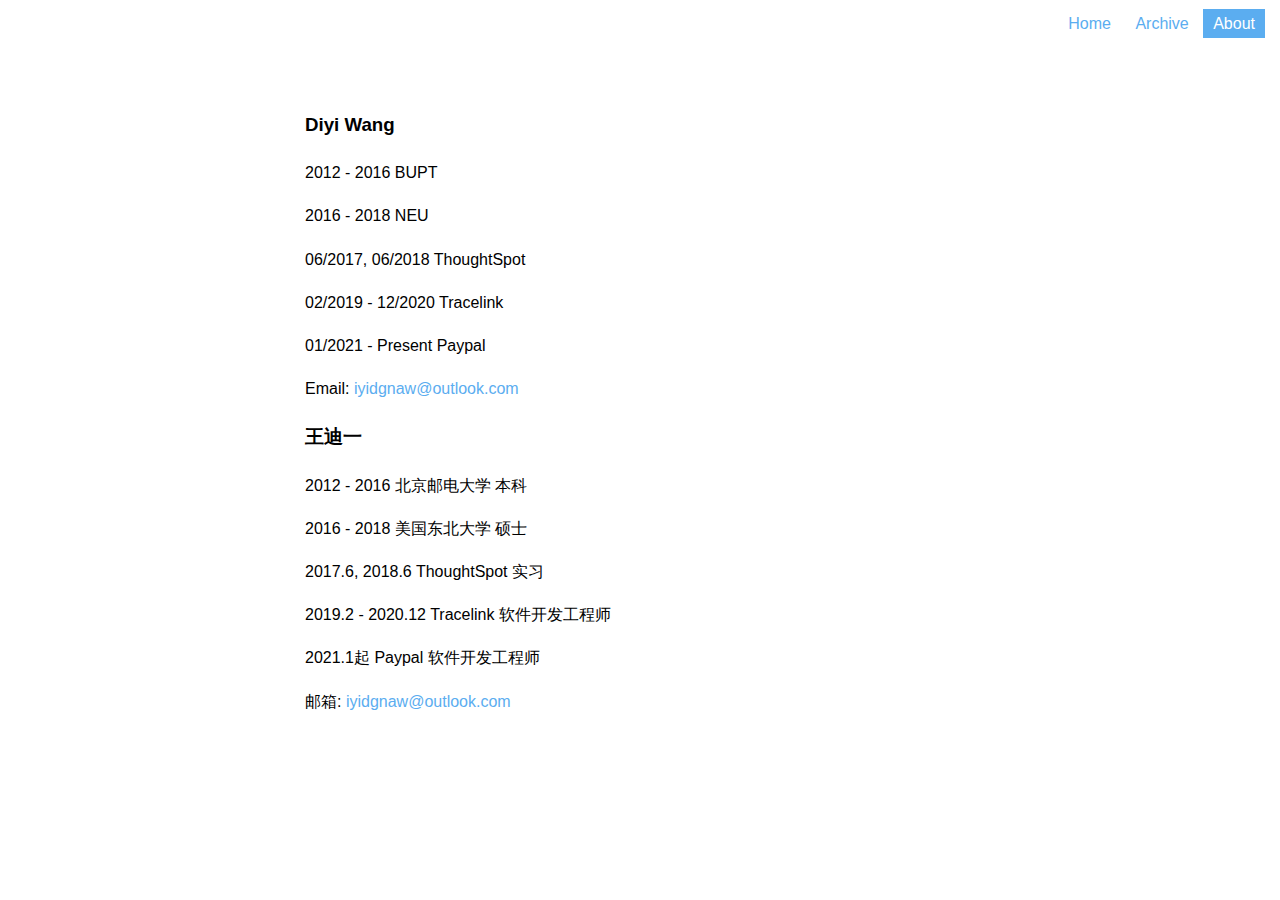
<file: about/index.html>
<!DOCTYPE html>
<html>
<head><meta name="generator" content="Hexo 3.9.0">
  <meta charset="utf-8">
  <title>about | What Did I Just Read</title>
  <meta name="viewport" content="width=device-width, initial-scale=1, maximum-scale=1">
  <link rel="shortcut icon" href="/">
  <link rel="stylesheet" href="/css/app.css">
  <!-- <link rel='stylesheet' href='http://fonts.useso.com/css?family=Source+Code+Pro'> -->
  
</head>
</html>
<body>
  <nav class="app-nav">
  
    
      <a href="/.">home</a>
    
  
    
      <a href="/archives">archive</a>
    
  
    
      <a class="active" href="/about">about</a>
    
  
</nav>

  <main class="page">
  <div>
    <h3 id="Diyi-Wang"><a href="#Diyi-Wang" class="headerlink" title="Diyi Wang"></a>Diyi Wang</h3><p>2012 - 2016 BUPT  </p>
<p>2016 - 2018 NEU  </p>
<p>06/2017, 06/2018 ThoughtSpot  </p>
<p>02/2019 - 12/2020 Tracelink  </p>
<p>01/2021 - Present Paypal  </p>
<p>Email: <a href="mailto:iyidgnaw@outlook.com" target="_blank" rel="noopener">iyidgnaw@outlook.com</a></p>
<h3 id="王迪一"><a href="#王迪一" class="headerlink" title="王迪一"></a>王迪一</h3><p>2012 - 2016 北京邮电大学 本科</p>
<p>2016 - 2018 美国东北大学 硕士</p>
<p>2017.6, 2018.6 ThoughtSpot 实习</p>
<p>2019.2 - 2020.12 Tracelink 软件开发工程师</p>
<p>2021.1起 Paypal 软件开发工程师</p>
<p>邮箱: <a href="mailto:iyidgnaw@outlook.com" target="_blank" rel="noopener">iyidgnaw@outlook.com</a></p>

  </div>
</main>

</body>
</html>
</file>
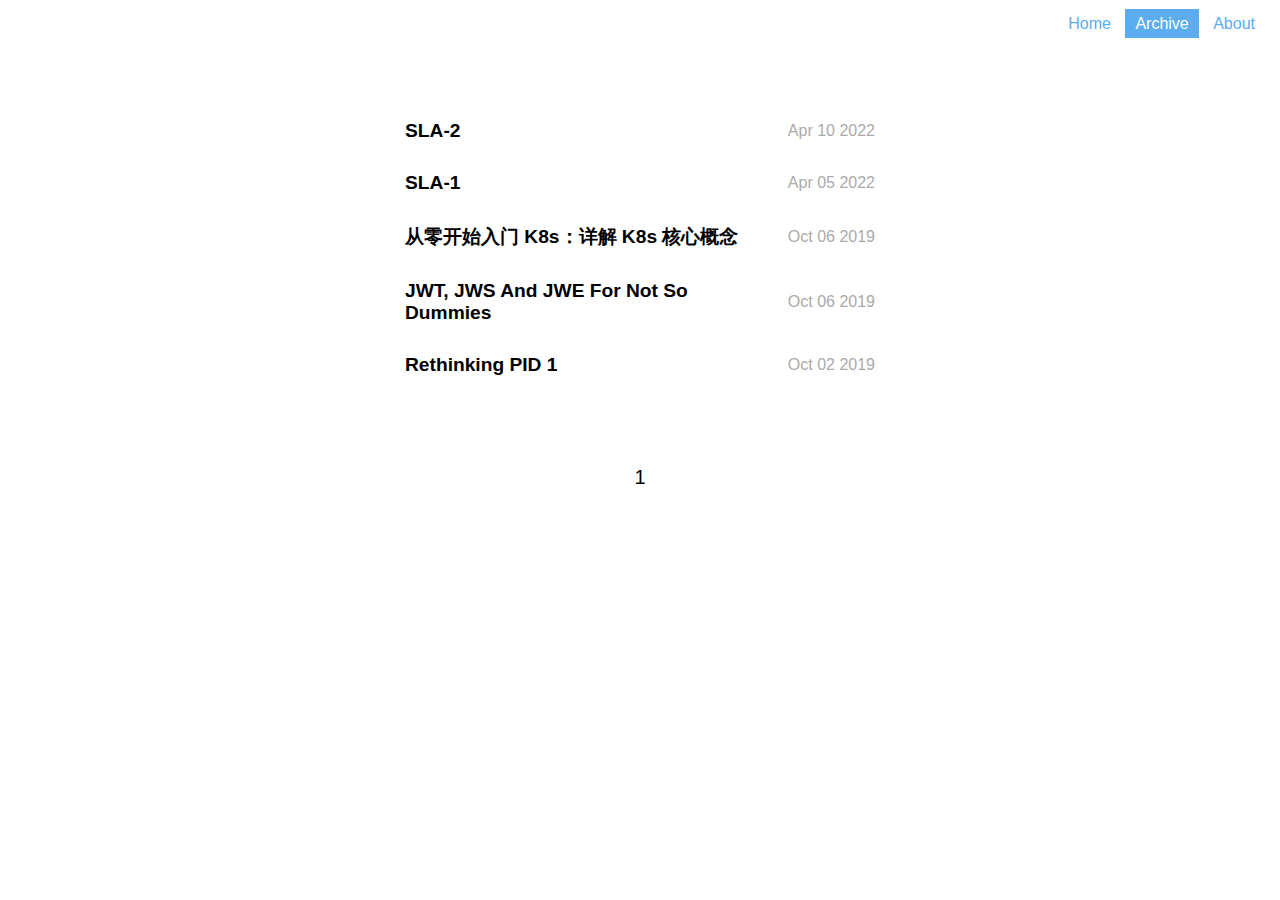
<file: archives/index.html>
<!DOCTYPE html>
<html>
<head><meta name="generator" content="Hexo 3.9.0">
  <meta charset="utf-8">
  <title>What Did I Just Read</title>
  <meta name="viewport" content="width=device-width, initial-scale=1, maximum-scale=1">
  <link rel="shortcut icon" href="/">
  <link rel="stylesheet" href="/css/app.css">
  <!-- <link rel='stylesheet' href='http://fonts.useso.com/css?family=Source+Code+Pro'> -->
  
</head>
</html>
<body>
  <nav class="app-nav">
  
    
      <a href="/.">home</a>
    
  
    
      <a class="active" href="/archives">archive</a>
    
  
    
      <a href="/about">about</a>
    
  
</nav>

  <main class="archive">
  
    <article class="grid">
  <h1 class="article-title grid-item">
    <a href="/2022/04/10/SLA-2/">SLA-2</a>
  </h1>

  <div class="article-meta">
    <span class="article-date">Apr 10 2022</span>
  </div>
</article>

  
    <article class="grid">
  <h1 class="article-title grid-item">
    <a href="/2022/04/06/SLA-1/">SLA-1</a>
  </h1>

  <div class="article-meta">
    <span class="article-date">Apr 05 2022</span>
  </div>
</article>

  
    <article class="grid">
  <h1 class="article-title grid-item">
    <a href="/2019/10/07/从零开始入门-K8s：详解-K8s-核心概念/">从零开始入门 K8s：详解 K8s 核心概念</a>
  </h1>

  <div class="article-meta">
    <span class="article-date">Oct 06 2019</span>
  </div>
</article>

  
    <article class="grid">
  <h1 class="article-title grid-item">
    <a href="/2019/10/07/JWT-JWS-and-JWE-for-Not-So-Dummies/">JWT, JWS and JWE for Not So Dummies</a>
  </h1>

  <div class="article-meta">
    <span class="article-date">Oct 06 2019</span>
  </div>
</article>

  
    <article class="grid">
  <h1 class="article-title grid-item">
    <a href="/2019/10/03/Rethinking-PID-1/">Rethinking PID 1</a>
  </h1>

  <div class="article-meta">
    <span class="article-date">Oct 02 2019</span>
  </div>
</article>

  

  <nav class="page-nav">
  <span class="page-number current">1</span>
</nav>

</main>

</body>
</html>
</file>
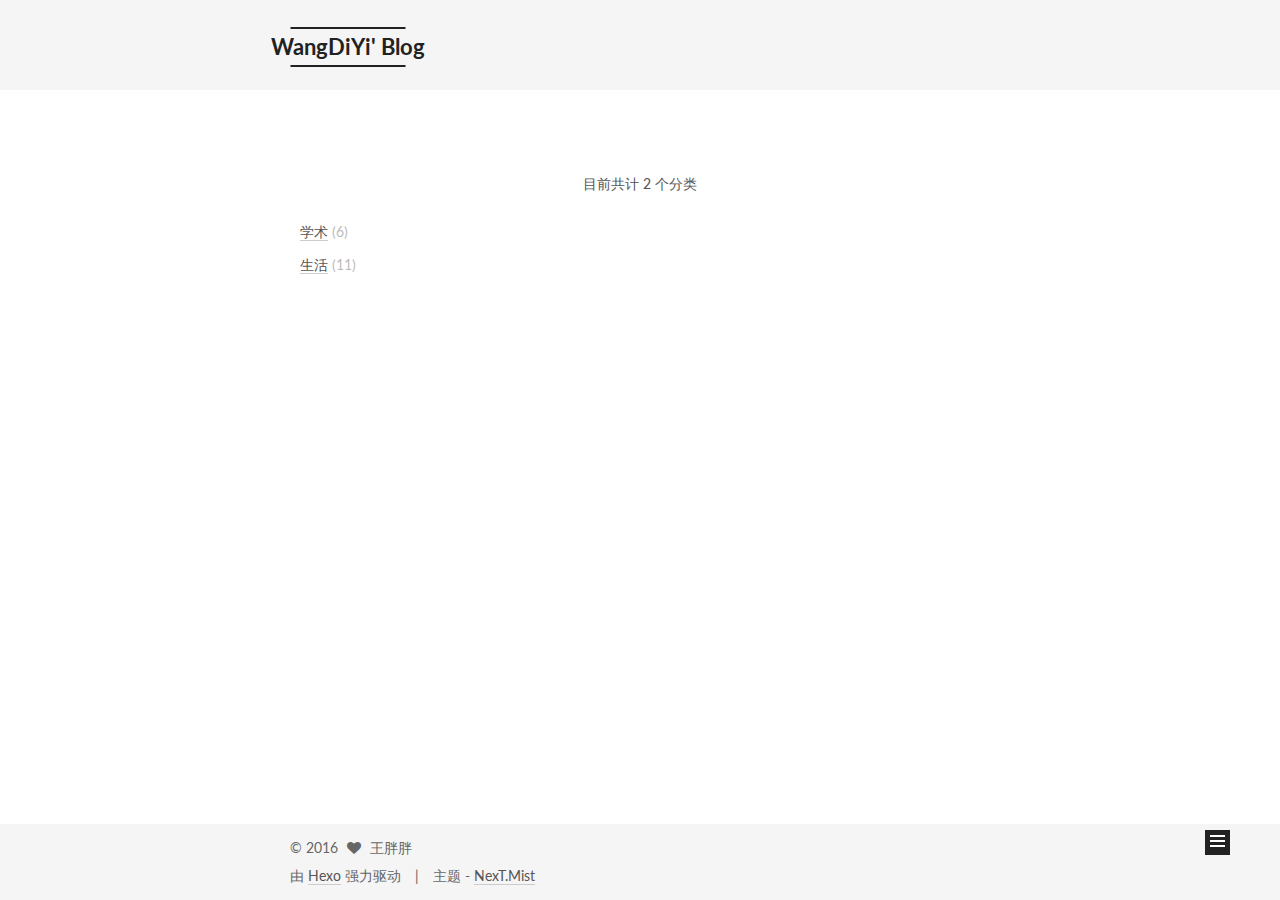
<file: categories/index.html>
<!doctype html>



  


<html class="theme-next mist use-motion">
<head>
  <meta charset="UTF-8"/>
<meta http-equiv="X-UA-Compatible" content="IE=edge,chrome=1" />
<meta name="viewport" content="width=device-width, initial-scale=1, maximum-scale=1"/>



<meta http-equiv="Cache-Control" content="no-transform" />
<meta http-equiv="Cache-Control" content="no-siteapp" />












  
  
  <link href="/vendors/fancybox/source/jquery.fancybox.css?v=2.1.5" rel="stylesheet" type="text/css" />




  
  
  
  

  
    
    
  

  

  

  

  

  
    
    
    <link href="//fonts.googleapis.com/css?family=Lato:300,300italic,400,400italic,700,700italic&subset=latin,latin-ext" rel="stylesheet" type="text/css">
  






<link href="/vendors/font-awesome/css/font-awesome.min.css?v=4.4.0" rel="stylesheet" type="text/css" />

<link href="/css/main.css?v=5.0.1" rel="stylesheet" type="text/css" />


  <meta name="keywords" content="Hexo, NexT" />








  <link rel="shortcut icon" type="image/x-icon" href="/favicon.ico?v=5.0.1" />






<meta name="description" content="Born in 1994. Study in NEU.">
<meta property="og:type" content="website">
<meta property="og:title" content="categories">
<meta property="og:url" content="http://yoursite.com/categories/index.html">
<meta property="og:site_name" content="WangDiYi' Blog">
<meta property="og:description" content="Born in 1994. Study in NEU.">
<meta property="og:updated_time" content="2015-09-08T07:27:20.000Z">
<meta name="twitter:card" content="summary">
<meta name="twitter:title" content="categories">
<meta name="twitter:description" content="Born in 1994. Study in NEU.">



<script type="text/javascript" id="hexo.configuration">
  var NexT = window.NexT || {};
  var CONFIG = {
    scheme: 'Mist',
    sidebar: {"position":"right","display":"always"},
    fancybox: true,
    motion: true,
    duoshuo: {
      userId: 0,
      author: '博主'
    }
  };
</script>

  <title>
  

  
    分类 | WangDiYi' Blog
  
</title>
</head>

<body itemscope itemtype="http://schema.org/WebPage" lang="zh-Hans">

  










  
  
    
  

  <div class="container one-collumn sidebar-position-right  ">
    <div class="headband"></div>

    <header id="header" class="header" itemscope itemtype="http://schema.org/WPHeader">
      <div class="header-inner"><div class="site-meta ">
  

  <div class="custom-logo-site-title">
    <a href="/"  class="brand" rel="start">
      <span class="logo-line-before"><i></i></span>
      <span class="site-title">WangDiYi' Blog</span>
      <span class="logo-line-after"><i></i></span>
    </a>
  </div>
  <p class="site-subtitle">Born in 1994. Study in NEU.</p>
</div>

<div class="site-nav-toggle">
  <button>
    <span class="btn-bar"></span>
    <span class="btn-bar"></span>
    <span class="btn-bar"></span>
  </button>
</div>

<nav class="site-nav">
  

  
    <ul id="menu" class="menu">
      
        
        <li class="menu-item menu-item-home">
          <a href="/" rel="section">
            
              <i class="menu-item-icon fa fa-fw fa-home"></i> <br />
            
            首页
          </a>
        </li>
      
        
        <li class="menu-item menu-item-categories">
          <a href="/categories" rel="section">
            
              <i class="menu-item-icon fa fa-fw fa-th"></i> <br />
            
            分类
          </a>
        </li>
      
        
        <li class="menu-item menu-item-about">
          <a href="/about" rel="section">
            
              <i class="menu-item-icon fa fa-fw fa-user"></i> <br />
            
            关于
          </a>
        </li>
      
        
        <li class="menu-item menu-item-archives">
          <a href="/archives" rel="section">
            
              <i class="menu-item-icon fa fa-fw fa-archive"></i> <br />
            
            归档
          </a>
        </li>
      
        
        <li class="menu-item menu-item-tags">
          <a href="/tags" rel="section">
            
              <i class="menu-item-icon fa fa-fw fa-tags"></i> <br />
            
            标签
          </a>
        </li>
      

      
    </ul>
  

  
</nav>

 </div>
    </header>

    <main id="main" class="main">
      <div class="main-inner">
        <div class="content-wrap">
          <div id="content" class="content">
            

  <div id="posts" class="posts-expand">
    
    
      <div class="category-all-page">
        <div class="category-all-title">
            目前共计 2 个分类
        </div>
        <div class="category-all">
          <ul class="category-list"><li class="category-list-item"><a class="category-list-link" href="/categories/学术/">学术</a><span class="category-list-count">6</span></li><li class="category-list-item"><a class="category-list-link" href="/categories/生活/">生活</a><span class="category-list-count">11</span></li></ul>
        </div>
      </div>
    
  </div>


          </div>
          


          
  <div class="comments" id="comments">
    
  </div>


        </div>
        
          
  
  <div class="sidebar-toggle">
    <div class="sidebar-toggle-line-wrap">
      <span class="sidebar-toggle-line sidebar-toggle-line-first"></span>
      <span class="sidebar-toggle-line sidebar-toggle-line-middle"></span>
      <span class="sidebar-toggle-line sidebar-toggle-line-last"></span>
    </div>
  </div>

  <aside id="sidebar" class="sidebar">
    <div class="sidebar-inner">

      

      

      <section class="site-overview sidebar-panel  sidebar-panel-active ">
        <div class="site-author motion-element" itemprop="author" itemscope itemtype="http://schema.org/Person">
          <img class="site-author-image" itemprop="image"
               src="/images/avatar.jpg"
               alt="王胖胖" />
          <p class="site-author-name" itemprop="name">王胖胖</p>
          <p class="site-description motion-element" itemprop="description">Born in 1994. Study in NEU.</p>
        </div>
        <nav class="site-state motion-element">
          <div class="site-state-item site-state-posts">
            <a href="/archives">
              <span class="site-state-item-count">40</span>
              <span class="site-state-item-name">日志</span>
            </a>
          </div>

          
            <div class="site-state-item site-state-categories">
              <a href="/categories">
                <span class="site-state-item-count">2</span>
                <span class="site-state-item-name">分类</span>
              </a>
            </div>
          

          
            <div class="site-state-item site-state-tags">
              <a href="/tags">
                <span class="site-state-item-count">5</span>
                <span class="site-state-item-name">标签</span>
              </a>
            </div>
          

        </nav>

        

        <div class="links-of-author motion-element">
          
            
              <span class="links-of-author-item">
                <a href="https://github.com/iyidgnaw" target="_blank" title="github">
                  
                    <i class="fa fa-fw fa-globe"></i>
                  
                  github
                </a>
              </span>
            
              <span class="links-of-author-item">
                <a href="http://weibo.com/u/1660880880/home?wvr=5" target="_blank" title="weibo">
                  
                    <i class="fa fa-fw fa-globe"></i>
                  
                  weibo
                </a>
              </span>
            
              <span class="links-of-author-item">
                <a href="https://www.zhihu.com/people/hui-hui-hui-de-qi-shi" target="_blank" title="zhihu">
                  
                    <i class="fa fa-fw fa-globe"></i>
                  
                  zhihu
                </a>
              </span>
            
              <span class="links-of-author-item">
                <a href="http://imdiyi.com/" target="_blank" title="My Homepage">
                  
                    <i class="fa fa-fw fa-globe"></i>
                  
                  My Homepage
                </a>
              </span>
            
          
        </div>

        
        

        
        
          <div class="links-of-blogroll motion-element links-of-blogroll-inline">
            <div class="links-of-blogroll-title">
              <i class="fa  fa-fw fa-globe"></i>
              Links
            </div>
            <ul class="links-of-blogroll-list">
              
                <li class="links-of-blogroll-item">
                  <a href="http://www.imxiqi.com" title="西奇" target="_blank">西奇</a>
                </li>
              
                <li class="links-of-blogroll-item">
                  <a href="http://wuyuebupt.github.io/" title="吴岳" target="_blank">吴岳</a>
                </li>
              
            </ul>
          </div>
        

      </section>

      

    </div>
  </aside>


        
      </div>
    </main>

    <footer id="footer" class="footer">
      <div class="footer-inner">
        <div class="copyright" >
  
  &copy; 
  <span itemprop="copyrightYear">2016</span>
  <span class="with-love">
    <i class="fa fa-heart"></i>
  </span>
  <span class="author" itemprop="copyrightHolder">王胖胖</span>
</div>

<div class="powered-by">
  由 <a class="theme-link" href="http://hexo.io">Hexo</a> 强力驱动
</div>

<div class="theme-info">
  主题 -
  <a class="theme-link" href="https://github.com/iissnan/hexo-theme-next">
    NexT.Mist
  </a>
</div>

        

        
      </div>
    </footer>

    <div class="back-to-top">
      <i class="fa fa-arrow-up"></i>
    </div>
  </div>

  

<script type="text/javascript">
  if (Object.prototype.toString.call(window.Promise) !== '[object Function]') {
    window.Promise = null;
  }
</script>









  



  
  <script type="text/javascript" src="/vendors/jquery/index.js?v=2.1.3"></script>

  
  <script type="text/javascript" src="/vendors/fastclick/lib/fastclick.min.js?v=1.0.6"></script>

  
  <script type="text/javascript" src="/vendors/jquery_lazyload/jquery.lazyload.js?v=1.9.7"></script>

  
  <script type="text/javascript" src="/vendors/velocity/velocity.min.js?v=1.2.1"></script>

  
  <script type="text/javascript" src="/vendors/velocity/velocity.ui.min.js?v=1.2.1"></script>

  
  <script type="text/javascript" src="/vendors/fancybox/source/jquery.fancybox.pack.js?v=2.1.5"></script>


  


  <script type="text/javascript" src="/js/src/utils.js?v=5.0.1"></script>

  <script type="text/javascript" src="/js/src/motion.js?v=5.0.1"></script>



  
  

  

  


  <script type="text/javascript" src="/js/src/bootstrap.js?v=5.0.1"></script>



  



  



  
  
  

  

  

</body>
</html>
</file>
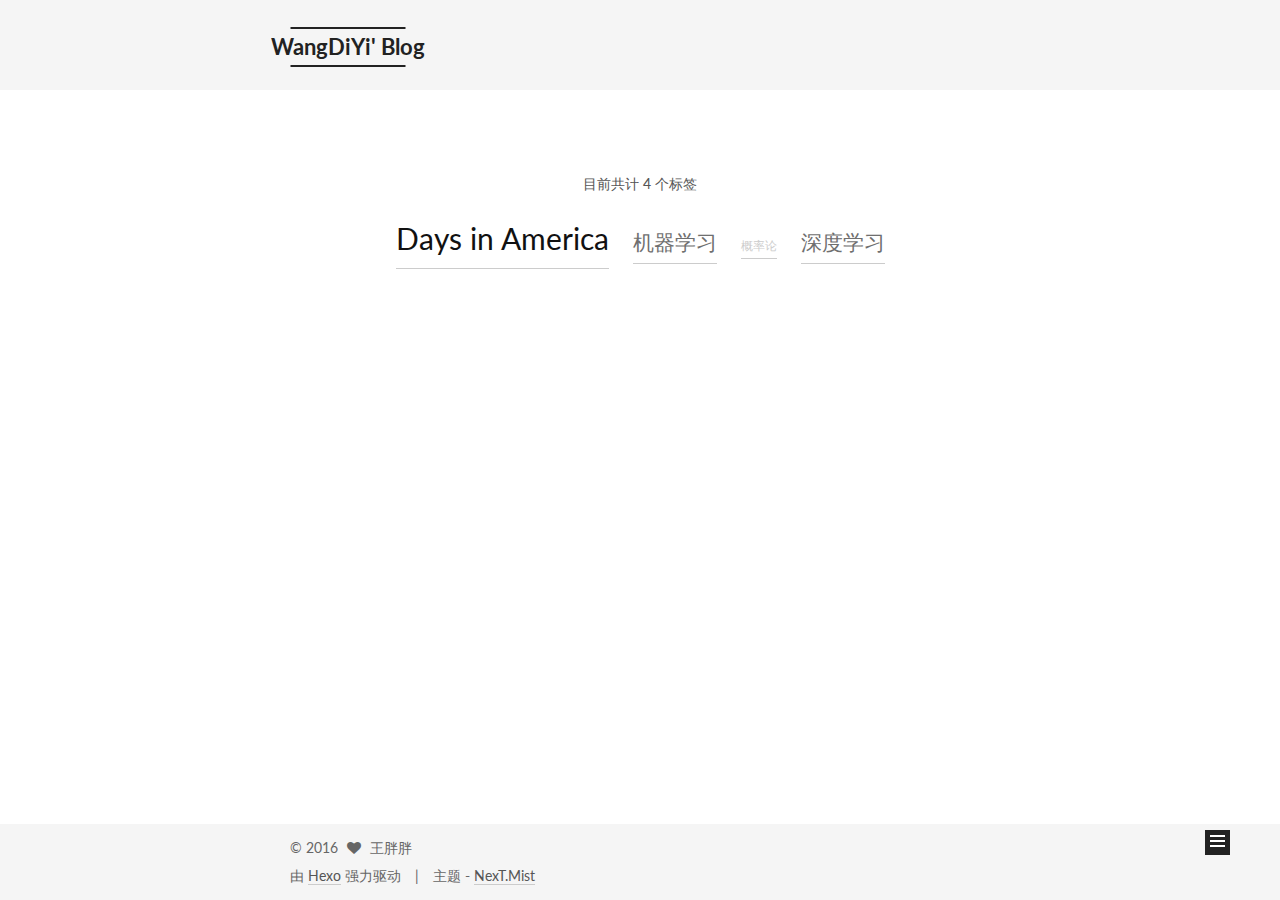
<file: tags/index.html>
<!doctype html>



  


<html class="theme-next mist use-motion">
<head>
  <meta charset="UTF-8"/>
<meta http-equiv="X-UA-Compatible" content="IE=edge,chrome=1" />
<meta name="viewport" content="width=device-width, initial-scale=1, maximum-scale=1"/>



<meta http-equiv="Cache-Control" content="no-transform" />
<meta http-equiv="Cache-Control" content="no-siteapp" />












  
  
  <link href="/vendors/fancybox/source/jquery.fancybox.css?v=2.1.5" rel="stylesheet" type="text/css" />




  
  
  
  

  
    
    
  

  

  

  

  

  
    
    
    <link href="//fonts.googleapis.com/css?family=Lato:300,300italic,400,400italic,700,700italic&subset=latin,latin-ext" rel="stylesheet" type="text/css">
  






<link href="/vendors/font-awesome/css/font-awesome.min.css?v=4.4.0" rel="stylesheet" type="text/css" />

<link href="/css/main.css?v=5.0.1" rel="stylesheet" type="text/css" />


  <meta name="keywords" content="Hexo, NexT" />








  <link rel="shortcut icon" type="image/x-icon" href="/favicon.ico?v=5.0.1" />






<meta name="description" content="Born in 1994. Study in NEU.">
<meta property="og:type" content="website">
<meta property="og:title" content="tags">
<meta property="og:url" content="http://yoursite.com/tags/index.html">
<meta property="og:site_name" content="WangDiYi' Blog">
<meta property="og:description" content="Born in 1994. Study in NEU.">
<meta property="og:updated_time" content="2015-09-08T07:26:26.000Z">
<meta name="twitter:card" content="summary">
<meta name="twitter:title" content="tags">
<meta name="twitter:description" content="Born in 1994. Study in NEU.">



<script type="text/javascript" id="hexo.configuration">
  var NexT = window.NexT || {};
  var CONFIG = {
    scheme: 'Mist',
    sidebar: {"position":"right","display":"always"},
    fancybox: true,
    motion: true,
    duoshuo: {
      userId: 0,
      author: '博主'
    }
  };
</script>

  <title>
  

  
    标签 | WangDiYi' Blog
  
</title>
</head>

<body itemscope itemtype="http://schema.org/WebPage" lang="zh-Hans">

  










  
  
    
  

  <div class="container one-collumn sidebar-position-right  ">
    <div class="headband"></div>

    <header id="header" class="header" itemscope itemtype="http://schema.org/WPHeader">
      <div class="header-inner"><div class="site-meta ">
  

  <div class="custom-logo-site-title">
    <a href="/"  class="brand" rel="start">
      <span class="logo-line-before"><i></i></span>
      <span class="site-title">WangDiYi' Blog</span>
      <span class="logo-line-after"><i></i></span>
    </a>
  </div>
  <p class="site-subtitle">Born in 1994. Study in NEU.</p>
</div>

<div class="site-nav-toggle">
  <button>
    <span class="btn-bar"></span>
    <span class="btn-bar"></span>
    <span class="btn-bar"></span>
  </button>
</div>

<nav class="site-nav">
  

  
    <ul id="menu" class="menu">
      
        
        <li class="menu-item menu-item-home">
          <a href="/" rel="section">
            
              <i class="menu-item-icon fa fa-fw fa-home"></i> <br />
            
            首页
          </a>
        </li>
      
        
        <li class="menu-item menu-item-categories">
          <a href="/categories" rel="section">
            
              <i class="menu-item-icon fa fa-fw fa-th"></i> <br />
            
            分类
          </a>
        </li>
      
        
        <li class="menu-item menu-item-about">
          <a href="/about" rel="section">
            
              <i class="menu-item-icon fa fa-fw fa-user"></i> <br />
            
            关于
          </a>
        </li>
      
        
        <li class="menu-item menu-item-archives">
          <a href="/archives" rel="section">
            
              <i class="menu-item-icon fa fa-fw fa-archive"></i> <br />
            
            归档
          </a>
        </li>
      
        
        <li class="menu-item menu-item-tags">
          <a href="/tags" rel="section">
            
              <i class="menu-item-icon fa fa-fw fa-tags"></i> <br />
            
            标签
          </a>
        </li>
      

      
    </ul>
  

  
</nav>

 </div>
    </header>

    <main id="main" class="main">
      <div class="main-inner">
        <div class="content-wrap">
          <div id="content" class="content">
            

  <div id="posts" class="posts-expand">
    
    
      <div class="tag-cloud">
        <div class="tag-cloud-title">
            目前共计 4 个标签
        </div>
        <div class="tag-cloud-tags">
          <a href="/tags/Days-in-America/" style="font-size: 30px; color: #111">Days in America</a> <a href="/tags/机器学习/" style="font-size: 21px; color: #6f6f6f">机器学习</a> <a href="/tags/概率论/" style="font-size: 12px; color: #ccc">概率论</a> <a href="/tags/深度学习/" style="font-size: 21px; color: #6f6f6f">深度学习</a>
        </div>
      </div>
    
  </div>


          </div>
          


          
  <div class="comments" id="comments">
    
  </div>


        </div>
        
          
  
  <div class="sidebar-toggle">
    <div class="sidebar-toggle-line-wrap">
      <span class="sidebar-toggle-line sidebar-toggle-line-first"></span>
      <span class="sidebar-toggle-line sidebar-toggle-line-middle"></span>
      <span class="sidebar-toggle-line sidebar-toggle-line-last"></span>
    </div>
  </div>

  <aside id="sidebar" class="sidebar">
    <div class="sidebar-inner">

      

      

      <section class="site-overview sidebar-panel  sidebar-panel-active ">
        <div class="site-author motion-element" itemprop="author" itemscope itemtype="http://schema.org/Person">
          <img class="site-author-image" itemprop="image"
               src="/images/avatar.jpg"
               alt="王胖胖" />
          <p class="site-author-name" itemprop="name">王胖胖</p>
          <p class="site-description motion-element" itemprop="description">Born in 1994. Study in NEU.</p>
        </div>
        <nav class="site-state motion-element">
          <div class="site-state-item site-state-posts">
            <a href="/archives">
              <span class="site-state-item-count">33</span>
              <span class="site-state-item-name">日志</span>
            </a>
          </div>

          
            <div class="site-state-item site-state-categories">
              <a href="/categories">
                <span class="site-state-item-count">2</span>
                <span class="site-state-item-name">分类</span>
              </a>
            </div>
          

          
            <div class="site-state-item site-state-tags">
              <a href="/tags">
                <span class="site-state-item-count">4</span>
                <span class="site-state-item-name">标签</span>
              </a>
            </div>
          

        </nav>

        

        <div class="links-of-author motion-element">
          
            
              <span class="links-of-author-item">
                <a href="https://github.com/iyidgnaw" target="_blank" title="github">
                  
                    <i class="fa fa-fw fa-globe"></i>
                  
                  github
                </a>
              </span>
            
              <span class="links-of-author-item">
                <a href="http://weibo.com/u/1660880880/home?wvr=5" target="_blank" title="weibo">
                  
                    <i class="fa fa-fw fa-globe"></i>
                  
                  weibo
                </a>
              </span>
            
              <span class="links-of-author-item">
                <a href="https://www.zhihu.com/people/hui-hui-hui-de-qi-shi" target="_blank" title="zhihu">
                  
                    <i class="fa fa-fw fa-globe"></i>
                  
                  zhihu
                </a>
              </span>
            
              <span class="links-of-author-item">
                <a href="http://imdiyi.com/" target="_blank" title="My Homepage">
                  
                    <i class="fa fa-fw fa-globe"></i>
                  
                  My Homepage
                </a>
              </span>
            
          
        </div>

        
        

        
        
          <div class="links-of-blogroll motion-element links-of-blogroll-inline">
            <div class="links-of-blogroll-title">
              <i class="fa  fa-fw fa-globe"></i>
              Links
            </div>
            <ul class="links-of-blogroll-list">
              
                <li class="links-of-blogroll-item">
                  <a href="http://www.imxiqi.com" title="西奇" target="_blank">西奇</a>
                </li>
              
                <li class="links-of-blogroll-item">
                  <a href="http://wuyuebupt.github.io/" title="吴岳" target="_blank">吴岳</a>
                </li>
              
            </ul>
          </div>
        

      </section>

      

    </div>
  </aside>


        
      </div>
    </main>

    <footer id="footer" class="footer">
      <div class="footer-inner">
        <div class="copyright" >
  
  &copy; 
  <span itemprop="copyrightYear">2016</span>
  <span class="with-love">
    <i class="fa fa-heart"></i>
  </span>
  <span class="author" itemprop="copyrightHolder">王胖胖</span>
</div>

<div class="powered-by">
  由 <a class="theme-link" href="http://hexo.io">Hexo</a> 强力驱动
</div>

<div class="theme-info">
  主题 -
  <a class="theme-link" href="https://github.com/iissnan/hexo-theme-next">
    NexT.Mist
  </a>
</div>

        

        
      </div>
    </footer>

    <div class="back-to-top">
      <i class="fa fa-arrow-up"></i>
    </div>
  </div>

  

<script type="text/javascript">
  if (Object.prototype.toString.call(window.Promise) !== '[object Function]') {
    window.Promise = null;
  }
</script>









  



  
  <script type="text/javascript" src="/vendors/jquery/index.js?v=2.1.3"></script>

  
  <script type="text/javascript" src="/vendors/fastclick/lib/fastclick.min.js?v=1.0.6"></script>

  
  <script type="text/javascript" src="/vendors/jquery_lazyload/jquery.lazyload.js?v=1.9.7"></script>

  
  <script type="text/javascript" src="/vendors/velocity/velocity.min.js?v=1.2.1"></script>

  
  <script type="text/javascript" src="/vendors/velocity/velocity.ui.min.js?v=1.2.1"></script>

  
  <script type="text/javascript" src="/vendors/fancybox/source/jquery.fancybox.pack.js?v=2.1.5"></script>


  


  <script type="text/javascript" src="/js/src/utils.js?v=5.0.1"></script>

  <script type="text/javascript" src="/js/src/motion.js?v=5.0.1"></script>



  
  

  

  


  <script type="text/javascript" src="/js/src/bootstrap.js?v=5.0.1"></script>



  



  



  
  
  

  

  

</body>
</html>
</file>
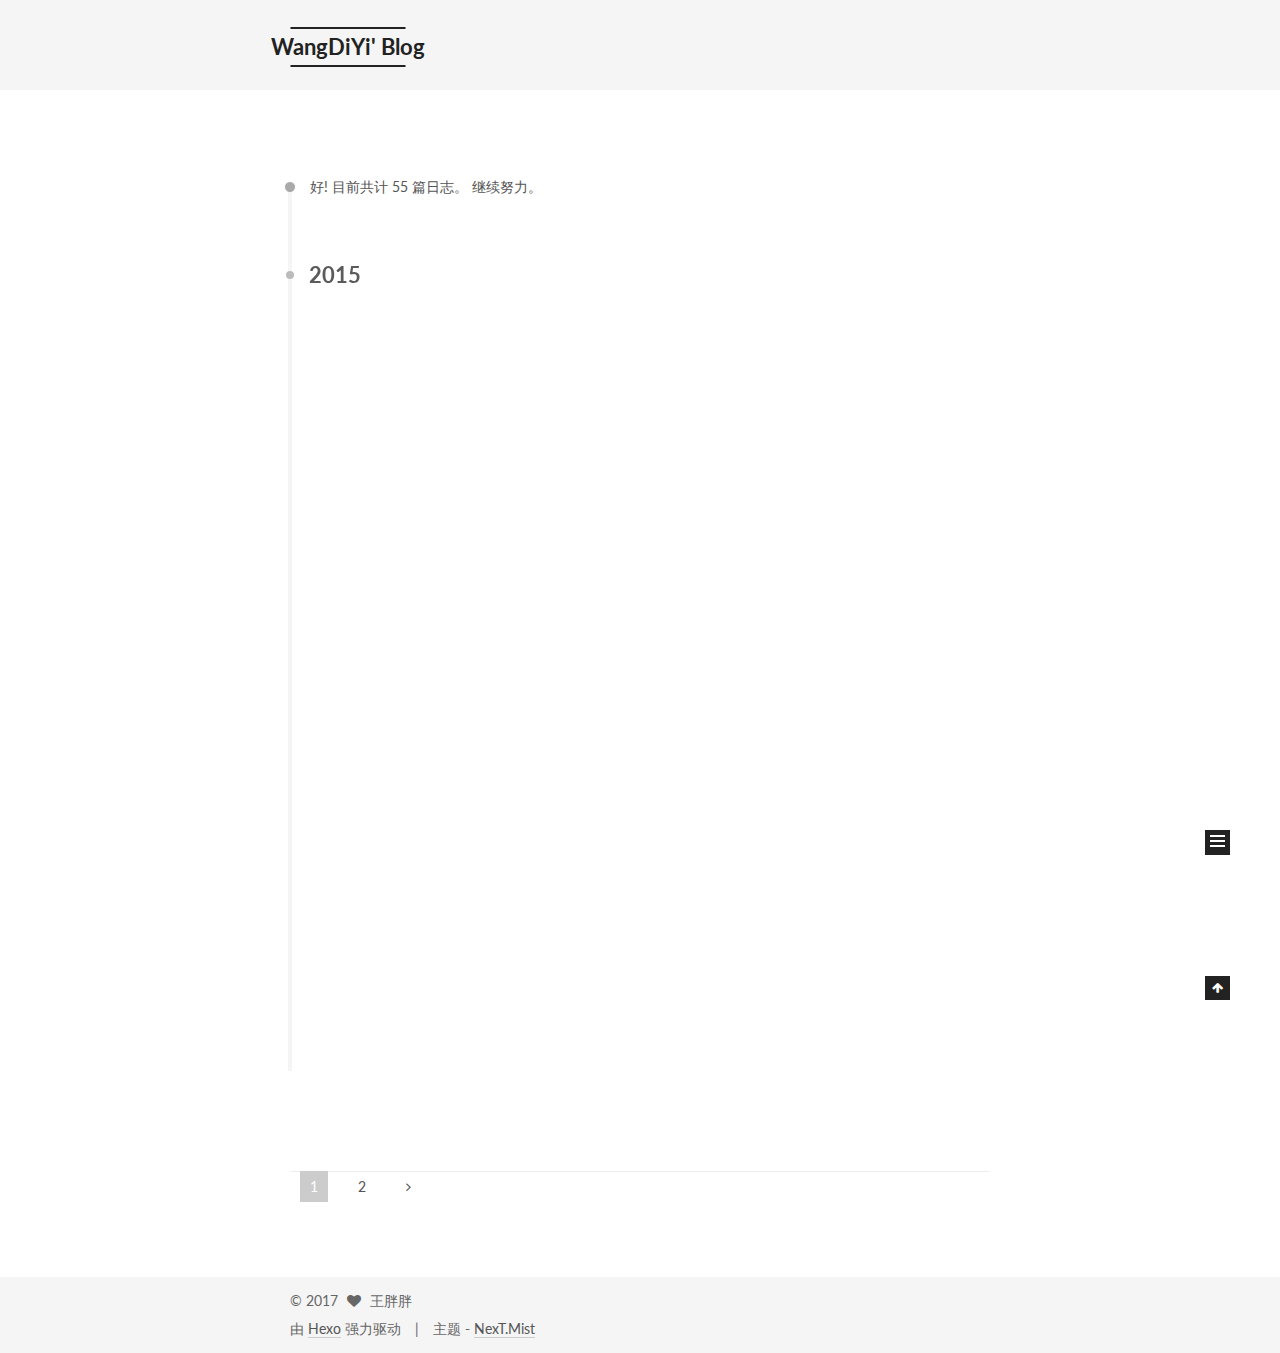
<file: archives/2015/index.html>
<!doctype html>



  


<html class="theme-next mist use-motion">
<head>
  <meta charset="UTF-8"/>
<meta http-equiv="X-UA-Compatible" content="IE=edge,chrome=1" />
<meta name="viewport" content="width=device-width, initial-scale=1, maximum-scale=1"/>



<meta http-equiv="Cache-Control" content="no-transform" />
<meta http-equiv="Cache-Control" content="no-siteapp" />












  
  
  <link href="/vendors/fancybox/source/jquery.fancybox.css?v=2.1.5" rel="stylesheet" type="text/css" />




  
  
  
  

  
    
    
  

  

  

  

  

  
    
    
    <link href="//fonts.googleapis.com/css?family=Lato:300,300italic,400,400italic,700,700italic&subset=latin,latin-ext" rel="stylesheet" type="text/css">
  






<link href="/vendors/font-awesome/css/font-awesome.min.css?v=4.4.0" rel="stylesheet" type="text/css" />

<link href="/css/main.css?v=5.0.1" rel="stylesheet" type="text/css" />


  <meta name="keywords" content="Hexo, NexT" />








  <link rel="shortcut icon" type="image/x-icon" href="/favicon.ico?v=5.0.1" />






<meta name="description" content="Born in 1994. Study in NEU.">
<meta property="og:type" content="website">
<meta property="og:title" content="WangDiYi' Blog">
<meta property="og:url" content="http://yoursite.com/archives/2015/index.html">
<meta property="og:site_name" content="WangDiYi' Blog">
<meta property="og:description" content="Born in 1994. Study in NEU.">
<meta name="twitter:card" content="summary">
<meta name="twitter:title" content="WangDiYi' Blog">
<meta name="twitter:description" content="Born in 1994. Study in NEU.">



<script type="text/javascript" id="hexo.configuration">
  var NexT = window.NexT || {};
  var CONFIG = {
    scheme: 'Mist',
    sidebar: {"position":"right","display":"always"},
    fancybox: true,
    motion: true,
    duoshuo: {
      userId: 0,
      author: '博主'
    }
  };
</script>

  <title> 归档 | WangDiYi' Blog </title>
</head>

<body itemscope itemtype="http://schema.org/WebPage" lang="zh-Hans">

  










  
  
    
  

  <div class="container one-collumn sidebar-position-right  page-archive  ">
    <div class="headband"></div>

    <header id="header" class="header" itemscope itemtype="http://schema.org/WPHeader">
      <div class="header-inner"><div class="site-meta ">
  

  <div class="custom-logo-site-title">
    <a href="/"  class="brand" rel="start">
      <span class="logo-line-before"><i></i></span>
      <span class="site-title">WangDiYi' Blog</span>
      <span class="logo-line-after"><i></i></span>
    </a>
  </div>
  <p class="site-subtitle">Born in 1994. Study in NEU.</p>
</div>

<div class="site-nav-toggle">
  <button>
    <span class="btn-bar"></span>
    <span class="btn-bar"></span>
    <span class="btn-bar"></span>
  </button>
</div>

<nav class="site-nav">
  

  
    <ul id="menu" class="menu">
      
        
        <li class="menu-item menu-item-home">
          <a href="/" rel="section">
            
              <i class="menu-item-icon fa fa-fw fa-home"></i> <br />
            
            首页
          </a>
        </li>
      
        
        <li class="menu-item menu-item-categories">
          <a href="/categories" rel="section">
            
              <i class="menu-item-icon fa fa-fw fa-th"></i> <br />
            
            分类
          </a>
        </li>
      
        
        <li class="menu-item menu-item-about">
          <a href="/about" rel="section">
            
              <i class="menu-item-icon fa fa-fw fa-user"></i> <br />
            
            关于
          </a>
        </li>
      
        
        <li class="menu-item menu-item-archives">
          <a href="/archives" rel="section">
            
              <i class="menu-item-icon fa fa-fw fa-archive"></i> <br />
            
            归档
          </a>
        </li>
      
        
        <li class="menu-item menu-item-tags">
          <a href="/tags" rel="section">
            
              <i class="menu-item-icon fa fa-fw fa-tags"></i> <br />
            
            标签
          </a>
        </li>
      

      
    </ul>
  

  
</nav>

 </div>
    </header>

    <main id="main" class="main">
      <div class="main-inner">
        <div class="content-wrap">
          <div id="content" class="content">
            

  <section id="posts" class="posts-collapse">
    <span class="archive-move-on"></span>

    <span class="archive-page-counter">
      
      
       
        
      好! 目前共计 55 篇日志。 继续努力。
    </span>

    

      
      
      

      
        
        <div class="collection-title">
          <h2 class="archive-year motion-element" id="archive-year-2015">2015</h2>
        </div>
      
      

      

  <article class="post post-type-normal" itemscope itemtype="http://schema.org/Article">
    <header class="post-header">

      <h1 class="post-title">
        
            <a class="post-title-link" href="/2015/12/30/2015学会的杂七杂八/" itemprop="url">
              
                <span itemprop="name">2015学会的杂七杂八</span>
              
            </a>
        
      </h1>

      <div class="post-meta">
        <time class="post-time" itemprop="dateCreated"
              datetime="2015-12-30T20:16:30-05:00"
              content="2015-12-30" >
          12-30
        </time>
      </div>

    </header>
  </article>



    

      
      
      

      
      

      

  <article class="post post-type-normal" itemscope itemtype="http://schema.org/Article">
    <header class="post-header">

      <h1 class="post-title">
        
            <a class="post-title-link" href="/2015/11/22/小幸运/" itemprop="url">
              
                <span itemprop="name">小幸运</span>
              
            </a>
        
      </h1>

      <div class="post-meta">
        <time class="post-time" itemprop="dateCreated"
              datetime="2015-11-22T17:07:15-05:00"
              content="2015-11-22" >
          11-22
        </time>
      </div>

    </header>
  </article>



    

      
      
      

      
      

      

  <article class="post post-type-normal" itemscope itemtype="http://schema.org/Article">
    <header class="post-header">

      <h1 class="post-title">
        
            <a class="post-title-link" href="/2015/11/07/Bad/" itemprop="url">
              
                <span itemprop="name">Bad</span>
              
            </a>
        
      </h1>

      <div class="post-meta">
        <time class="post-time" itemprop="dateCreated"
              datetime="2015-11-07T22:18:44-05:00"
              content="2015-11-07" >
          11-07
        </time>
      </div>

    </header>
  </article>



    

      
      
      

      
      

      

  <article class="post post-type-normal" itemscope itemtype="http://schema.org/Article">
    <header class="post-header">

      <h1 class="post-title">
        
            <a class="post-title-link" href="/2015/09/23/Triviality/" itemprop="url">
              
                <span itemprop="name">Triviality</span>
              
            </a>
        
      </h1>

      <div class="post-meta">
        <time class="post-time" itemprop="dateCreated"
              datetime="2015-09-23T17:37:25-04:00"
              content="2015-09-23" >
          09-23
        </time>
      </div>

    </header>
  </article>



    

      
      
      

      
      

      

  <article class="post post-type-normal" itemscope itemtype="http://schema.org/Article">
    <header class="post-header">

      <h1 class="post-title">
        
            <a class="post-title-link" href="/2015/09/14/Conv-Nets-A-Modular-Perspective/" itemprop="url">
              
                <span itemprop="name">Conv Nets: A Modular Perspective</span>
              
            </a>
        
      </h1>

      <div class="post-meta">
        <time class="post-time" itemprop="dateCreated"
              datetime="2015-09-14T22:44:03-04:00"
              content="2015-09-14" >
          09-14
        </time>
      </div>

    </header>
  </article>



    

      
      
      

      
      

      

  <article class="post post-type-normal" itemscope itemtype="http://schema.org/Article">
    <header class="post-header">

      <h1 class="post-title">
        
            <a class="post-title-link" href="/2015/09/13/Understanding Convolutions/" itemprop="url">
              
                <span itemprop="name">Understanding Convolutions</span>
              
            </a>
        
      </h1>

      <div class="post-meta">
        <time class="post-time" itemprop="dateCreated"
              datetime="2015-09-13T23:59:54-04:00"
              content="2015-09-13" >
          09-13
        </time>
      </div>

    </header>
  </article>



    

      
      
      

      
      

      

  <article class="post post-type-normal" itemscope itemtype="http://schema.org/Article">
    <header class="post-header">

      <h1 class="post-title">
        
            <a class="post-title-link" href="/2015/09/08/Recurrent-Neural-Network-RNN-学习笔记（二）/" itemprop="url">
              
                <span itemprop="name">Recurrent Neural Network (RNN) 学习笔记（二）</span>
              
            </a>
        
      </h1>

      <div class="post-meta">
        <time class="post-time" itemprop="dateCreated"
              datetime="2015-09-08T13:33:02-04:00"
              content="2015-09-08" >
          09-08
        </time>
      </div>

    </header>
  </article>



    

      
      
      

      
      

      

  <article class="post post-type-normal" itemscope itemtype="http://schema.org/Article">
    <header class="post-header">

      <h1 class="post-title">
        
            <a class="post-title-link" href="/2015/09/06/git-e4-bd-bf-e7-94-a8-e7-ac-94-e8-ae-b0/" itemprop="url">
              
                <span itemprop="name">Git使用笔记（一）</span>
              
            </a>
        
      </h1>

      <div class="post-meta">
        <time class="post-time" itemprop="dateCreated"
              datetime="2015-09-06T11:22:14-04:00"
              content="2015-09-06" >
          09-06
        </time>
      </div>

    </header>
  </article>



    

      
      
      

      
      

      

  <article class="post post-type-normal" itemscope itemtype="http://schema.org/Article">
    <header class="post-header">

      <h1 class="post-title">
        
            <a class="post-title-link" href="/2015/08/31/recurrent-neural-network-rnn-e5-ad-a6-e4-b9-a0-e7-ac-94-e8-ae-b0-ef-bc-88-e4-b8-80-ef-bc-89/" itemprop="url">
              
                <span itemprop="name">Recurrent Neural Network (RNN) 学习笔记（一）</span>
              
            </a>
        
      </h1>

      <div class="post-meta">
        <time class="post-time" itemprop="dateCreated"
              datetime="2015-08-31T11:17:35-04:00"
              content="2015-08-31" >
          08-31
        </time>
      </div>

    </header>
  </article>



    

      
      
      

      
      

      

  <article class="post post-type-normal" itemscope itemtype="http://schema.org/Article">
    <header class="post-header">

      <h1 class="post-title">
        
            <a class="post-title-link" href="/2015/07/04/2015-e4-b8-8a-e5-8d-8a-e5-b9-b4/" itemprop="url">
              
                <span itemprop="name">2015上半年</span>
              
            </a>
        
      </h1>

      <div class="post-meta">
        <time class="post-time" itemprop="dateCreated"
              datetime="2015-07-04T21:44:38-04:00"
              content="2015-07-04" >
          07-04
        </time>
      </div>

    </header>
  </article>



    

  </section>

  
  <nav class="pagination">
    <span class="page-number current">1</span><a class="page-number" href="/archives/2015/page/2/">2</a><a class="extend next" rel="next" href="/archives/2015/page/2/"><i class="fa fa-angle-right"></i></a>
  </nav>




          </div>
          


          

        </div>
        
          
  
  <div class="sidebar-toggle">
    <div class="sidebar-toggle-line-wrap">
      <span class="sidebar-toggle-line sidebar-toggle-line-first"></span>
      <span class="sidebar-toggle-line sidebar-toggle-line-middle"></span>
      <span class="sidebar-toggle-line sidebar-toggle-line-last"></span>
    </div>
  </div>

  <aside id="sidebar" class="sidebar">
    <div class="sidebar-inner">

      

      

      <section class="site-overview sidebar-panel  sidebar-panel-active ">
        <div class="site-author motion-element" itemprop="author" itemscope itemtype="http://schema.org/Person">
          <img class="site-author-image" itemprop="image"
               src="/images/avatar.jpg"
               alt="王胖胖" />
          <p class="site-author-name" itemprop="name">王胖胖</p>
          <p class="site-description motion-element" itemprop="description">Born in 1994. Study in NEU.</p>
        </div>
        <nav class="site-state motion-element">
          <div class="site-state-item site-state-posts">
            <a href="/archives">
              <span class="site-state-item-count">55</span>
              <span class="site-state-item-name">日志</span>
            </a>
          </div>

          
            <div class="site-state-item site-state-categories">
              <a href="/categories">
                <span class="site-state-item-count">2</span>
                <span class="site-state-item-name">分类</span>
              </a>
            </div>
          

          
            <div class="site-state-item site-state-tags">
              <a href="/tags">
                <span class="site-state-item-count">5</span>
                <span class="site-state-item-name">标签</span>
              </a>
            </div>
          

        </nav>

        

        <div class="links-of-author motion-element">
          
            
              <span class="links-of-author-item">
                <a href="https://github.com/iyidgnaw" target="_blank" title="github">
                  
                    <i class="fa fa-fw fa-globe"></i>
                  
                  github
                </a>
              </span>
            
              <span class="links-of-author-item">
                <a href="http://weibo.com/u/1660880880/home?wvr=5" target="_blank" title="weibo">
                  
                    <i class="fa fa-fw fa-globe"></i>
                  
                  weibo
                </a>
              </span>
            
              <span class="links-of-author-item">
                <a href="https://www.zhihu.com/people/hui-hui-hui-de-qi-shi" target="_blank" title="zhihu">
                  
                    <i class="fa fa-fw fa-globe"></i>
                  
                  zhihu
                </a>
              </span>
            
              <span class="links-of-author-item">
                <a href="http://imdiyi.com/" target="_blank" title="My Homepage">
                  
                    <i class="fa fa-fw fa-globe"></i>
                  
                  My Homepage
                </a>
              </span>
            
          
        </div>

        
        

        
        
          <div class="links-of-blogroll motion-element links-of-blogroll-inline">
            <div class="links-of-blogroll-title">
              <i class="fa  fa-fw fa-globe"></i>
              Links
            </div>
            <ul class="links-of-blogroll-list">
              
                <li class="links-of-blogroll-item">
                  <a href="http://www.imxiqi.com" title="西奇" target="_blank">西奇</a>
                </li>
              
                <li class="links-of-blogroll-item">
                  <a href="http://wuyuebupt.github.io/" title="吴岳" target="_blank">吴岳</a>
                </li>
              
            </ul>
          </div>
        

      </section>

      

    </div>
  </aside>


        
      </div>
    </main>

    <footer id="footer" class="footer">
      <div class="footer-inner">
        <div class="copyright" >
  
  &copy; 
  <span itemprop="copyrightYear">2017</span>
  <span class="with-love">
    <i class="fa fa-heart"></i>
  </span>
  <span class="author" itemprop="copyrightHolder">王胖胖</span>
</div>

<div class="powered-by">
  由 <a class="theme-link" href="http://hexo.io">Hexo</a> 强力驱动
</div>

<div class="theme-info">
  主题 -
  <a class="theme-link" href="https://github.com/iissnan/hexo-theme-next">
    NexT.Mist
  </a>
</div>

        

        
      </div>
    </footer>

    <div class="back-to-top">
      <i class="fa fa-arrow-up"></i>
    </div>
  </div>

  

<script type="text/javascript">
  if (Object.prototype.toString.call(window.Promise) !== '[object Function]') {
    window.Promise = null;
  }
</script>









  



  
  <script type="text/javascript" src="/vendors/jquery/index.js?v=2.1.3"></script>

  
  <script type="text/javascript" src="/vendors/fastclick/lib/fastclick.min.js?v=1.0.6"></script>

  
  <script type="text/javascript" src="/vendors/jquery_lazyload/jquery.lazyload.js?v=1.9.7"></script>

  
  <script type="text/javascript" src="/vendors/velocity/velocity.min.js?v=1.2.1"></script>

  
  <script type="text/javascript" src="/vendors/velocity/velocity.ui.min.js?v=1.2.1"></script>

  
  <script type="text/javascript" src="/vendors/fancybox/source/jquery.fancybox.pack.js?v=2.1.5"></script>


  


  <script type="text/javascript" src="/js/src/utils.js?v=5.0.1"></script>

  <script type="text/javascript" src="/js/src/motion.js?v=5.0.1"></script>



  
  

  
  
    <script type="text/javascript" id="motion.page.archive">
      $('.archive-year').velocity('transition.slideLeftIn');
    </script>
  


  


  <script type="text/javascript" src="/js/src/bootstrap.js?v=5.0.1"></script>



  



  



  
  
  

  

  

</body>
</html>
</file>
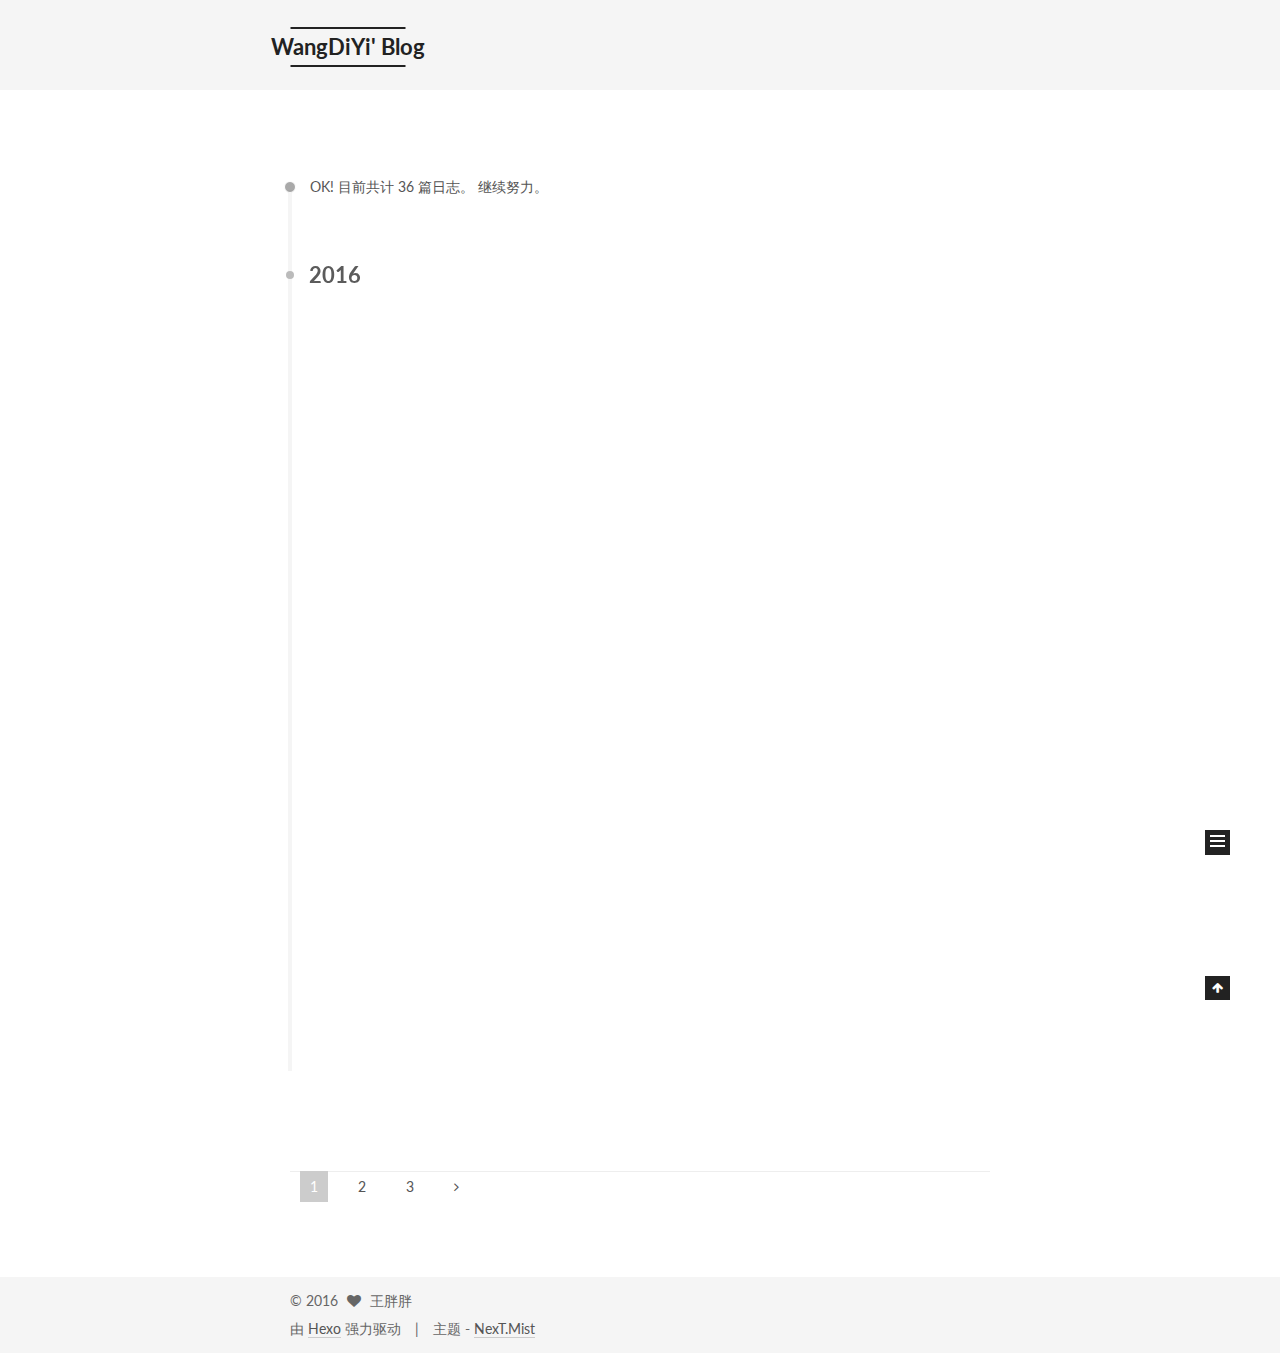
<file: archives/2016/index.html>
<!doctype html>



  


<html class="theme-next mist use-motion">
<head>
  <meta charset="UTF-8"/>
<meta http-equiv="X-UA-Compatible" content="IE=edge,chrome=1" />
<meta name="viewport" content="width=device-width, initial-scale=1, maximum-scale=1"/>



<meta http-equiv="Cache-Control" content="no-transform" />
<meta http-equiv="Cache-Control" content="no-siteapp" />












  
  
  <link href="/vendors/fancybox/source/jquery.fancybox.css?v=2.1.5" rel="stylesheet" type="text/css" />




  
  
  
  

  
    
    
  

  

  

  

  

  
    
    
    <link href="//fonts.googleapis.com/css?family=Lato:300,300italic,400,400italic,700,700italic&subset=latin,latin-ext" rel="stylesheet" type="text/css">
  






<link href="/vendors/font-awesome/css/font-awesome.min.css?v=4.4.0" rel="stylesheet" type="text/css" />

<link href="/css/main.css?v=5.0.1" rel="stylesheet" type="text/css" />


  <meta name="keywords" content="Hexo, NexT" />








  <link rel="shortcut icon" type="image/x-icon" href="/favicon.ico?v=5.0.1" />






<meta name="description" content="Born in 1994. Study in NEU.">
<meta property="og:type" content="website">
<meta property="og:title" content="WangDiYi' Blog">
<meta property="og:url" content="http://yoursite.com/archives/2016/index.html">
<meta property="og:site_name" content="WangDiYi' Blog">
<meta property="og:description" content="Born in 1994. Study in NEU.">
<meta name="twitter:card" content="summary">
<meta name="twitter:title" content="WangDiYi' Blog">
<meta name="twitter:description" content="Born in 1994. Study in NEU.">



<script type="text/javascript" id="hexo.configuration">
  var NexT = window.NexT || {};
  var CONFIG = {
    scheme: 'Mist',
    sidebar: {"position":"right","display":"always"},
    fancybox: true,
    motion: true,
    duoshuo: {
      userId: 0,
      author: '博主'
    }
  };
</script>

  <title> 归档 | WangDiYi' Blog </title>
</head>

<body itemscope itemtype="http://schema.org/WebPage" lang="zh-Hans">

  










  
  
    
  

  <div class="container one-collumn sidebar-position-right  page-archive  ">
    <div class="headband"></div>

    <header id="header" class="header" itemscope itemtype="http://schema.org/WPHeader">
      <div class="header-inner"><div class="site-meta ">
  

  <div class="custom-logo-site-title">
    <a href="/"  class="brand" rel="start">
      <span class="logo-line-before"><i></i></span>
      <span class="site-title">WangDiYi' Blog</span>
      <span class="logo-line-after"><i></i></span>
    </a>
  </div>
  <p class="site-subtitle">Born in 1994. Study in NEU.</p>
</div>

<div class="site-nav-toggle">
  <button>
    <span class="btn-bar"></span>
    <span class="btn-bar"></span>
    <span class="btn-bar"></span>
  </button>
</div>

<nav class="site-nav">
  

  
    <ul id="menu" class="menu">
      
        
        <li class="menu-item menu-item-home">
          <a href="/" rel="section">
            
              <i class="menu-item-icon fa fa-fw fa-home"></i> <br />
            
            首页
          </a>
        </li>
      
        
        <li class="menu-item menu-item-categories">
          <a href="/categories" rel="section">
            
              <i class="menu-item-icon fa fa-fw fa-th"></i> <br />
            
            分类
          </a>
        </li>
      
        
        <li class="menu-item menu-item-about">
          <a href="/about" rel="section">
            
              <i class="menu-item-icon fa fa-fw fa-user"></i> <br />
            
            关于
          </a>
        </li>
      
        
        <li class="menu-item menu-item-archives">
          <a href="/archives" rel="section">
            
              <i class="menu-item-icon fa fa-fw fa-archive"></i> <br />
            
            归档
          </a>
        </li>
      
        
        <li class="menu-item menu-item-tags">
          <a href="/tags" rel="section">
            
              <i class="menu-item-icon fa fa-fw fa-tags"></i> <br />
            
            标签
          </a>
        </li>
      

      
    </ul>
  

  
</nav>

 </div>
    </header>

    <main id="main" class="main">
      <div class="main-inner">
        <div class="content-wrap">
          <div id="content" class="content">
            

  <section id="posts" class="posts-collapse">
    <span class="archive-move-on"></span>

    <span class="archive-page-counter">
      
      
       
      
      OK! 目前共计 36 篇日志。 继续努力。
    </span>

    

      
      
      

      
        
        <div class="collection-title">
          <h2 class="archive-year motion-element" id="archive-year-2016">2016</h2>
        </div>
      
      

      

  <article class="post post-type-normal" itemscope itemtype="http://schema.org/Article">
    <header class="post-header">

      <h1 class="post-title">
        
            <a class="post-title-link" href="/2016/09/07/Day-12/" itemprop="url">
              
                <span itemprop="name">Day 12</span>
              
            </a>
        
      </h1>

      <div class="post-meta">
        <time class="post-time" itemprop="dateCreated"
              datetime="2016-09-07T23:45:44-04:00"
              content="2016-09-07" >
          09-07
        </time>
      </div>

    </header>
  </article>



    

      
      
      

      
      

      

  <article class="post post-type-normal" itemscope itemtype="http://schema.org/Article">
    <header class="post-header">

      <h1 class="post-title">
        
            <a class="post-title-link" href="/2016/09/06/Day-11/" itemprop="url">
              
                <span itemprop="name"> Day 11</span>
              
            </a>
        
      </h1>

      <div class="post-meta">
        <time class="post-time" itemprop="dateCreated"
              datetime="2016-09-06T22:58:49-04:00"
              content="2016-09-06" >
          09-06
        </time>
      </div>

    </header>
  </article>



    

      
      
      

      
      

      

  <article class="post post-type-normal" itemscope itemtype="http://schema.org/Article">
    <header class="post-header">

      <h1 class="post-title">
        
            <a class="post-title-link" href="/2016/09/05/Day-10/" itemprop="url">
              
                <span itemprop="name">Day 10</span>
              
            </a>
        
      </h1>

      <div class="post-meta">
        <time class="post-time" itemprop="dateCreated"
              datetime="2016-09-05T22:36:33-04:00"
              content="2016-09-05" >
          09-05
        </time>
      </div>

    </header>
  </article>



    

      
      
      

      
      

      

  <article class="post post-type-normal" itemscope itemtype="http://schema.org/Article">
    <header class="post-header">

      <h1 class="post-title">
        
            <a class="post-title-link" href="/2016/09/04/Day-9/" itemprop="url">
              
                <span itemprop="name">Day 9</span>
              
            </a>
        
      </h1>

      <div class="post-meta">
        <time class="post-time" itemprop="dateCreated"
              datetime="2016-09-04T22:04:32-04:00"
              content="2016-09-04" >
          09-04
        </time>
      </div>

    </header>
  </article>



    

      
      
      

      
      

      

  <article class="post post-type-normal" itemscope itemtype="http://schema.org/Article">
    <header class="post-header">

      <h1 class="post-title">
        
            <a class="post-title-link" href="/2016/09/03/Day-8/" itemprop="url">
              
                <span itemprop="name">Day 8</span>
              
            </a>
        
      </h1>

      <div class="post-meta">
        <time class="post-time" itemprop="dateCreated"
              datetime="2016-09-03T23:23:04-04:00"
              content="2016-09-03" >
          09-03
        </time>
      </div>

    </header>
  </article>



    

      
      
      

      
      

      

  <article class="post post-type-normal" itemscope itemtype="http://schema.org/Article">
    <header class="post-header">

      <h1 class="post-title">
        
            <a class="post-title-link" href="/2016/09/02/Day-7/" itemprop="url">
              
                <span itemprop="name">Day 7</span>
              
            </a>
        
      </h1>

      <div class="post-meta">
        <time class="post-time" itemprop="dateCreated"
              datetime="2016-09-02T22:06:26-04:00"
              content="2016-09-02" >
          09-02
        </time>
      </div>

    </header>
  </article>



    

      
      
      

      
      

      

  <article class="post post-type-normal" itemscope itemtype="http://schema.org/Article">
    <header class="post-header">

      <h1 class="post-title">
        
            <a class="post-title-link" href="/2016/08/31/Day-5/" itemprop="url">
              
                <span itemprop="name">Day 5</span>
              
            </a>
        
      </h1>

      <div class="post-meta">
        <time class="post-time" itemprop="dateCreated"
              datetime="2016-08-31T22:00:56-04:00"
              content="2016-08-31" >
          08-31
        </time>
      </div>

    </header>
  </article>



    

      
      
      

      
      

      

  <article class="post post-type-normal" itemscope itemtype="http://schema.org/Article">
    <header class="post-header">

      <h1 class="post-title">
        
            <a class="post-title-link" href="/2016/08/27/Day-1/" itemprop="url">
              
                <span itemprop="name">Day 1</span>
              
            </a>
        
      </h1>

      <div class="post-meta">
        <time class="post-time" itemprop="dateCreated"
              datetime="2016-08-27T08:06:51-04:00"
              content="2016-08-27" >
          08-27
        </time>
      </div>

    </header>
  </article>



    

      
      
      

      
      

      

  <article class="post post-type-normal" itemscope itemtype="http://schema.org/Article">
    <header class="post-header">

      <h1 class="post-title">
        
            <a class="post-title-link" href="/2016/07/24/Diary-7-24/" itemprop="url">
              
                <span itemprop="name">Diary 7 24</span>
              
            </a>
        
      </h1>

      <div class="post-meta">
        <time class="post-time" itemprop="dateCreated"
              datetime="2016-07-24T23:14:24-04:00"
              content="2016-07-24" >
          07-24
        </time>
      </div>

    </header>
  </article>



    

      
      
      

      
      

      

  <article class="post post-type-normal" itemscope itemtype="http://schema.org/Article">
    <header class="post-header">

      <h1 class="post-title">
        
            <a class="post-title-link" href="/2016/07/22/毕业总结-2/" itemprop="url">
              
                <span itemprop="name">毕业总结(2)</span>
              
            </a>
        
      </h1>

      <div class="post-meta">
        <time class="post-time" itemprop="dateCreated"
              datetime="2016-07-22T20:20:59-04:00"
              content="2016-07-22" >
          07-22
        </time>
      </div>

    </header>
  </article>



    

  </section>

  
  <nav class="pagination">
    <span class="page-number current">1</span><a class="page-number" href="/archives/2016/page/2/">2</a><a class="page-number" href="/archives/2016/page/3/">3</a><a class="extend next" rel="next" href="/archives/2016/page/2/"><i class="fa fa-angle-right"></i></a>
  </nav>




          </div>
          


          

        </div>
        
          
  
  <div class="sidebar-toggle">
    <div class="sidebar-toggle-line-wrap">
      <span class="sidebar-toggle-line sidebar-toggle-line-first"></span>
      <span class="sidebar-toggle-line sidebar-toggle-line-middle"></span>
      <span class="sidebar-toggle-line sidebar-toggle-line-last"></span>
    </div>
  </div>

  <aside id="sidebar" class="sidebar">
    <div class="sidebar-inner">

      

      

      <section class="site-overview sidebar-panel  sidebar-panel-active ">
        <div class="site-author motion-element" itemprop="author" itemscope itemtype="http://schema.org/Person">
          <img class="site-author-image" itemprop="image"
               src="/images/avatar.jpg"
               alt="王胖胖" />
          <p class="site-author-name" itemprop="name">王胖胖</p>
          <p class="site-description motion-element" itemprop="description">Born in 1994. Study in NEU.</p>
        </div>
        <nav class="site-state motion-element">
          <div class="site-state-item site-state-posts">
            <a href="/archives">
              <span class="site-state-item-count">36</span>
              <span class="site-state-item-name">日志</span>
            </a>
          </div>

          
            <div class="site-state-item site-state-categories">
              <a href="/categories">
                <span class="site-state-item-count">2</span>
                <span class="site-state-item-name">分类</span>
              </a>
            </div>
          

          
            <div class="site-state-item site-state-tags">
              <a href="/tags">
                <span class="site-state-item-count">5</span>
                <span class="site-state-item-name">标签</span>
              </a>
            </div>
          

        </nav>

        

        <div class="links-of-author motion-element">
          
            
              <span class="links-of-author-item">
                <a href="https://github.com/iyidgnaw" target="_blank" title="github">
                  
                    <i class="fa fa-fw fa-globe"></i>
                  
                  github
                </a>
              </span>
            
              <span class="links-of-author-item">
                <a href="http://weibo.com/u/1660880880/home?wvr=5" target="_blank" title="weibo">
                  
                    <i class="fa fa-fw fa-globe"></i>
                  
                  weibo
                </a>
              </span>
            
              <span class="links-of-author-item">
                <a href="https://www.zhihu.com/people/hui-hui-hui-de-qi-shi" target="_blank" title="zhihu">
                  
                    <i class="fa fa-fw fa-globe"></i>
                  
                  zhihu
                </a>
              </span>
            
              <span class="links-of-author-item">
                <a href="http://imdiyi.com/" target="_blank" title="My Homepage">
                  
                    <i class="fa fa-fw fa-globe"></i>
                  
                  My Homepage
                </a>
              </span>
            
          
        </div>

        
        

        
        
          <div class="links-of-blogroll motion-element links-of-blogroll-inline">
            <div class="links-of-blogroll-title">
              <i class="fa  fa-fw fa-globe"></i>
              Links
            </div>
            <ul class="links-of-blogroll-list">
              
                <li class="links-of-blogroll-item">
                  <a href="http://www.imxiqi.com" title="西奇" target="_blank">西奇</a>
                </li>
              
                <li class="links-of-blogroll-item">
                  <a href="http://wuyuebupt.github.io/" title="吴岳" target="_blank">吴岳</a>
                </li>
              
            </ul>
          </div>
        

      </section>

      

    </div>
  </aside>


        
      </div>
    </main>

    <footer id="footer" class="footer">
      <div class="footer-inner">
        <div class="copyright" >
  
  &copy; 
  <span itemprop="copyrightYear">2016</span>
  <span class="with-love">
    <i class="fa fa-heart"></i>
  </span>
  <span class="author" itemprop="copyrightHolder">王胖胖</span>
</div>

<div class="powered-by">
  由 <a class="theme-link" href="http://hexo.io">Hexo</a> 强力驱动
</div>

<div class="theme-info">
  主题 -
  <a class="theme-link" href="https://github.com/iissnan/hexo-theme-next">
    NexT.Mist
  </a>
</div>

        

        
      </div>
    </footer>

    <div class="back-to-top">
      <i class="fa fa-arrow-up"></i>
    </div>
  </div>

  

<script type="text/javascript">
  if (Object.prototype.toString.call(window.Promise) !== '[object Function]') {
    window.Promise = null;
  }
</script>









  



  
  <script type="text/javascript" src="/vendors/jquery/index.js?v=2.1.3"></script>

  
  <script type="text/javascript" src="/vendors/fastclick/lib/fastclick.min.js?v=1.0.6"></script>

  
  <script type="text/javascript" src="/vendors/jquery_lazyload/jquery.lazyload.js?v=1.9.7"></script>

  
  <script type="text/javascript" src="/vendors/velocity/velocity.min.js?v=1.2.1"></script>

  
  <script type="text/javascript" src="/vendors/velocity/velocity.ui.min.js?v=1.2.1"></script>

  
  <script type="text/javascript" src="/vendors/fancybox/source/jquery.fancybox.pack.js?v=2.1.5"></script>


  


  <script type="text/javascript" src="/js/src/utils.js?v=5.0.1"></script>

  <script type="text/javascript" src="/js/src/motion.js?v=5.0.1"></script>



  
  

  
  
    <script type="text/javascript" id="motion.page.archive">
      $('.archive-year').velocity('transition.slideLeftIn');
    </script>
  


  


  <script type="text/javascript" src="/js/src/bootstrap.js?v=5.0.1"></script>



  



  



  
  
  

  

  

</body>
</html>
</file>
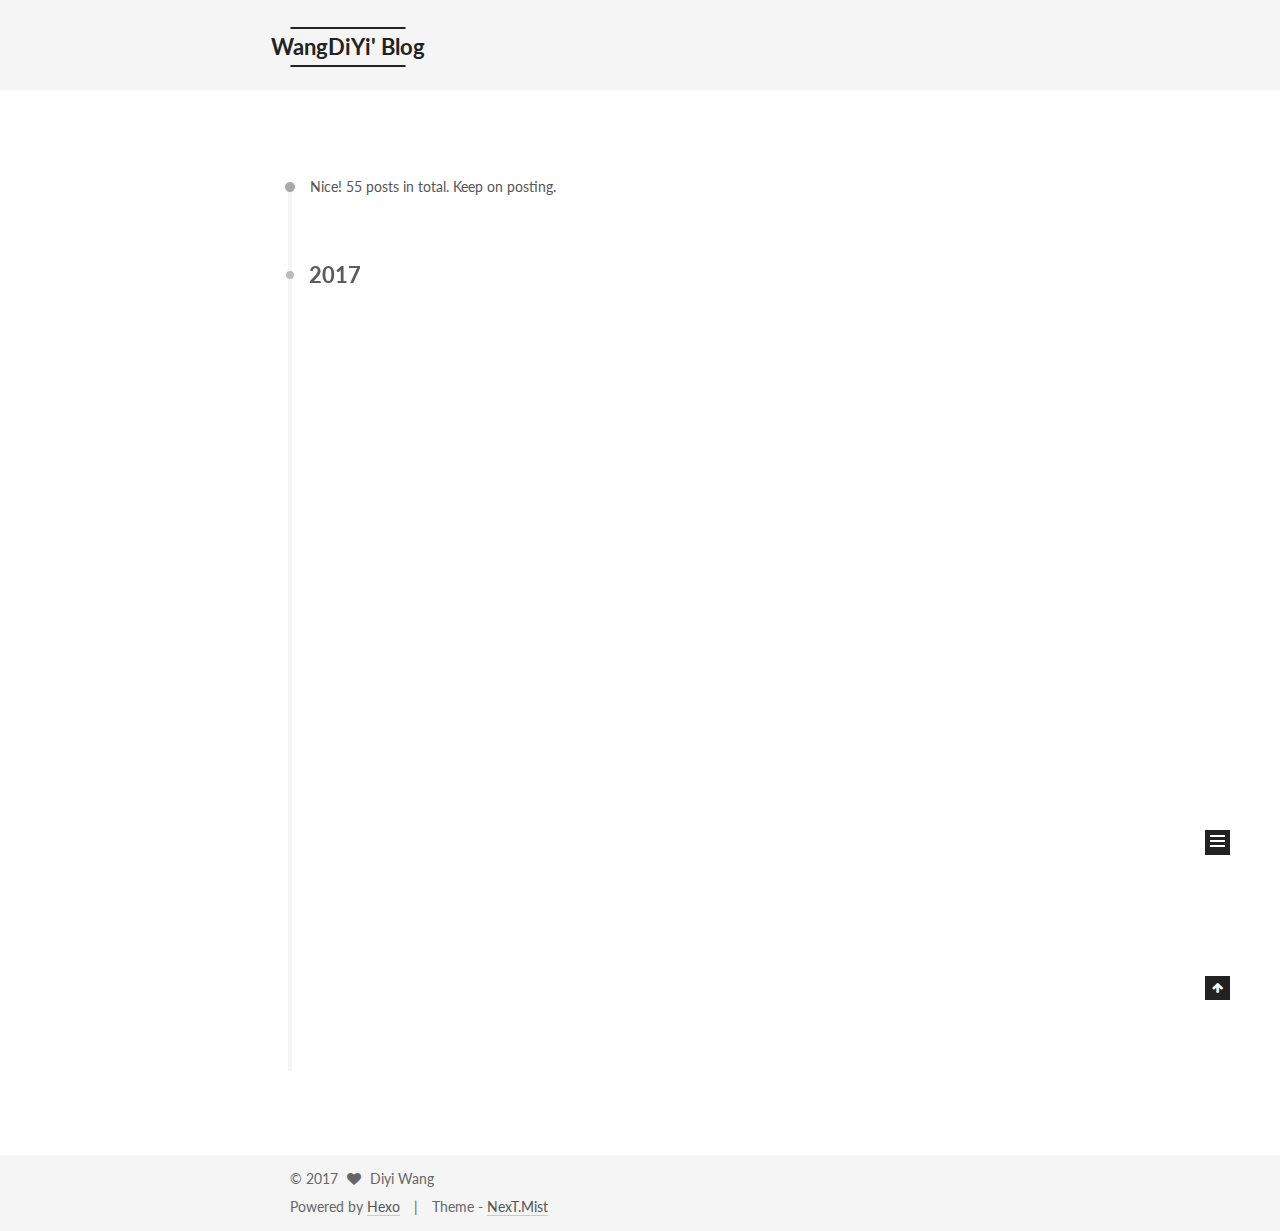
<file: archives/2017/index.html>
<!doctype html>



  


<html class="theme-next mist use-motion">
<head>
  <meta charset="UTF-8"/>
<meta http-equiv="X-UA-Compatible" content="IE=edge,chrome=1" />
<meta name="viewport" content="width=device-width, initial-scale=1, maximum-scale=1"/>



<meta http-equiv="Cache-Control" content="no-transform" />
<meta http-equiv="Cache-Control" content="no-siteapp" />












  
  
  <link href="/vendors/fancybox/source/jquery.fancybox.css?v=2.1.5" rel="stylesheet" type="text/css" />




  
  
  
  

  
    
    
  

  

  

  

  

  
    
    
    <link href="//fonts.googleapis.com/css?family=Lato:300,300italic,400,400italic,700,700italic&subset=latin,latin-ext" rel="stylesheet" type="text/css">
  






<link href="/vendors/font-awesome/css/font-awesome.min.css?v=4.4.0" rel="stylesheet" type="text/css" />

<link href="/css/main.css?v=5.0.1" rel="stylesheet" type="text/css" />


  <meta name="keywords" content="Hexo, NexT" />








  <link rel="shortcut icon" type="image/x-icon" href="/favicon.ico?v=5.0.1" />






<meta name="description" content="Born in 1994. Study in NEU.">
<meta property="og:type" content="website">
<meta property="og:title" content="WangDiYi' Blog">
<meta property="og:url" content="http://yoursite.com/archives/2017/index.html">
<meta property="og:site_name" content="WangDiYi' Blog">
<meta property="og:description" content="Born in 1994. Study in NEU.">
<meta name="twitter:card" content="summary">
<meta name="twitter:title" content="WangDiYi' Blog">
<meta name="twitter:description" content="Born in 1994. Study in NEU.">



<script type="text/javascript" id="hexo.configuration">
  var NexT = window.NexT || {};
  var CONFIG = {
    scheme: 'Mist',
    sidebar: {"position":"right","display":"always"},
    fancybox: true,
    motion: true,
    duoshuo: {
      userId: 0,
      author: 'Author'
    }
  };
</script>

  <title> Archive | WangDiYi' Blog </title>
</head>

<body itemscope itemtype="http://schema.org/WebPage" lang="en">

  










  
  
    
  

  <div class="container one-collumn sidebar-position-right  page-archive  ">
    <div class="headband"></div>

    <header id="header" class="header" itemscope itemtype="http://schema.org/WPHeader">
      <div class="header-inner"><div class="site-meta ">
  

  <div class="custom-logo-site-title">
    <a href="/"  class="brand" rel="start">
      <span class="logo-line-before"><i></i></span>
      <span class="site-title">WangDiYi' Blog</span>
      <span class="logo-line-after"><i></i></span>
    </a>
  </div>
  <p class="site-subtitle">Born in 1994. Study in NEU.</p>
</div>

<div class="site-nav-toggle">
  <button>
    <span class="btn-bar"></span>
    <span class="btn-bar"></span>
    <span class="btn-bar"></span>
  </button>
</div>

<nav class="site-nav">
  

  
    <ul id="menu" class="menu">
      
        
        <li class="menu-item menu-item-home">
          <a href="/" rel="section">
            
              <i class="menu-item-icon fa fa-fw fa-home"></i> <br />
            
            Home
          </a>
        </li>
      
        
        <li class="menu-item menu-item-categories">
          <a href="/categories" rel="section">
            
              <i class="menu-item-icon fa fa-fw fa-th"></i> <br />
            
            Categories
          </a>
        </li>
      
        
        <li class="menu-item menu-item-about">
          <a href="/about" rel="section">
            
              <i class="menu-item-icon fa fa-fw fa-user"></i> <br />
            
            About
          </a>
        </li>
      
        
        <li class="menu-item menu-item-archives">
          <a href="/archives" rel="section">
            
              <i class="menu-item-icon fa fa-fw fa-archive"></i> <br />
            
            Archives
          </a>
        </li>
      
        
        <li class="menu-item menu-item-tags">
          <a href="/tags" rel="section">
            
              <i class="menu-item-icon fa fa-fw fa-tags"></i> <br />
            
            Tags
          </a>
        </li>
      

      
    </ul>
  

  
</nav>

 </div>
    </header>

    <main id="main" class="main">
      <div class="main-inner">
        <div class="content-wrap">
          <div id="content" class="content">
            

  <section id="posts" class="posts-collapse">
    <span class="archive-move-on"></span>

    <span class="archive-page-counter">
      
      
       
        
      Nice! 55 posts in total. Keep on posting.
    </span>

    

      
      
      

      
        
        <div class="collection-title">
          <h2 class="archive-year motion-element" id="archive-year-2017">2017</h2>
        </div>
      
      

      

  <article class="post post-type-normal" itemscope itemtype="http://schema.org/Article">
    <header class="post-header">

      <h1 class="post-title">
        
            <a class="post-title-link" href="/2017/01/14/Linked-List/" itemprop="url">
              
                <span itemprop="name">Linked List</span>
              
            </a>
        
      </h1>

      <div class="post-meta">
        <time class="post-time" itemprop="dateCreated"
              datetime="2017-01-14T00:17:35-05:00"
              content="2017-01-14" >
          01-14
        </time>
      </div>

    </header>
  </article>



    

      
      
      

      
      

      

  <article class="post post-type-normal" itemscope itemtype="http://schema.org/Article">
    <header class="post-header">

      <h1 class="post-title">
        
            <a class="post-title-link" href="/2017/01/14/Complexity/" itemprop="url">
              
                <span itemprop="name">Complexity</span>
              
            </a>
        
      </h1>

      <div class="post-meta">
        <time class="post-time" itemprop="dateCreated"
              datetime="2017-01-14T00:17:06-05:00"
              content="2017-01-14" >
          01-14
        </time>
      </div>

    </header>
  </article>



    

      
      
      

      
      

      

  <article class="post post-type-normal" itemscope itemtype="http://schema.org/Article">
    <header class="post-header">

      <h1 class="post-title">
        
            <a class="post-title-link" href="/2017/01/14/String/" itemprop="url">
              
                <span itemprop="name">String</span>
              
            </a>
        
      </h1>

      <div class="post-meta">
        <time class="post-time" itemprop="dateCreated"
              datetime="2017-01-14T00:16:27-05:00"
              content="2017-01-14" >
          01-14
        </time>
      </div>

    </header>
  </article>



    

      
      
      

      
      

      

  <article class="post post-type-normal" itemscope itemtype="http://schema.org/Article">
    <header class="post-header">

      <h1 class="post-title">
        
            <a class="post-title-link" href="/2017/01/14/Two-pointer/" itemprop="url">
              
                <span itemprop="name">Two-pointer</span>
              
            </a>
        
      </h1>

      <div class="post-meta">
        <time class="post-time" itemprop="dateCreated"
              datetime="2017-01-14T00:16:01-05:00"
              content="2017-01-14" >
          01-14
        </time>
      </div>

    </header>
  </article>



    

      
      
      

      
      

      

  <article class="post post-type-normal" itemscope itemtype="http://schema.org/Article">
    <header class="post-header">

      <h1 class="post-title">
        
            <a class="post-title-link" href="/2017/01/14/Python/" itemprop="url">
              
                <span itemprop="name">Python</span>
              
            </a>
        
      </h1>

      <div class="post-meta">
        <time class="post-time" itemprop="dateCreated"
              datetime="2017-01-14T00:15:25-05:00"
              content="2017-01-14" >
          01-14
        </time>
      </div>

    </header>
  </article>



    

      
      
      

      
      

      

  <article class="post post-type-normal" itemscope itemtype="http://schema.org/Article">
    <header class="post-header">

      <h1 class="post-title">
        
            <a class="post-title-link" href="/2017/01/14/Java/" itemprop="url">
              
                <span itemprop="name">Java</span>
              
            </a>
        
      </h1>

      <div class="post-meta">
        <time class="post-time" itemprop="dateCreated"
              datetime="2017-01-14T00:14:55-05:00"
              content="2017-01-14" >
          01-14
        </time>
      </div>

    </header>
  </article>



    

      
      
      

      
      

      

  <article class="post post-type-normal" itemscope itemtype="http://schema.org/Article">
    <header class="post-header">

      <h1 class="post-title">
        
            <a class="post-title-link" href="/2017/01/14/Hash/" itemprop="url">
              
                <span itemprop="name">Hash</span>
              
            </a>
        
      </h1>

      <div class="post-meta">
        <time class="post-time" itemprop="dateCreated"
              datetime="2017-01-14T00:14:16-05:00"
              content="2017-01-14" >
          01-14
        </time>
      </div>

    </header>
  </article>



    

      
      
      

      
      

      

  <article class="post post-type-normal" itemscope itemtype="http://schema.org/Article">
    <header class="post-header">

      <h1 class="post-title">
        
            <a class="post-title-link" href="/2017/01/14/DP/" itemprop="url">
              
                <span itemprop="name">DP</span>
              
            </a>
        
      </h1>

      <div class="post-meta">
        <time class="post-time" itemprop="dateCreated"
              datetime="2017-01-14T00:13:33-05:00"
              content="2017-01-14" >
          01-14
        </time>
      </div>

    </header>
  </article>



    

      
      
      

      
      

      

  <article class="post post-type-normal" itemscope itemtype="http://schema.org/Article">
    <header class="post-header">

      <h1 class="post-title">
        
            <a class="post-title-link" href="/2017/01/14/Array/" itemprop="url">
              
                <span itemprop="name">Array</span>
              
            </a>
        
      </h1>

      <div class="post-meta">
        <time class="post-time" itemprop="dateCreated"
              datetime="2017-01-14T00:12:43-05:00"
              content="2017-01-14" >
          01-14
        </time>
      </div>

    </header>
  </article>



    

      
      
      

      
      

      

  <article class="post post-type-normal" itemscope itemtype="http://schema.org/Article">
    <header class="post-header">

      <h1 class="post-title">
        
            <a class="post-title-link" href="/2017/01/14/Summary-of-Leetcode/" itemprop="url">
              
                <span itemprop="name">Summary of Leetcode</span>
              
            </a>
        
      </h1>

      <div class="post-meta">
        <time class="post-time" itemprop="dateCreated"
              datetime="2017-01-14T00:10:37-05:00"
              content="2017-01-14" >
          01-14
        </time>
      </div>

    </header>
  </article>



    

  </section>

  



          </div>
          


          

        </div>
        
          
  
  <div class="sidebar-toggle">
    <div class="sidebar-toggle-line-wrap">
      <span class="sidebar-toggle-line sidebar-toggle-line-first"></span>
      <span class="sidebar-toggle-line sidebar-toggle-line-middle"></span>
      <span class="sidebar-toggle-line sidebar-toggle-line-last"></span>
    </div>
  </div>

  <aside id="sidebar" class="sidebar">
    <div class="sidebar-inner">

      

      

      <section class="site-overview sidebar-panel  sidebar-panel-active ">
        <div class="site-author motion-element" itemprop="author" itemscope itemtype="http://schema.org/Person">
          <img class="site-author-image" itemprop="image"
               src="/images/avatar.jpg"
               alt="Diyi Wang" />
          <p class="site-author-name" itemprop="name">Diyi Wang</p>
          <p class="site-description motion-element" itemprop="description">Born in 1994. Study in NEU.</p>
        </div>
        <nav class="site-state motion-element">
          <div class="site-state-item site-state-posts">
            <a href="/archives">
              <span class="site-state-item-count">55</span>
              <span class="site-state-item-name">posts</span>
            </a>
          </div>

          
            <div class="site-state-item site-state-categories">
              <a href="/categories">
                <span class="site-state-item-count">2</span>
                <span class="site-state-item-name">categories</span>
              </a>
            </div>
          

          
            <div class="site-state-item site-state-tags">
              <a href="/tags">
                <span class="site-state-item-count">5</span>
                <span class="site-state-item-name">tags</span>
              </a>
            </div>
          

        </nav>

        

        <div class="links-of-author motion-element">
          
            
              <span class="links-of-author-item">
                <a href="https://github.com/iyidgnaw" target="_blank" title="github">
                  
                    <i class="fa fa-fw fa-globe"></i>
                  
                  github
                </a>
              </span>
            
              <span class="links-of-author-item">
                <a href="http://weibo.com/u/1660880880/home?wvr=5" target="_blank" title="weibo">
                  
                    <i class="fa fa-fw fa-globe"></i>
                  
                  weibo
                </a>
              </span>
            
              <span class="links-of-author-item">
                <a href="https://www.zhihu.com/people/hui-hui-hui-de-qi-shi" target="_blank" title="zhihu">
                  
                    <i class="fa fa-fw fa-globe"></i>
                  
                  zhihu
                </a>
              </span>
            
              <span class="links-of-author-item">
                <a href="http://imdiyi.com/" target="_blank" title="My Homepage">
                  
                    <i class="fa fa-fw fa-globe"></i>
                  
                  My Homepage
                </a>
              </span>
            
          
        </div>

        
        

        
        
          <div class="links-of-blogroll motion-element links-of-blogroll-inline">
            <div class="links-of-blogroll-title">
              <i class="fa  fa-fw fa-globe"></i>
              Links
            </div>
            <ul class="links-of-blogroll-list">
              
                <li class="links-of-blogroll-item">
                  <a href="http://www.imxiqi.com" title="西奇" target="_blank">西奇</a>
                </li>
              
                <li class="links-of-blogroll-item">
                  <a href="http://wuyuebupt.github.io/" title="吴岳" target="_blank">吴岳</a>
                </li>
              
            </ul>
          </div>
        

      </section>

      

    </div>
  </aside>


        
      </div>
    </main>

    <footer id="footer" class="footer">
      <div class="footer-inner">
        <div class="copyright" >
  
  &copy; 
  <span itemprop="copyrightYear">2017</span>
  <span class="with-love">
    <i class="fa fa-heart"></i>
  </span>
  <span class="author" itemprop="copyrightHolder">Diyi Wang</span>
</div>

<div class="powered-by">
  Powered by <a class="theme-link" href="http://hexo.io">Hexo</a>
</div>

<div class="theme-info">
  Theme -
  <a class="theme-link" href="https://github.com/iissnan/hexo-theme-next">
    NexT.Mist
  </a>
</div>

        

        
      </div>
    </footer>

    <div class="back-to-top">
      <i class="fa fa-arrow-up"></i>
    </div>
  </div>

  

<script type="text/javascript">
  if (Object.prototype.toString.call(window.Promise) !== '[object Function]') {
    window.Promise = null;
  }
</script>









  



  
  <script type="text/javascript" src="/vendors/jquery/index.js?v=2.1.3"></script>

  
  <script type="text/javascript" src="/vendors/fastclick/lib/fastclick.min.js?v=1.0.6"></script>

  
  <script type="text/javascript" src="/vendors/jquery_lazyload/jquery.lazyload.js?v=1.9.7"></script>

  
  <script type="text/javascript" src="/vendors/velocity/velocity.min.js?v=1.2.1"></script>

  
  <script type="text/javascript" src="/vendors/velocity/velocity.ui.min.js?v=1.2.1"></script>

  
  <script type="text/javascript" src="/vendors/fancybox/source/jquery.fancybox.pack.js?v=2.1.5"></script>


  


  <script type="text/javascript" src="/js/src/utils.js?v=5.0.1"></script>

  <script type="text/javascript" src="/js/src/motion.js?v=5.0.1"></script>



  
  

  
  
    <script type="text/javascript" id="motion.page.archive">
      $('.archive-year').velocity('transition.slideLeftIn');
    </script>
  


  


  <script type="text/javascript" src="/js/src/bootstrap.js?v=5.0.1"></script>



  



  



  
  
  

  

  

</body>
</html>
</file>
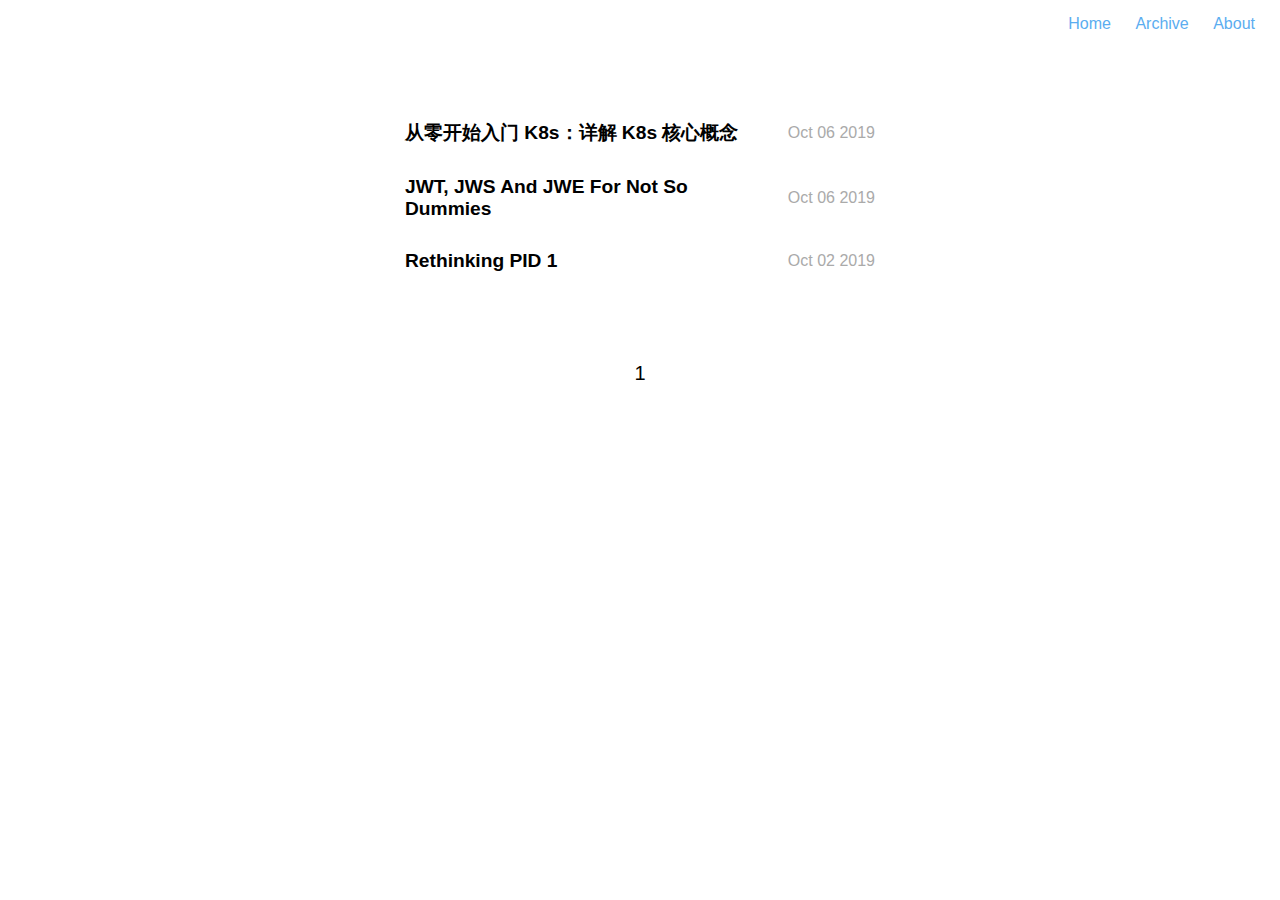
<file: archives/2019/index.html>
<!DOCTYPE html>
<html>
<head><meta name="generator" content="Hexo 3.9.0">
  <meta charset="utf-8">
  <title>What Did I Just Read</title>
  <meta name="viewport" content="width=device-width, initial-scale=1, maximum-scale=1">
  <link rel="shortcut icon" href="/">
  <link rel="stylesheet" href="/css/app.css">
  <!-- <link rel='stylesheet' href='http://fonts.useso.com/css?family=Source+Code+Pro'> -->
  
</head>
</html>
<body>
  <nav class="app-nav">
  
    
      <a href="/.">home</a>
    
  
    
      <a href="/archives">archive</a>
    
  
    
      <a href="/about">about</a>
    
  
</nav>

  <main class="archive">
  
    <article class="grid">
  <h1 class="article-title grid-item">
    <a href="/2019/10/07/从零开始入门-K8s：详解-K8s-核心概念/">从零开始入门 K8s：详解 K8s 核心概念</a>
  </h1>

  <div class="article-meta">
    <span class="article-date">Oct 06 2019</span>
  </div>
</article>

  
    <article class="grid">
  <h1 class="article-title grid-item">
    <a href="/2019/10/07/JWT-JWS-and-JWE-for-Not-So-Dummies/">JWT, JWS and JWE for Not So Dummies</a>
  </h1>

  <div class="article-meta">
    <span class="article-date">Oct 06 2019</span>
  </div>
</article>

  
    <article class="grid">
  <h1 class="article-title grid-item">
    <a href="/2019/10/03/Rethinking-PID-1/">Rethinking PID 1</a>
  </h1>

  <div class="article-meta">
    <span class="article-date">Oct 02 2019</span>
  </div>
</article>

  

  <nav class="page-nav">
  <span class="page-number current">1</span>
</nav>

</main>

</body>
</html>
</file>
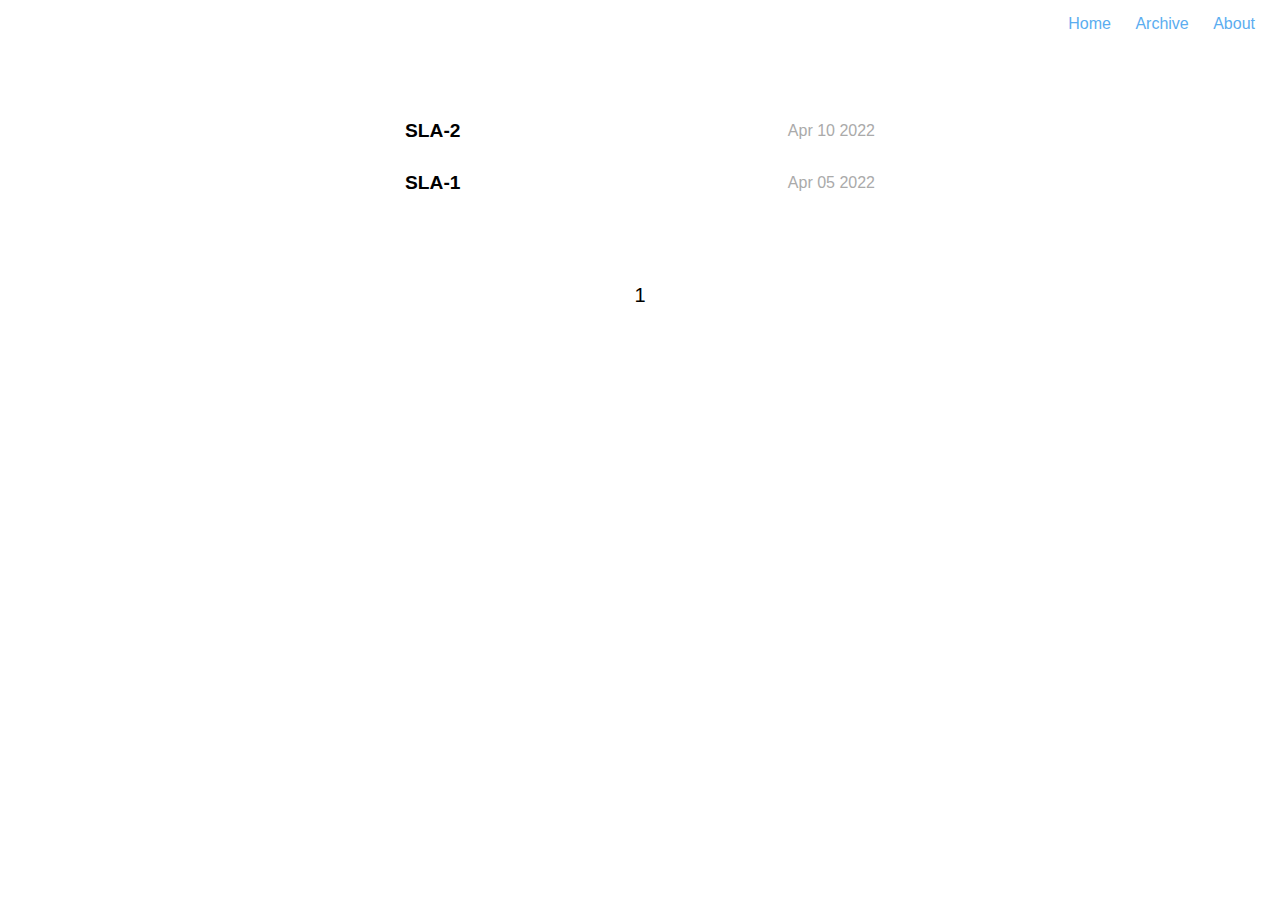
<file: archives/2022/index.html>
<!DOCTYPE html>
<html>
<head><meta name="generator" content="Hexo 3.9.0">
  <meta charset="utf-8">
  <title>What Did I Just Read</title>
  <meta name="viewport" content="width=device-width, initial-scale=1, maximum-scale=1">
  <link rel="shortcut icon" href="/">
  <link rel="stylesheet" href="/css/app.css">
  <!-- <link rel='stylesheet' href='http://fonts.useso.com/css?family=Source+Code+Pro'> -->
  
</head>
</html>
<body>
  <nav class="app-nav">
  
    
      <a href="/.">home</a>
    
  
    
      <a href="/archives">archive</a>
    
  
    
      <a href="/about">about</a>
    
  
</nav>

  <main class="archive">
  
    <article class="grid">
  <h1 class="article-title grid-item">
    <a href="/2022/04/10/SLA-2/">SLA-2</a>
  </h1>

  <div class="article-meta">
    <span class="article-date">Apr 10 2022</span>
  </div>
</article>

  
    <article class="grid">
  <h1 class="article-title grid-item">
    <a href="/2022/04/06/SLA-1/">SLA-1</a>
  </h1>

  <div class="article-meta">
    <span class="article-date">Apr 05 2022</span>
  </div>
</article>

  

  <nav class="page-nav">
  <span class="page-number current">1</span>
</nav>

</main>

</body>
</html>
</file>
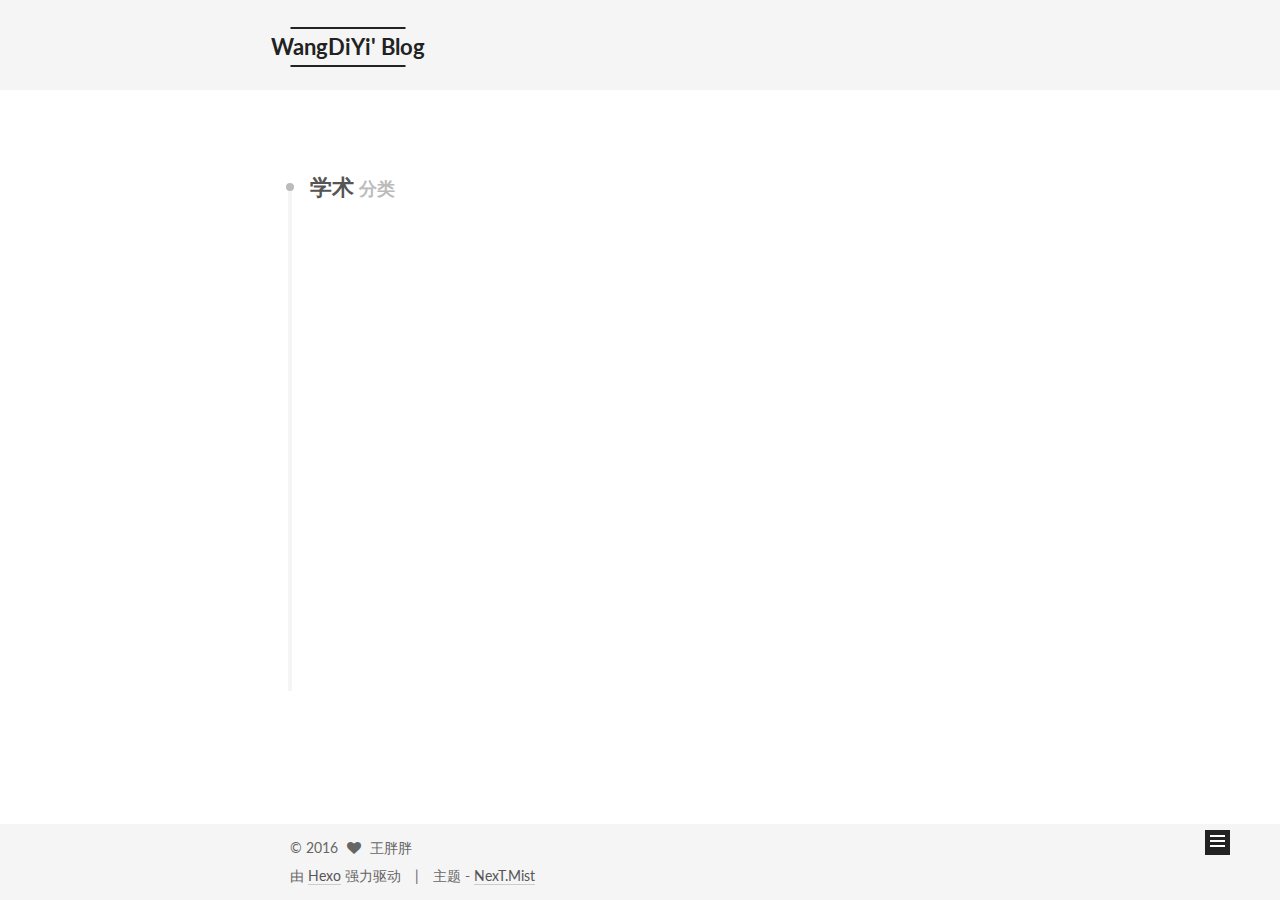
<file: categories/学术/index.html>
<!doctype html>



  


<html class="theme-next mist use-motion">
<head>
  <meta charset="UTF-8"/>
<meta http-equiv="X-UA-Compatible" content="IE=edge,chrome=1" />
<meta name="viewport" content="width=device-width, initial-scale=1, maximum-scale=1"/>



<meta http-equiv="Cache-Control" content="no-transform" />
<meta http-equiv="Cache-Control" content="no-siteapp" />












  
  
  <link href="/vendors/fancybox/source/jquery.fancybox.css?v=2.1.5" rel="stylesheet" type="text/css" />




  
  
  
  

  
    
    
  

  

  

  

  

  
    
    
    <link href="//fonts.googleapis.com/css?family=Lato:300,300italic,400,400italic,700,700italic&subset=latin,latin-ext" rel="stylesheet" type="text/css">
  






<link href="/vendors/font-awesome/css/font-awesome.min.css?v=4.4.0" rel="stylesheet" type="text/css" />

<link href="/css/main.css?v=5.0.1" rel="stylesheet" type="text/css" />


  <meta name="keywords" content="Hexo, NexT" />








  <link rel="shortcut icon" type="image/x-icon" href="/favicon.ico?v=5.0.1" />






<meta name="description" content="Born in 1994. Study in NEU.">
<meta property="og:type" content="website">
<meta property="og:title" content="WangDiYi' Blog">
<meta property="og:url" content="http://yoursite.com/categories/学术/index.html">
<meta property="og:site_name" content="WangDiYi' Blog">
<meta property="og:description" content="Born in 1994. Study in NEU.">
<meta name="twitter:card" content="summary">
<meta name="twitter:title" content="WangDiYi' Blog">
<meta name="twitter:description" content="Born in 1994. Study in NEU.">



<script type="text/javascript" id="hexo.configuration">
  var NexT = window.NexT || {};
  var CONFIG = {
    scheme: 'Mist',
    sidebar: {"position":"right","display":"always"},
    fancybox: true,
    motion: true,
    duoshuo: {
      userId: 0,
      author: '博主'
    }
  };
</script>

  <title> 分类: 学术 | WangDiYi' Blog </title>
</head>

<body itemscope itemtype="http://schema.org/WebPage" lang="zh-Hans">

  










  
  
    
  

  <div class="container one-collumn sidebar-position-right  ">
    <div class="headband"></div>

    <header id="header" class="header" itemscope itemtype="http://schema.org/WPHeader">
      <div class="header-inner"><div class="site-meta ">
  

  <div class="custom-logo-site-title">
    <a href="/"  class="brand" rel="start">
      <span class="logo-line-before"><i></i></span>
      <span class="site-title">WangDiYi' Blog</span>
      <span class="logo-line-after"><i></i></span>
    </a>
  </div>
  <p class="site-subtitle">Born in 1994. Study in NEU.</p>
</div>

<div class="site-nav-toggle">
  <button>
    <span class="btn-bar"></span>
    <span class="btn-bar"></span>
    <span class="btn-bar"></span>
  </button>
</div>

<nav class="site-nav">
  

  
    <ul id="menu" class="menu">
      
        
        <li class="menu-item menu-item-home">
          <a href="/" rel="section">
            
              <i class="menu-item-icon fa fa-fw fa-home"></i> <br />
            
            首页
          </a>
        </li>
      
        
        <li class="menu-item menu-item-categories">
          <a href="/categories" rel="section">
            
              <i class="menu-item-icon fa fa-fw fa-th"></i> <br />
            
            分类
          </a>
        </li>
      
        
        <li class="menu-item menu-item-about">
          <a href="/about" rel="section">
            
              <i class="menu-item-icon fa fa-fw fa-user"></i> <br />
            
            关于
          </a>
        </li>
      
        
        <li class="menu-item menu-item-archives">
          <a href="/archives" rel="section">
            
              <i class="menu-item-icon fa fa-fw fa-archive"></i> <br />
            
            归档
          </a>
        </li>
      
        
        <li class="menu-item menu-item-tags">
          <a href="/tags" rel="section">
            
              <i class="menu-item-icon fa fa-fw fa-tags"></i> <br />
            
            标签
          </a>
        </li>
      

      
    </ul>
  

  
</nav>

 </div>
    </header>

    <main id="main" class="main">
      <div class="main-inner">
        <div class="content-wrap">
          <div id="content" class="content">
            

  <section id="posts" class="posts-collapse">
    <div class="collection-title">
      <h2 >
        学术
        <small>分类</small>
      </h2>
    </div>

    
      

  <article class="post post-type-normal" itemscope itemtype="http://schema.org/Article">
    <header class="post-header">

      <h1 class="post-title">
        
            <a class="post-title-link" href="/2016/05/03/Martyr2’s-Mega-Project-List/" itemprop="url">
              
                <span itemprop="name">Martyr2’s Mega Project List</span>
              
            </a>
        
      </h1>

      <div class="post-meta">
        <time class="post-time" itemprop="dateCreated"
              datetime="2016-05-03T21:59:02-04:00"
              content="2016-05-03" >
          05-03
        </time>
      </div>

    </header>
  </article>


    
      

  <article class="post post-type-normal" itemscope itemtype="http://schema.org/Article">
    <header class="post-header">

      <h1 class="post-title">
        
            <a class="post-title-link" href="/2015/09/14/Conv-Nets-A-Modular-Perspective/" itemprop="url">
              
                <span itemprop="name">Conv Nets: A Modular Perspective</span>
              
            </a>
        
      </h1>

      <div class="post-meta">
        <time class="post-time" itemprop="dateCreated"
              datetime="2015-09-14T22:44:03-04:00"
              content="2015-09-14" >
          09-14
        </time>
      </div>

    </header>
  </article>


    
      

  <article class="post post-type-normal" itemscope itemtype="http://schema.org/Article">
    <header class="post-header">

      <h1 class="post-title">
        
            <a class="post-title-link" href="/2015/09/13/Understanding Convolutions/" itemprop="url">
              
                <span itemprop="name">Understanding Convolutions</span>
              
            </a>
        
      </h1>

      <div class="post-meta">
        <time class="post-time" itemprop="dateCreated"
              datetime="2015-09-13T23:59:54-04:00"
              content="2015-09-13" >
          09-13
        </time>
      </div>

    </header>
  </article>


    
      

  <article class="post post-type-normal" itemscope itemtype="http://schema.org/Article">
    <header class="post-header">

      <h1 class="post-title">
        
            <a class="post-title-link" href="/2015/09/08/Recurrent-Neural-Network-RNN-学习笔记（二）/" itemprop="url">
              
                <span itemprop="name">Recurrent Neural Network (RNN) 学习笔记（二）</span>
              
            </a>
        
      </h1>

      <div class="post-meta">
        <time class="post-time" itemprop="dateCreated"
              datetime="2015-09-08T13:33:02-04:00"
              content="2015-09-08" >
          09-08
        </time>
      </div>

    </header>
  </article>


    
      

  <article class="post post-type-normal" itemscope itemtype="http://schema.org/Article">
    <header class="post-header">

      <h1 class="post-title">
        
            <a class="post-title-link" href="/2015/08/31/recurrent-neural-network-rnn-e5-ad-a6-e4-b9-a0-e7-ac-94-e8-ae-b0-ef-bc-88-e4-b8-80-ef-bc-89/" itemprop="url">
              
                <span itemprop="name">Recurrent Neural Network (RNN) 学习笔记（一）</span>
              
            </a>
        
      </h1>

      <div class="post-meta">
        <time class="post-time" itemprop="dateCreated"
              datetime="2015-08-31T11:17:35-04:00"
              content="2015-08-31" >
          08-31
        </time>
      </div>

    </header>
  </article>


    
      

  <article class="post post-type-normal" itemscope itemtype="http://schema.org/Article">
    <header class="post-header">

      <h1 class="post-title">
        
            <a class="post-title-link" href="/2015/05/28/e8-bd-ac-e8-bd-bd-e8-b4-9d-e5-8f-b6-e6-96-af-e6-8e-a8-e6-96-ad-e5-8f-8a-e5-85-b6-e4-ba-92-e8-81-94-e7-bd-91-e5-ba-94-e7-94-a8-ef-bc-88-e4-b8-80-ef-bc-89-ef-bc-9a-e5-ae-9a-e7-90-86-e7-ae-80-e4-bb-8b/" itemprop="url">
              
                <span itemprop="name">(转载)贝叶斯推断及其互联网应用（一）：定理简介</span>
              
            </a>
        
      </h1>

      <div class="post-meta">
        <time class="post-time" itemprop="dateCreated"
              datetime="2015-05-28T21:42:53-04:00"
              content="2015-05-28" >
          05-28
        </time>
      </div>

    </header>
  </article>


    
  </section>

  



          </div>
          


          

        </div>
        
          
  
  <div class="sidebar-toggle">
    <div class="sidebar-toggle-line-wrap">
      <span class="sidebar-toggle-line sidebar-toggle-line-first"></span>
      <span class="sidebar-toggle-line sidebar-toggle-line-middle"></span>
      <span class="sidebar-toggle-line sidebar-toggle-line-last"></span>
    </div>
  </div>

  <aside id="sidebar" class="sidebar">
    <div class="sidebar-inner">

      

      

      <section class="site-overview sidebar-panel  sidebar-panel-active ">
        <div class="site-author motion-element" itemprop="author" itemscope itemtype="http://schema.org/Person">
          <img class="site-author-image" itemprop="image"
               src="/images/avatar.jpg"
               alt="王胖胖" />
          <p class="site-author-name" itemprop="name">王胖胖</p>
          <p class="site-description motion-element" itemprop="description">Born in 1994. Study in NEU.</p>
        </div>
        <nav class="site-state motion-element">
          <div class="site-state-item site-state-posts">
            <a href="/archives">
              <span class="site-state-item-count">35</span>
              <span class="site-state-item-name">日志</span>
            </a>
          </div>

          
            <div class="site-state-item site-state-categories">
              <a href="/categories">
                <span class="site-state-item-count">2</span>
                <span class="site-state-item-name">分类</span>
              </a>
            </div>
          

          
            <div class="site-state-item site-state-tags">
              <a href="/tags">
                <span class="site-state-item-count">4</span>
                <span class="site-state-item-name">标签</span>
              </a>
            </div>
          

        </nav>

        

        <div class="links-of-author motion-element">
          
            
              <span class="links-of-author-item">
                <a href="https://github.com/iyidgnaw" target="_blank" title="github">
                  
                    <i class="fa fa-fw fa-globe"></i>
                  
                  github
                </a>
              </span>
            
              <span class="links-of-author-item">
                <a href="http://weibo.com/u/1660880880/home?wvr=5" target="_blank" title="weibo">
                  
                    <i class="fa fa-fw fa-globe"></i>
                  
                  weibo
                </a>
              </span>
            
              <span class="links-of-author-item">
                <a href="https://www.zhihu.com/people/hui-hui-hui-de-qi-shi" target="_blank" title="zhihu">
                  
                    <i class="fa fa-fw fa-globe"></i>
                  
                  zhihu
                </a>
              </span>
            
              <span class="links-of-author-item">
                <a href="http://imdiyi.com/" target="_blank" title="My Homepage">
                  
                    <i class="fa fa-fw fa-globe"></i>
                  
                  My Homepage
                </a>
              </span>
            
          
        </div>

        
        

        
        
          <div class="links-of-blogroll motion-element links-of-blogroll-inline">
            <div class="links-of-blogroll-title">
              <i class="fa  fa-fw fa-globe"></i>
              Links
            </div>
            <ul class="links-of-blogroll-list">
              
                <li class="links-of-blogroll-item">
                  <a href="http://www.imxiqi.com" title="西奇" target="_blank">西奇</a>
                </li>
              
                <li class="links-of-blogroll-item">
                  <a href="http://wuyuebupt.github.io/" title="吴岳" target="_blank">吴岳</a>
                </li>
              
            </ul>
          </div>
        

      </section>

      

    </div>
  </aside>


        
      </div>
    </main>

    <footer id="footer" class="footer">
      <div class="footer-inner">
        <div class="copyright" >
  
  &copy; 
  <span itemprop="copyrightYear">2016</span>
  <span class="with-love">
    <i class="fa fa-heart"></i>
  </span>
  <span class="author" itemprop="copyrightHolder">王胖胖</span>
</div>

<div class="powered-by">
  由 <a class="theme-link" href="http://hexo.io">Hexo</a> 强力驱动
</div>

<div class="theme-info">
  主题 -
  <a class="theme-link" href="https://github.com/iissnan/hexo-theme-next">
    NexT.Mist
  </a>
</div>

        

        
      </div>
    </footer>

    <div class="back-to-top">
      <i class="fa fa-arrow-up"></i>
    </div>
  </div>

  

<script type="text/javascript">
  if (Object.prototype.toString.call(window.Promise) !== '[object Function]') {
    window.Promise = null;
  }
</script>









  



  
  <script type="text/javascript" src="/vendors/jquery/index.js?v=2.1.3"></script>

  
  <script type="text/javascript" src="/vendors/fastclick/lib/fastclick.min.js?v=1.0.6"></script>

  
  <script type="text/javascript" src="/vendors/jquery_lazyload/jquery.lazyload.js?v=1.9.7"></script>

  
  <script type="text/javascript" src="/vendors/velocity/velocity.min.js?v=1.2.1"></script>

  
  <script type="text/javascript" src="/vendors/velocity/velocity.ui.min.js?v=1.2.1"></script>

  
  <script type="text/javascript" src="/vendors/fancybox/source/jquery.fancybox.pack.js?v=2.1.5"></script>


  


  <script type="text/javascript" src="/js/src/utils.js?v=5.0.1"></script>

  <script type="text/javascript" src="/js/src/motion.js?v=5.0.1"></script>



  
  

  

  


  <script type="text/javascript" src="/js/src/bootstrap.js?v=5.0.1"></script>



  



  



  
  
  

  

  

</body>
</html>
</file>
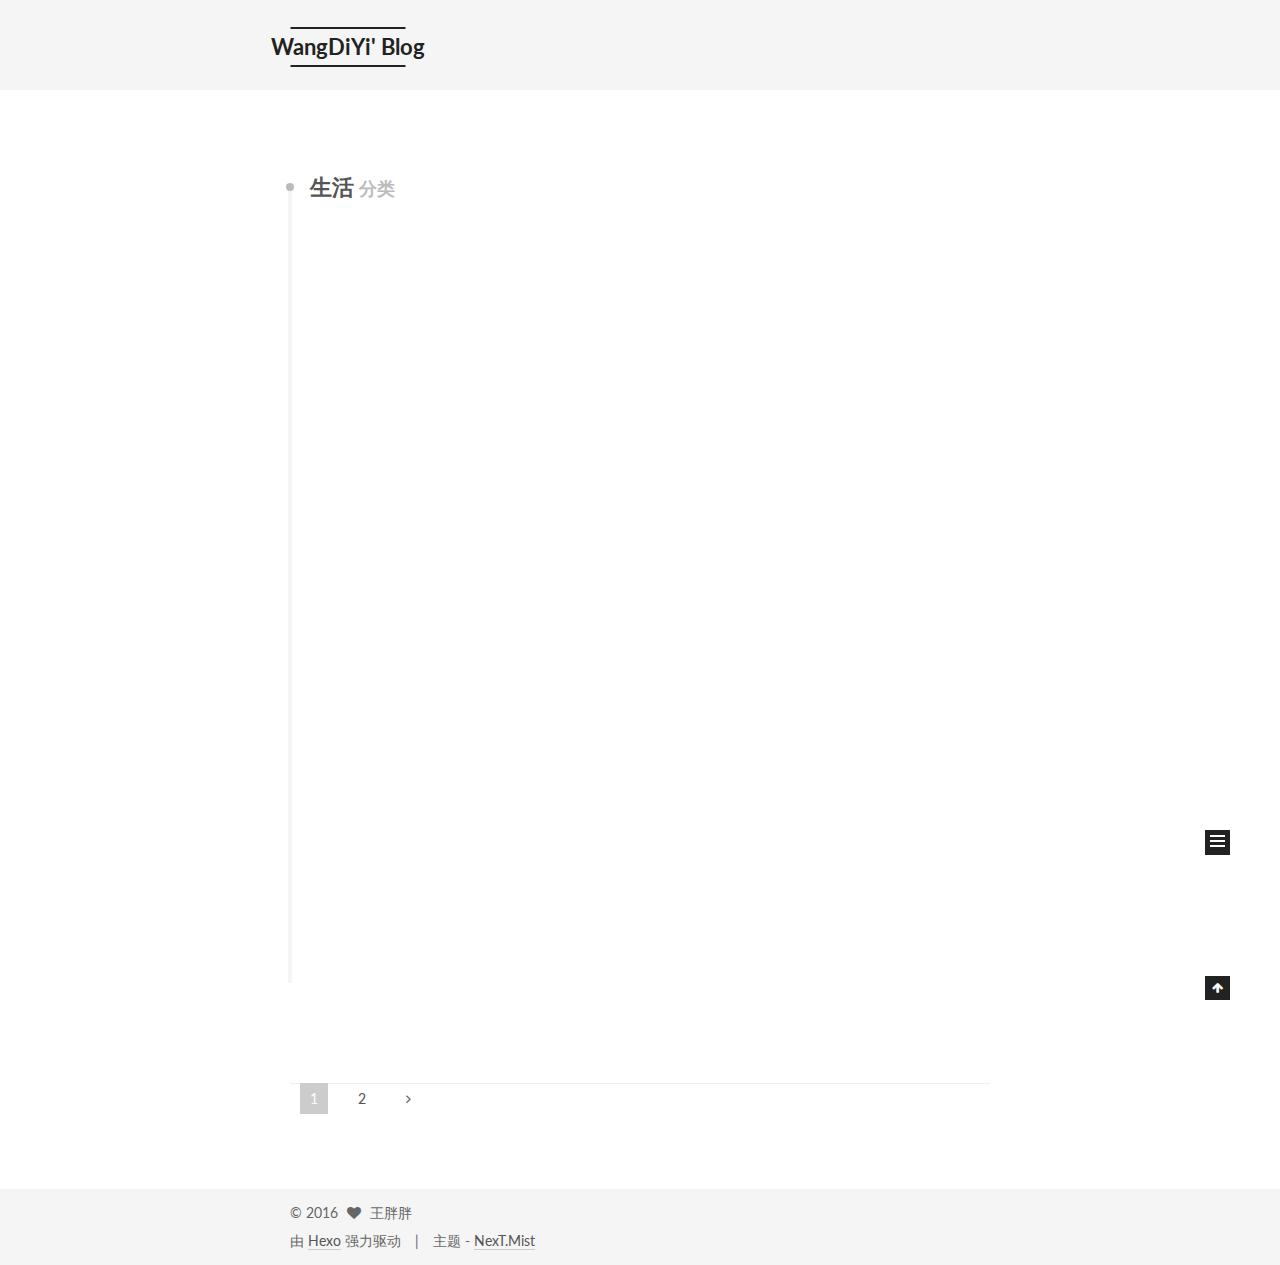
<file: categories/生活/index.html>
<!doctype html>



  


<html class="theme-next mist use-motion">
<head>
  <meta charset="UTF-8"/>
<meta http-equiv="X-UA-Compatible" content="IE=edge,chrome=1" />
<meta name="viewport" content="width=device-width, initial-scale=1, maximum-scale=1"/>



<meta http-equiv="Cache-Control" content="no-transform" />
<meta http-equiv="Cache-Control" content="no-siteapp" />












  
  
  <link href="/vendors/fancybox/source/jquery.fancybox.css?v=2.1.5" rel="stylesheet" type="text/css" />




  
  
  
  

  
    
    
  

  

  

  

  

  
    
    
    <link href="//fonts.googleapis.com/css?family=Lato:300,300italic,400,400italic,700,700italic&subset=latin,latin-ext" rel="stylesheet" type="text/css">
  






<link href="/vendors/font-awesome/css/font-awesome.min.css?v=4.4.0" rel="stylesheet" type="text/css" />

<link href="/css/main.css?v=5.0.1" rel="stylesheet" type="text/css" />


  <meta name="keywords" content="Hexo, NexT" />








  <link rel="shortcut icon" type="image/x-icon" href="/favicon.ico?v=5.0.1" />






<meta name="description" content="Born in 1994. Study in NEU.">
<meta property="og:type" content="website">
<meta property="og:title" content="WangDiYi' Blog">
<meta property="og:url" content="http://yoursite.com/categories/生活/index.html">
<meta property="og:site_name" content="WangDiYi' Blog">
<meta property="og:description" content="Born in 1994. Study in NEU.">
<meta name="twitter:card" content="summary">
<meta name="twitter:title" content="WangDiYi' Blog">
<meta name="twitter:description" content="Born in 1994. Study in NEU.">



<script type="text/javascript" id="hexo.configuration">
  var NexT = window.NexT || {};
  var CONFIG = {
    scheme: 'Mist',
    sidebar: {"position":"right","display":"always"},
    fancybox: true,
    motion: true,
    duoshuo: {
      userId: 0,
      author: '博主'
    }
  };
</script>

  <title> 分类: 生活 | WangDiYi' Blog </title>
</head>

<body itemscope itemtype="http://schema.org/WebPage" lang="zh-Hans">

  










  
  
    
  

  <div class="container one-collumn sidebar-position-right  ">
    <div class="headband"></div>

    <header id="header" class="header" itemscope itemtype="http://schema.org/WPHeader">
      <div class="header-inner"><div class="site-meta ">
  

  <div class="custom-logo-site-title">
    <a href="/"  class="brand" rel="start">
      <span class="logo-line-before"><i></i></span>
      <span class="site-title">WangDiYi' Blog</span>
      <span class="logo-line-after"><i></i></span>
    </a>
  </div>
  <p class="site-subtitle">Born in 1994. Study in NEU.</p>
</div>

<div class="site-nav-toggle">
  <button>
    <span class="btn-bar"></span>
    <span class="btn-bar"></span>
    <span class="btn-bar"></span>
  </button>
</div>

<nav class="site-nav">
  

  
    <ul id="menu" class="menu">
      
        
        <li class="menu-item menu-item-home">
          <a href="/" rel="section">
            
              <i class="menu-item-icon fa fa-fw fa-home"></i> <br />
            
            首页
          </a>
        </li>
      
        
        <li class="menu-item menu-item-categories">
          <a href="/categories" rel="section">
            
              <i class="menu-item-icon fa fa-fw fa-th"></i> <br />
            
            分类
          </a>
        </li>
      
        
        <li class="menu-item menu-item-about">
          <a href="/about" rel="section">
            
              <i class="menu-item-icon fa fa-fw fa-user"></i> <br />
            
            关于
          </a>
        </li>
      
        
        <li class="menu-item menu-item-archives">
          <a href="/archives" rel="section">
            
              <i class="menu-item-icon fa fa-fw fa-archive"></i> <br />
            
            归档
          </a>
        </li>
      
        
        <li class="menu-item menu-item-tags">
          <a href="/tags" rel="section">
            
              <i class="menu-item-icon fa fa-fw fa-tags"></i> <br />
            
            标签
          </a>
        </li>
      

      
    </ul>
  

  
</nav>

 </div>
    </header>

    <main id="main" class="main">
      <div class="main-inner">
        <div class="content-wrap">
          <div id="content" class="content">
            

  <section id="posts" class="posts-collapse">
    <div class="collection-title">
      <h2 >
        生活
        <small>分类</small>
      </h2>
    </div>

    
      

  <article class="post post-type-normal" itemscope itemtype="http://schema.org/Article">
    <header class="post-header">

      <h1 class="post-title">
        
            <a class="post-title-link" href="/2016/03/23/2016三月杂记/" itemprop="url">
              
                <span itemprop="name">2016三月杂记</span>
              
            </a>
        
      </h1>

      <div class="post-meta">
        <time class="post-time" itemprop="dateCreated"
              datetime="2016-03-23T18:40:17-04:00"
              content="2016-03-23" >
          03-23
        </time>
      </div>

    </header>
  </article>


    
      

  <article class="post post-type-normal" itemscope itemtype="http://schema.org/Article">
    <header class="post-header">

      <h1 class="post-title">
        
            <a class="post-title-link" href="/2016/02/21/2015/" itemprop="url">
              
                <span itemprop="name">2015的总结</span>
              
            </a>
        
      </h1>

      <div class="post-meta">
        <time class="post-time" itemprop="dateCreated"
              datetime="2016-02-21T15:26:55-05:00"
              content="2016-02-21" >
          02-21
        </time>
      </div>

    </header>
  </article>


    
      

  <article class="post post-type-normal" itemscope itemtype="http://schema.org/Article">
    <header class="post-header">

      <h1 class="post-title">
        
            <a class="post-title-link" href="/2015/11/22/小幸运/" itemprop="url">
              
                <span itemprop="name">小幸运</span>
              
            </a>
        
      </h1>

      <div class="post-meta">
        <time class="post-time" itemprop="dateCreated"
              datetime="2015-11-22T17:07:15-05:00"
              content="2015-11-22" >
          11-22
        </time>
      </div>

    </header>
  </article>


    
      

  <article class="post post-type-normal" itemscope itemtype="http://schema.org/Article">
    <header class="post-header">

      <h1 class="post-title">
        
            <a class="post-title-link" href="/2015/11/07/Bad/" itemprop="url">
              
                <span itemprop="name">Bad</span>
              
            </a>
        
      </h1>

      <div class="post-meta">
        <time class="post-time" itemprop="dateCreated"
              datetime="2015-11-07T22:18:44-05:00"
              content="2015-11-07" >
          11-07
        </time>
      </div>

    </header>
  </article>


    
      

  <article class="post post-type-normal" itemscope itemtype="http://schema.org/Article">
    <header class="post-header">

      <h1 class="post-title">
        
            <a class="post-title-link" href="/2015/09/23/Triviality/" itemprop="url">
              
                <span itemprop="name">Triviality</span>
              
            </a>
        
      </h1>

      <div class="post-meta">
        <time class="post-time" itemprop="dateCreated"
              datetime="2015-09-23T17:37:25-04:00"
              content="2015-09-23" >
          09-23
        </time>
      </div>

    </header>
  </article>


    
      

  <article class="post post-type-normal" itemscope itemtype="http://schema.org/Article">
    <header class="post-header">

      <h1 class="post-title">
        
            <a class="post-title-link" href="/2015/09/06/git-e4-bd-bf-e7-94-a8-e7-ac-94-e8-ae-b0/" itemprop="url">
              
                <span itemprop="name">Git使用笔记（一）</span>
              
            </a>
        
      </h1>

      <div class="post-meta">
        <time class="post-time" itemprop="dateCreated"
              datetime="2015-09-06T11:22:14-04:00"
              content="2015-09-06" >
          09-06
        </time>
      </div>

    </header>
  </article>


    
      

  <article class="post post-type-normal" itemscope itemtype="http://schema.org/Article">
    <header class="post-header">

      <h1 class="post-title">
        
            <a class="post-title-link" href="/2015/07/04/2015-e4-b8-8a-e5-8d-8a-e5-b9-b4/" itemprop="url">
              
                <span itemprop="name">2015上半年</span>
              
            </a>
        
      </h1>

      <div class="post-meta">
        <time class="post-time" itemprop="dateCreated"
              datetime="2015-07-04T21:44:38-04:00"
              content="2015-07-04" >
          07-04
        </time>
      </div>

    </header>
  </article>


    
      

  <article class="post post-type-normal" itemscope itemtype="http://schema.org/Article">
    <header class="post-header">

      <h1 class="post-title">
        
            <a class="post-title-link" href="/2015/01/24/e8-bf-9f-e6-9d-a5-e7-9a-842014-e6-80-bb-e7-bb-93/" itemprop="url">
              
                <span itemprop="name">迟来的2014总结</span>
              
            </a>
        
      </h1>

      <div class="post-meta">
        <time class="post-time" itemprop="dateCreated"
              datetime="2015-01-24T22:41:56-05:00"
              content="2015-01-24" >
          01-24
        </time>
      </div>

    </header>
  </article>


    
      

  <article class="post post-type-normal" itemscope itemtype="http://schema.org/Article">
    <header class="post-header">

      <h1 class="post-title">
        
            <a class="post-title-link" href="/2015/01/16/e6-85-8c-e4-b9-b1-e7-9a-84-e4-bb-8a-e5-a4-a9/" itemprop="url">
              
                <span itemprop="name">慌乱的今天</span>
              
            </a>
        
      </h1>

      <div class="post-meta">
        <time class="post-time" itemprop="dateCreated"
              datetime="2015-01-16T20:41:04-05:00"
              content="2015-01-16" >
          01-16
        </time>
      </div>

    </header>
  </article>


    
      

  <article class="post post-type-normal" itemscope itemtype="http://schema.org/Article">
    <header class="post-header">

      <h1 class="post-title">
        
            <a class="post-title-link" href="/2015/01/13/e5-bf-99/" itemprop="url">
              
                <span itemprop="name">忙</span>
              
            </a>
        
      </h1>

      <div class="post-meta">
        <time class="post-time" itemprop="dateCreated"
              datetime="2015-01-13T22:40:17-05:00"
              content="2015-01-13" >
          01-13
        </time>
      </div>

    </header>
  </article>


    
  </section>

  
  <nav class="pagination">
    <span class="page-number current">1</span><a class="page-number" href="/categories/生活/page/2/">2</a><a class="extend next" rel="next" href="/categories/生活/page/2/"><i class="fa fa-angle-right"></i></a>
  </nav>




          </div>
          


          

        </div>
        
          
  
  <div class="sidebar-toggle">
    <div class="sidebar-toggle-line-wrap">
      <span class="sidebar-toggle-line sidebar-toggle-line-first"></span>
      <span class="sidebar-toggle-line sidebar-toggle-line-middle"></span>
      <span class="sidebar-toggle-line sidebar-toggle-line-last"></span>
    </div>
  </div>

  <aside id="sidebar" class="sidebar">
    <div class="sidebar-inner">

      

      

      <section class="site-overview sidebar-panel  sidebar-panel-active ">
        <div class="site-author motion-element" itemprop="author" itemscope itemtype="http://schema.org/Person">
          <img class="site-author-image" itemprop="image"
               src="/images/avatar.jpg"
               alt="王胖胖" />
          <p class="site-author-name" itemprop="name">王胖胖</p>
          <p class="site-description motion-element" itemprop="description">Born in 1994. Study in NEU.</p>
        </div>
        <nav class="site-state motion-element">
          <div class="site-state-item site-state-posts">
            <a href="/archives">
              <span class="site-state-item-count">38</span>
              <span class="site-state-item-name">日志</span>
            </a>
          </div>

          
            <div class="site-state-item site-state-categories">
              <a href="/categories">
                <span class="site-state-item-count">2</span>
                <span class="site-state-item-name">分类</span>
              </a>
            </div>
          

          
            <div class="site-state-item site-state-tags">
              <a href="/tags">
                <span class="site-state-item-count">5</span>
                <span class="site-state-item-name">标签</span>
              </a>
            </div>
          

        </nav>

        

        <div class="links-of-author motion-element">
          
            
              <span class="links-of-author-item">
                <a href="https://github.com/iyidgnaw" target="_blank" title="github">
                  
                    <i class="fa fa-fw fa-globe"></i>
                  
                  github
                </a>
              </span>
            
              <span class="links-of-author-item">
                <a href="http://weibo.com/u/1660880880/home?wvr=5" target="_blank" title="weibo">
                  
                    <i class="fa fa-fw fa-globe"></i>
                  
                  weibo
                </a>
              </span>
            
              <span class="links-of-author-item">
                <a href="https://www.zhihu.com/people/hui-hui-hui-de-qi-shi" target="_blank" title="zhihu">
                  
                    <i class="fa fa-fw fa-globe"></i>
                  
                  zhihu
                </a>
              </span>
            
              <span class="links-of-author-item">
                <a href="http://imdiyi.com/" target="_blank" title="My Homepage">
                  
                    <i class="fa fa-fw fa-globe"></i>
                  
                  My Homepage
                </a>
              </span>
            
          
        </div>

        
        

        
        
          <div class="links-of-blogroll motion-element links-of-blogroll-inline">
            <div class="links-of-blogroll-title">
              <i class="fa  fa-fw fa-globe"></i>
              Links
            </div>
            <ul class="links-of-blogroll-list">
              
                <li class="links-of-blogroll-item">
                  <a href="http://www.imxiqi.com" title="西奇" target="_blank">西奇</a>
                </li>
              
                <li class="links-of-blogroll-item">
                  <a href="http://wuyuebupt.github.io/" title="吴岳" target="_blank">吴岳</a>
                </li>
              
            </ul>
          </div>
        

      </section>

      

    </div>
  </aside>


        
      </div>
    </main>

    <footer id="footer" class="footer">
      <div class="footer-inner">
        <div class="copyright" >
  
  &copy; 
  <span itemprop="copyrightYear">2016</span>
  <span class="with-love">
    <i class="fa fa-heart"></i>
  </span>
  <span class="author" itemprop="copyrightHolder">王胖胖</span>
</div>

<div class="powered-by">
  由 <a class="theme-link" href="http://hexo.io">Hexo</a> 强力驱动
</div>

<div class="theme-info">
  主题 -
  <a class="theme-link" href="https://github.com/iissnan/hexo-theme-next">
    NexT.Mist
  </a>
</div>

        

        
      </div>
    </footer>

    <div class="back-to-top">
      <i class="fa fa-arrow-up"></i>
    </div>
  </div>

  

<script type="text/javascript">
  if (Object.prototype.toString.call(window.Promise) !== '[object Function]') {
    window.Promise = null;
  }
</script>









  



  
  <script type="text/javascript" src="/vendors/jquery/index.js?v=2.1.3"></script>

  
  <script type="text/javascript" src="/vendors/fastclick/lib/fastclick.min.js?v=1.0.6"></script>

  
  <script type="text/javascript" src="/vendors/jquery_lazyload/jquery.lazyload.js?v=1.9.7"></script>

  
  <script type="text/javascript" src="/vendors/velocity/velocity.min.js?v=1.2.1"></script>

  
  <script type="text/javascript" src="/vendors/velocity/velocity.ui.min.js?v=1.2.1"></script>

  
  <script type="text/javascript" src="/vendors/fancybox/source/jquery.fancybox.pack.js?v=2.1.5"></script>


  


  <script type="text/javascript" src="/js/src/utils.js?v=5.0.1"></script>

  <script type="text/javascript" src="/js/src/motion.js?v=5.0.1"></script>



  
  

  

  


  <script type="text/javascript" src="/js/src/bootstrap.js?v=5.0.1"></script>



  



  



  
  
  

  

  

</body>
</html>
</file>
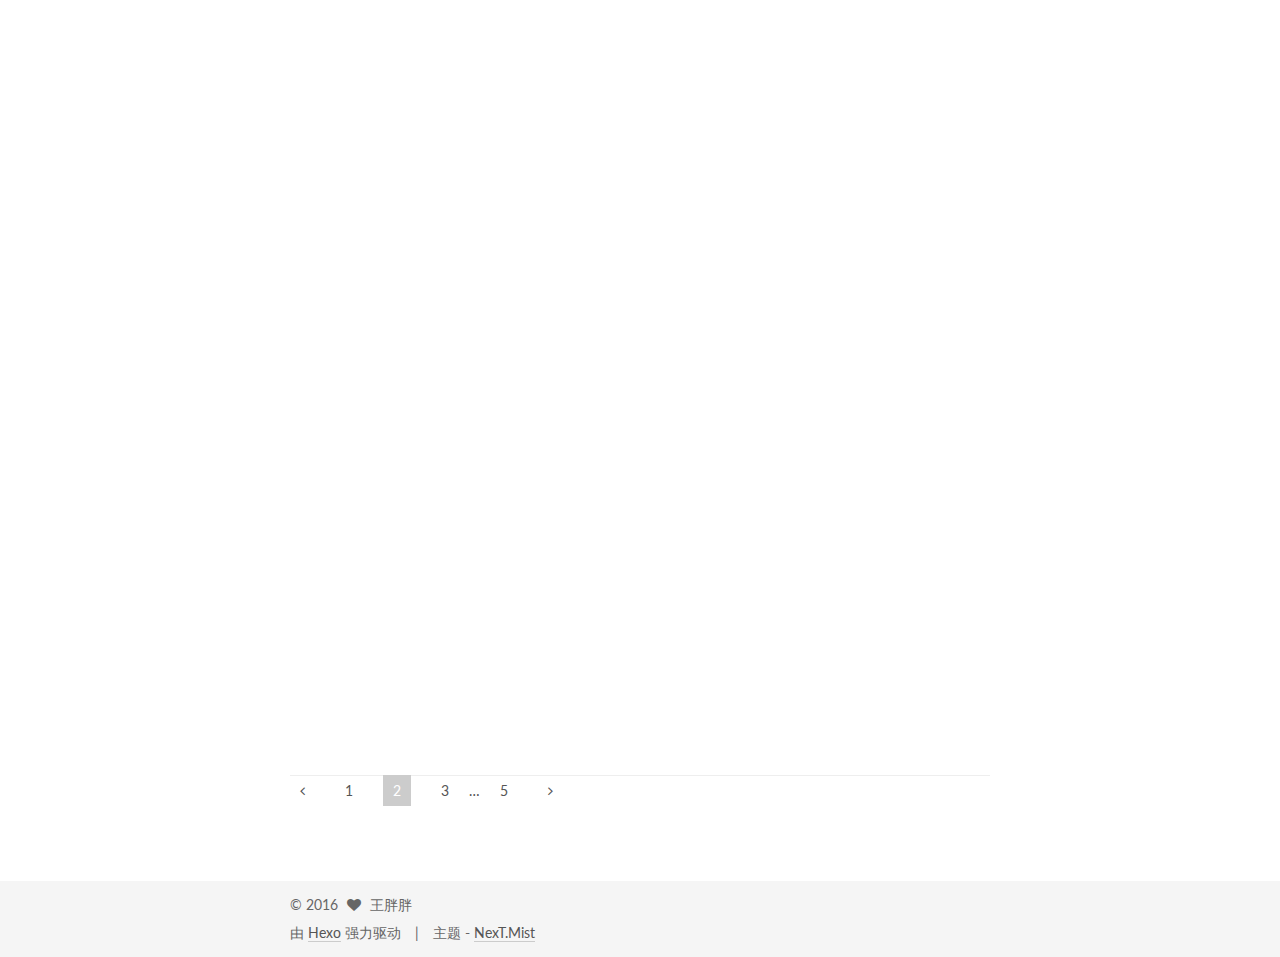
<file: page/2/index.html>
<!doctype html>



  


<html class="theme-next mist use-motion">
<head>
  <meta charset="UTF-8"/>
<meta http-equiv="X-UA-Compatible" content="IE=edge,chrome=1" />
<meta name="viewport" content="width=device-width, initial-scale=1, maximum-scale=1"/>



<meta http-equiv="Cache-Control" content="no-transform" />
<meta http-equiv="Cache-Control" content="no-siteapp" />












  
  
  <link href="/vendors/fancybox/source/jquery.fancybox.css?v=2.1.5" rel="stylesheet" type="text/css" />




  
  
  
  

  
    
    
  

  

  

  

  

  
    
    
    <link href="//fonts.googleapis.com/css?family=Lato:300,300italic,400,400italic,700,700italic&subset=latin,latin-ext" rel="stylesheet" type="text/css">
  






<link href="/vendors/font-awesome/css/font-awesome.min.css?v=4.4.0" rel="stylesheet" type="text/css" />

<link href="/css/main.css?v=5.0.1" rel="stylesheet" type="text/css" />


  <meta name="keywords" content="Hexo, NexT" />








  <link rel="shortcut icon" type="image/x-icon" href="/favicon.ico?v=5.0.1" />






<meta name="description" content="Born in 1994. Study in NEU.">
<meta property="og:type" content="website">
<meta property="og:title" content="WangDiYi' Blog">
<meta property="og:url" content="http://yoursite.com/page/2/index.html">
<meta property="og:site_name" content="WangDiYi' Blog">
<meta property="og:description" content="Born in 1994. Study in NEU.">
<meta name="twitter:card" content="summary">
<meta name="twitter:title" content="WangDiYi' Blog">
<meta name="twitter:description" content="Born in 1994. Study in NEU.">



<script type="text/javascript" id="hexo.configuration">
  var NexT = window.NexT || {};
  var CONFIG = {
    scheme: 'Mist',
    sidebar: {"position":"right","display":"always"},
    fancybox: true,
    motion: true,
    duoshuo: {
      userId: 0,
      author: '博主'
    }
  };
</script>

  <title> WangDiYi' Blog </title>
</head>

<body itemscope itemtype="http://schema.org/WebPage" lang="zh-Hans">

  










  
  
    
  

  <div class="container one-collumn sidebar-position-right 
   page-home 
 ">
    <div class="headband"></div>

    <header id="header" class="header" itemscope itemtype="http://schema.org/WPHeader">
      <div class="header-inner"><div class="site-meta ">
  

  <div class="custom-logo-site-title">
    <a href="/"  class="brand" rel="start">
      <span class="logo-line-before"><i></i></span>
      <span class="site-title">WangDiYi' Blog</span>
      <span class="logo-line-after"><i></i></span>
    </a>
  </div>
  <p class="site-subtitle">Born in 1994. Study in NEU.</p>
</div>

<div class="site-nav-toggle">
  <button>
    <span class="btn-bar"></span>
    <span class="btn-bar"></span>
    <span class="btn-bar"></span>
  </button>
</div>

<nav class="site-nav">
  

  
    <ul id="menu" class="menu">
      
        
        <li class="menu-item menu-item-home">
          <a href="/" rel="section">
            
              <i class="menu-item-icon fa fa-fw fa-home"></i> <br />
            
            首页
          </a>
        </li>
      
        
        <li class="menu-item menu-item-categories">
          <a href="/categories" rel="section">
            
              <i class="menu-item-icon fa fa-fw fa-th"></i> <br />
            
            分类
          </a>
        </li>
      
        
        <li class="menu-item menu-item-about">
          <a href="/about" rel="section">
            
              <i class="menu-item-icon fa fa-fw fa-user"></i> <br />
            
            关于
          </a>
        </li>
      
        
        <li class="menu-item menu-item-archives">
          <a href="/archives" rel="section">
            
              <i class="menu-item-icon fa fa-fw fa-archive"></i> <br />
            
            归档
          </a>
        </li>
      
        
        <li class="menu-item menu-item-tags">
          <a href="/tags" rel="section">
            
              <i class="menu-item-icon fa fa-fw fa-tags"></i> <br />
            
            标签
          </a>
        </li>
      

      
    </ul>
  

  
</nav>

 </div>
    </header>

    <main id="main" class="main">
      <div class="main-inner">
        <div class="content-wrap">
          <div id="content" class="content">
            
  <section id="posts" class="posts-expand">
    
      

  
  

  
  
  

  <article class="post post-type-normal " itemscope itemtype="http://schema.org/Article">

    
      <header class="post-header">

        
        
          <h1 class="post-title" itemprop="name headline">
            
            
              
                
                <a class="post-title-link" href="/2016/09/05/Day-10/" itemprop="url">
                  Day 10
                </a>
              
            
          </h1>
        

        <div class="post-meta">
          <span class="post-time">
            <span class="post-meta-item-icon">
              <i class="fa fa-calendar-o"></i>
            </span>
            <span class="post-meta-item-text">发表于</span>
            <time itemprop="dateCreated" datetime="2016-09-05T22:36:33-04:00" content="2016-09-05">
              2016-09-05
            </time>
          </span>

          

          
            
          

          

          
          

          
        </div>
      </header>
    


    <div class="post-body" itemprop="articleBody">

      
      

      
        
          <p>今天是第十天，今天上午起床之后去取了电暖器，然后就开始等房东来谈话，来了之后听这个印度大爷说了半天然后就做午饭了，
          <div class="post-more-link text-center">
            <a class="btn" href="/2016/09/05/Day-10/#more" rel="contents">
              阅读全文 &raquo;
            </a>
          </div>
        
      
    </div>

    <div>
      
    </div>

    <div>
      
    </div>

    <footer class="post-footer">
      

      

      
      
        <div class="post-eof"></div>
      
    </footer>
  </article>


    
      

  
  

  
  
  

  <article class="post post-type-normal " itemscope itemtype="http://schema.org/Article">

    
      <header class="post-header">

        
        
          <h1 class="post-title" itemprop="name headline">
            
            
              
                
                <a class="post-title-link" href="/2016/09/04/Day-9/" itemprop="url">
                  Day 9
                </a>
              
            
          </h1>
        

        <div class="post-meta">
          <span class="post-time">
            <span class="post-meta-item-icon">
              <i class="fa fa-calendar-o"></i>
            </span>
            <span class="post-meta-item-text">发表于</span>
            <time itemprop="dateCreated" datetime="2016-09-04T22:04:32-04:00" content="2016-09-04">
              2016-09-04
            </time>
          </span>

          

          
            
          

          

          
          

          
        </div>
      </header>
    


    <div class="post-body" itemprop="articleBody">

      
      

      
        
          <p>今天和基友一块去了MIT和哈佛，说实话我对哈佛的印象真的一直也很一般，牛逼归牛逼，但是在我心目中的地位远没有MIT高，到了MIT还是很激动的，非常诡异的是学校里面就没看到什么人，
          <div class="post-more-link text-center">
            <a class="btn" href="/2016/09/04/Day-9/#more" rel="contents">
              阅读全文 &raquo;
            </a>
          </div>
        
      
    </div>

    <div>
      
    </div>

    <div>
      
    </div>

    <footer class="post-footer">
      

      

      
      
        <div class="post-eof"></div>
      
    </footer>
  </article>


    
      

  
  

  
  
  

  <article class="post post-type-normal " itemscope itemtype="http://schema.org/Article">

    
      <header class="post-header">

        
        
          <h1 class="post-title" itemprop="name headline">
            
            
              
                
                <a class="post-title-link" href="/2016/09/03/Day-8/" itemprop="url">
                  Day 8
                </a>
              
            
          </h1>
        

        <div class="post-meta">
          <span class="post-time">
            <span class="post-meta-item-icon">
              <i class="fa fa-calendar-o"></i>
            </span>
            <span class="post-meta-item-text">发表于</span>
            <time itemprop="dateCreated" datetime="2016-09-03T23:23:04-04:00" content="2016-09-03">
              2016-09-03
            </time>
          </span>

          

          
            
          

          

          
          

          
        </div>
      </header>
    


    <div class="post-body" itemprop="articleBody">

      
      

      
        
          <p>今天是来美国的第八天，今天让学长帮忙理了一个发，中午志强学长请客在chinatown吃饭，席间他和另一个海翼学长谈笑风生了一个小时让我感觉我真的还是道行太浅了，
          <div class="post-more-link text-center">
            <a class="btn" href="/2016/09/03/Day-8/#more" rel="contents">
              阅读全文 &raquo;
            </a>
          </div>
        
      
    </div>

    <div>
      
    </div>

    <div>
      
    </div>

    <footer class="post-footer">
      

      

      
      
        <div class="post-eof"></div>
      
    </footer>
  </article>


    
      

  
  

  
  
  

  <article class="post post-type-normal " itemscope itemtype="http://schema.org/Article">

    
      <header class="post-header">

        
        
          <h1 class="post-title" itemprop="name headline">
            
            
              
                
                <a class="post-title-link" href="/2016/09/02/Day-7/" itemprop="url">
                  Day 7
                </a>
              
            
          </h1>
        

        <div class="post-meta">
          <span class="post-time">
            <span class="post-meta-item-icon">
              <i class="fa fa-calendar-o"></i>
            </span>
            <span class="post-meta-item-text">发表于</span>
            <time itemprop="dateCreated" datetime="2016-09-02T22:06:26-04:00" content="2016-09-02">
              2016-09-02
            </time>
          </span>

          

          
            
          

          

          
          

          
        </div>
      </header>
    


    <div class="post-body" itemprop="articleBody">

      
      

      
        
          <h4 id="第七天"><a href="#第七天" class="headerlink" title="第七天"></a>第七天</h4><p>今天上午去办信用卡，然而因为转过来的钱还没完全到账导致我的账户余额太低而没有办成，最无奈的是一次deny就得一个月之后才能再办理信用卡了。中午又在岳哥家蹭了个饭，
          <div class="post-more-link text-center">
            <a class="btn" href="/2016/09/02/Day-7/#more" rel="contents">
              阅读全文 &raquo;
            </a>
          </div>
        
      
    </div>

    <div>
      
    </div>

    <div>
      
    </div>

    <footer class="post-footer">
      

      

      
      
        <div class="post-eof"></div>
      
    </footer>
  </article>


    
      

  
  

  
  
  

  <article class="post post-type-normal " itemscope itemtype="http://schema.org/Article">

    
      <header class="post-header">

        
        
          <h1 class="post-title" itemprop="name headline">
            
            
              
                
                <a class="post-title-link" href="/2016/08/31/Day-5/" itemprop="url">
                  Day 5
                </a>
              
            
          </h1>
        

        <div class="post-meta">
          <span class="post-time">
            <span class="post-meta-item-icon">
              <i class="fa fa-calendar-o"></i>
            </span>
            <span class="post-meta-item-text">发表于</span>
            <time itemprop="dateCreated" datetime="2016-08-31T22:00:56-04:00" content="2016-08-31">
              2016-08-31
            </time>
          </span>

          

          
            
          

          

          
          

          
        </div>
      </header>
    


    <div class="post-body" itemprop="articleBody">

      
      

      
        
          <p>今天是第五天，这几天瞎忙又把日记给忘了Orz，已经办好了学生卡，也办了银行卡但是还没有收到。明天就要离开岳哥的公寓正式搬进自己的新家了，最近几天住高级公寓导致我可能有点过于关注住的怎么样而不是到底来干什么，现在反思一下住的地方只要能让我踏实睡个觉就足够了，床垫已经买好了，所有入住需要的东西今天也去又采购了一波基本已经买齐了。
          <div class="post-more-link text-center">
            <a class="btn" href="/2016/08/31/Day-5/#more" rel="contents">
              阅读全文 &raquo;
            </a>
          </div>
        
      
    </div>

    <div>
      
    </div>

    <div>
      
    </div>

    <footer class="post-footer">
      

      

      
      
        <div class="post-eof"></div>
      
    </footer>
  </article>


    
      

  
  

  
  
  

  <article class="post post-type-normal " itemscope itemtype="http://schema.org/Article">

    
      <header class="post-header">

        
        
          <h1 class="post-title" itemprop="name headline">
            
            
              
                
                <a class="post-title-link" href="/2016/08/27/Day-1/" itemprop="url">
                  Day 1
                </a>
              
            
          </h1>
        

        <div class="post-meta">
          <span class="post-time">
            <span class="post-meta-item-icon">
              <i class="fa fa-calendar-o"></i>
            </span>
            <span class="post-meta-item-text">发表于</span>
            <time itemprop="dateCreated" datetime="2016-08-27T08:06:51-04:00" content="2016-08-27">
              2016-08-27
            </time>
          </span>

          

          
            
          

          

          
          

          
        </div>
      </header>
    


    <div class="post-body" itemprop="articleBody">

      
      

      
        
          <p>今天是来到美帝第一天，现在是美国中部时间下午七点，我正在芝加哥的机场候机室里面写下这篇日志。其实离别的情绪还是有的，和菲菲离别，和爸妈离别，都有一点酸楚。送菲菲回宿舍，转身下楼的时候我就觉得心里酸酸的。爸妈送我到安检通道，我转身进安检之后，心里也是酸酸的。不过大概我真的是长大了，也成熟了一些，这次倒没有哭的稀里哗啦哈哈哈哈哈哈。在飞机上辗转反侧了12个小时，一方面是因为腿伸不开实在睡不着，另外一方面也确实是有好多心事。到了美国不知道能不能适应，能不能听懂别人说话，能不能跟上课程，不是cs的学生能不能完成老师布置的作业
          <div class="post-more-link text-center">
            <a class="btn" href="/2016/08/27/Day-1/#more" rel="contents">
              阅读全文 &raquo;
            </a>
          </div>
        
      
    </div>

    <div>
      
    </div>

    <div>
      
    </div>

    <footer class="post-footer">
      

      

      
      
        <div class="post-eof"></div>
      
    </footer>
  </article>


    
      

  
  

  
  
  

  <article class="post post-type-normal " itemscope itemtype="http://schema.org/Article">

    
      <header class="post-header">

        
        
          <h1 class="post-title" itemprop="name headline">
            
            
              
                
                <a class="post-title-link" href="/2016/07/24/Diary-7-24/" itemprop="url">
                  Diary 7 24
                </a>
              
            
          </h1>
        

        <div class="post-meta">
          <span class="post-time">
            <span class="post-meta-item-icon">
              <i class="fa fa-calendar-o"></i>
            </span>
            <span class="post-meta-item-text">发表于</span>
            <time itemprop="dateCreated" datetime="2016-07-24T23:14:24-04:00" content="2016-07-24">
              2016-07-24
            </time>
          </span>

          

          
            
          

          

          
          

          
        </div>
      </header>
    


    <div class="post-body" itemprop="articleBody">

      
      

      
        
          <p>昨天没有写日记，说了无数次的自律都没有实现，感觉我似乎从去年考完了托福之后就再也没有过自律了。一次一次地列好计划然后没有实施打自己脸，这些初中时候常做的事情现在又在一遍又一遍的重复。最近被杂事忙的团团转，
          <div class="post-more-link text-center">
            <a class="btn" href="/2016/07/24/Diary-7-24/#more" rel="contents">
              阅读全文 &raquo;
            </a>
          </div>
        
      
    </div>

    <div>
      
    </div>

    <div>
      
    </div>

    <footer class="post-footer">
      

      

      
      
        <div class="post-eof"></div>
      
    </footer>
  </article>


    
      

  
  

  
  
  

  <article class="post post-type-normal " itemscope itemtype="http://schema.org/Article">

    
      <header class="post-header">

        
        
          <h1 class="post-title" itemprop="name headline">
            
            
              
                
                <a class="post-title-link" href="/2016/07/22/毕业总结-2/" itemprop="url">
                  毕业总结(2)
                </a>
              
            
          </h1>
        

        <div class="post-meta">
          <span class="post-time">
            <span class="post-meta-item-icon">
              <i class="fa fa-calendar-o"></i>
            </span>
            <span class="post-meta-item-text">发表于</span>
            <time itemprop="dateCreated" datetime="2016-07-22T20:20:59-04:00" content="2016-07-22">
              2016-07-22
            </time>
          </span>

          

          
            
          

          

          
          

          
        </div>
      </header>
    


    <div class="post-body" itemprop="articleBody">

      
      

      
        
          <p>一晃又是十天，今天继续毕业总结。先检讨一下最近拧巴的生活状态，从毕业到现在二十多天的时间里，我一直无所事事，每天上午去学车回来，下午就是看看剧，看看小说，偶尔写写程序，看看英语。
          <div class="post-more-link text-center">
            <a class="btn" href="/2016/07/22/毕业总结-2/#more" rel="contents">
              阅读全文 &raquo;
            </a>
          </div>
        
      
    </div>

    <div>
      
    </div>

    <div>
      
    </div>

    <footer class="post-footer">
      

      

      
      
        <div class="post-eof"></div>
      
    </footer>
  </article>


    
      

  
  

  
  
  

  <article class="post post-type-normal " itemscope itemtype="http://schema.org/Article">

    
      <header class="post-header">

        
        
          <h1 class="post-title" itemprop="name headline">
            
            
              
                
                <a class="post-title-link" href="/2016/07/10/毕业总结（1）/" itemprop="url">
                  毕业总结（1）
                </a>
              
            
          </h1>
        

        <div class="post-meta">
          <span class="post-time">
            <span class="post-meta-item-icon">
              <i class="fa fa-calendar-o"></i>
            </span>
            <span class="post-meta-item-text">发表于</span>
            <time itemprop="dateCreated" datetime="2016-07-10T14:56:24-04:00" content="2016-07-10">
              2016-07-10
            </time>
          </span>

          

          
            
          

          

          
          

          
        </div>
      </header>
    


    <div class="post-body" itemprop="articleBody">

      
      

      
        
          <p>拖了整整十天，因为我真的不知道从哪里开始写起。不知道是该从时间上写起还是围绕人和事来写这篇总结。就从我大一入学时加入的第一个学生组织开始写起吧。</p>
<h3 id="科协"><a href="#科协" class="headerlink" title="科协"></a>科协</h3><p>大一军训之后，各个学生组织都开始了在新生中的宣传，在无数次接到了刷楼的传单之后，迎来了各大学生组织招新的一天。我带了两张照片，准备参加学生会。在学生会参加完第一轮面试等待结果的时候，我看到了北邮科协的宣传横幅，作为一个完完全全彻头彻尾的技术小白，
          <div class="post-more-link text-center">
            <a class="btn" href="/2016/07/10/毕业总结（1）/#more" rel="contents">
              阅读全文 &raquo;
            </a>
          </div>
        
      
    </div>

    <div>
      
    </div>

    <div>
      
    </div>

    <footer class="post-footer">
      

      

      
      
        <div class="post-eof"></div>
      
    </footer>
  </article>


    
      

  
  

  
  
  

  <article class="post post-type-normal " itemscope itemtype="http://schema.org/Article">

    
      <header class="post-header">

        
        
          <h1 class="post-title" itemprop="name headline">
            
            
              
                
                <a class="post-title-link" href="/2016/07/09/Diary-7-9/" itemprop="url">
                  Diary-7-9
                </a>
              
            
          </h1>
        

        <div class="post-meta">
          <span class="post-time">
            <span class="post-meta-item-icon">
              <i class="fa fa-calendar-o"></i>
            </span>
            <span class="post-meta-item-text">发表于</span>
            <time itemprop="dateCreated" datetime="2016-07-09T23:06:54-04:00" content="2016-07-09">
              2016-07-09
            </time>
          </span>

          

          
            
          

          

          
          

          
        </div>
      </header>
    


    <div class="post-body" itemprop="articleBody">

      
      

      
        
          
            <p>今天是放假之后的第若干天，每天的日程上都不厌其烦地写着要恢复记日记的习惯但是特么每天都坚持不下来，昨天新买的日程本终于到了，又是一个新的开始，感觉事情也在逐渐的走上正轨，最近的事情非常非常繁杂也非常非常多，一件一件地把它们做好。<br>今天又已经拖到了这么晚才来写这个日记，明天一定要做的几件事是：学车，继续记重，去健身房健身，继续写日记，写毕业总结，毕业总结已经拖了将近十天，明天一定要开始动笔。</p>
<p>今天就当作恢复习惯的第一天吧，从今天开始一切要开始走上正轨，告别彻头彻尾的毕业假期状态，开始进入到一个新的阶段。</p>
<p>保持心情愉快</p>

          
        
      
    </div>

    <div>
      
    </div>

    <div>
      
    </div>

    <footer class="post-footer">
      

      

      
      
        <div class="post-eof"></div>
      
    </footer>
  </article>


    
  </section>

  
  <nav class="pagination">
    <a class="extend prev" rel="prev" href="/"><i class="fa fa-angle-left"></i></a><a class="page-number" href="/">1</a><span class="page-number current">2</span><a class="page-number" href="/page/3/">3</a><span class="space">&hellip;</span><a class="page-number" href="/page/5/">5</a><a class="extend next" rel="next" href="/page/3/"><i class="fa fa-angle-right"></i></a>
  </nav>



          </div>
          


          

        </div>
        
          
  
  <div class="sidebar-toggle">
    <div class="sidebar-toggle-line-wrap">
      <span class="sidebar-toggle-line sidebar-toggle-line-first"></span>
      <span class="sidebar-toggle-line sidebar-toggle-line-middle"></span>
      <span class="sidebar-toggle-line sidebar-toggle-line-last"></span>
    </div>
  </div>

  <aside id="sidebar" class="sidebar">
    <div class="sidebar-inner">

      

      

      <section class="site-overview sidebar-panel  sidebar-panel-active ">
        <div class="site-author motion-element" itemprop="author" itemscope itemtype="http://schema.org/Person">
          <img class="site-author-image" itemprop="image"
               src="/images/avatar.jpg"
               alt="王胖胖" />
          <p class="site-author-name" itemprop="name">王胖胖</p>
          <p class="site-description motion-element" itemprop="description">Born in 1994. Study in NEU.</p>
        </div>
        <nav class="site-state motion-element">
          <div class="site-state-item site-state-posts">
            <a href="/archives">
              <span class="site-state-item-count">44</span>
              <span class="site-state-item-name">日志</span>
            </a>
          </div>

          
            <div class="site-state-item site-state-categories">
              <a href="/categories">
                <span class="site-state-item-count">2</span>
                <span class="site-state-item-name">分类</span>
              </a>
            </div>
          

          
            <div class="site-state-item site-state-tags">
              <a href="/tags">
                <span class="site-state-item-count">4</span>
                <span class="site-state-item-name">标签</span>
              </a>
            </div>
          

        </nav>

        

        <div class="links-of-author motion-element">
          
            
              <span class="links-of-author-item">
                <a href="https://github.com/iyidgnaw" target="_blank" title="github">
                  
                    <i class="fa fa-fw fa-globe"></i>
                  
                  github
                </a>
              </span>
            
              <span class="links-of-author-item">
                <a href="http://weibo.com/u/1660880880/home?wvr=5" target="_blank" title="weibo">
                  
                    <i class="fa fa-fw fa-globe"></i>
                  
                  weibo
                </a>
              </span>
            
              <span class="links-of-author-item">
                <a href="https://www.zhihu.com/people/hui-hui-hui-de-qi-shi" target="_blank" title="zhihu">
                  
                    <i class="fa fa-fw fa-globe"></i>
                  
                  zhihu
                </a>
              </span>
            
              <span class="links-of-author-item">
                <a href="http://imdiyi.com/" target="_blank" title="My Homepage">
                  
                    <i class="fa fa-fw fa-globe"></i>
                  
                  My Homepage
                </a>
              </span>
            
          
        </div>

        
        

        
        
          <div class="links-of-blogroll motion-element links-of-blogroll-inline">
            <div class="links-of-blogroll-title">
              <i class="fa  fa-fw fa-globe"></i>
              Links
            </div>
            <ul class="links-of-blogroll-list">
              
                <li class="links-of-blogroll-item">
                  <a href="http://www.imxiqi.com" title="西奇" target="_blank">西奇</a>
                </li>
              
                <li class="links-of-blogroll-item">
                  <a href="http://wuyuebupt.github.io/" title="吴岳" target="_blank">吴岳</a>
                </li>
              
            </ul>
          </div>
        

      </section>

      

    </div>
  </aside>


        
      </div>
    </main>

    <footer id="footer" class="footer">
      <div class="footer-inner">
        <div class="copyright" >
  
  &copy; 
  <span itemprop="copyrightYear">2016</span>
  <span class="with-love">
    <i class="fa fa-heart"></i>
  </span>
  <span class="author" itemprop="copyrightHolder">王胖胖</span>
</div>

<div class="powered-by">
  由 <a class="theme-link" href="http://hexo.io">Hexo</a> 强力驱动
</div>

<div class="theme-info">
  主题 -
  <a class="theme-link" href="https://github.com/iissnan/hexo-theme-next">
    NexT.Mist
  </a>
</div>

        

        
      </div>
    </footer>

    <div class="back-to-top">
      <i class="fa fa-arrow-up"></i>
    </div>
  </div>

  

<script type="text/javascript">
  if (Object.prototype.toString.call(window.Promise) !== '[object Function]') {
    window.Promise = null;
  }
</script>









  



  
  <script type="text/javascript" src="/vendors/jquery/index.js?v=2.1.3"></script>

  
  <script type="text/javascript" src="/vendors/fastclick/lib/fastclick.min.js?v=1.0.6"></script>

  
  <script type="text/javascript" src="/vendors/jquery_lazyload/jquery.lazyload.js?v=1.9.7"></script>

  
  <script type="text/javascript" src="/vendors/velocity/velocity.min.js?v=1.2.1"></script>

  
  <script type="text/javascript" src="/vendors/velocity/velocity.ui.min.js?v=1.2.1"></script>

  
  <script type="text/javascript" src="/vendors/fancybox/source/jquery.fancybox.pack.js?v=2.1.5"></script>


  


  <script type="text/javascript" src="/js/src/utils.js?v=5.0.1"></script>

  <script type="text/javascript" src="/js/src/motion.js?v=5.0.1"></script>



  
  

  

  


  <script type="text/javascript" src="/js/src/bootstrap.js?v=5.0.1"></script>



  



  



  
  
  

  

  

</body>
</html>
</file>
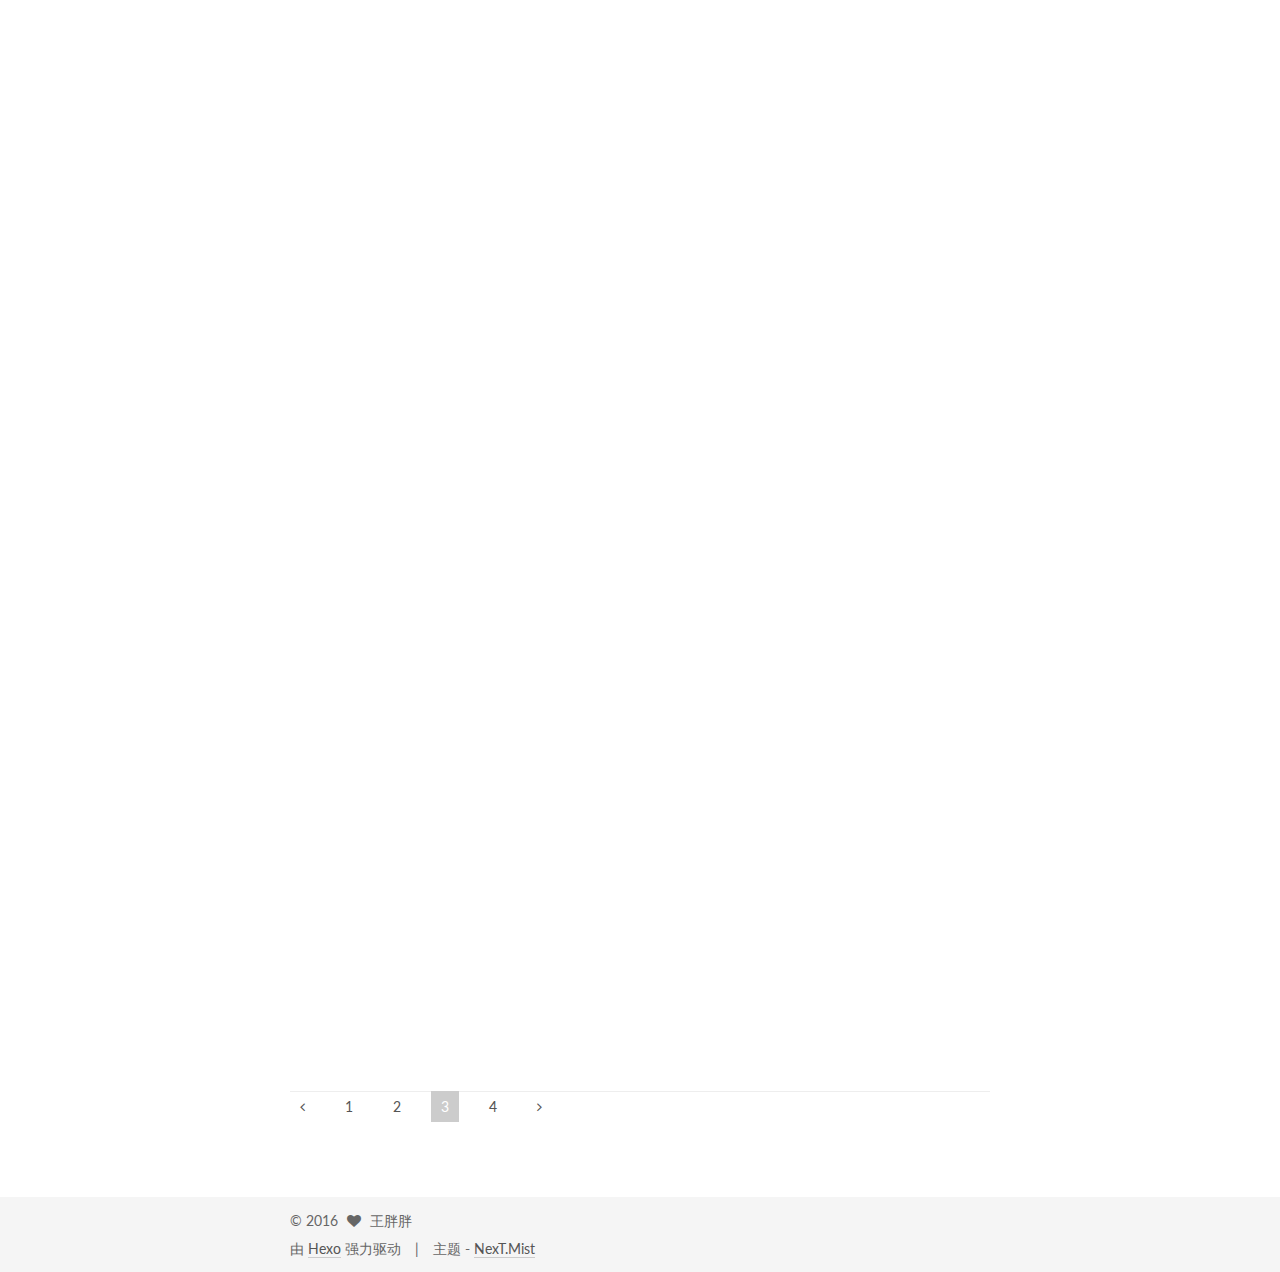
<file: page/3/index.html>
<!doctype html>



  


<html class="theme-next mist use-motion">
<head>
  <meta charset="UTF-8"/>
<meta http-equiv="X-UA-Compatible" content="IE=edge,chrome=1" />
<meta name="viewport" content="width=device-width, initial-scale=1, maximum-scale=1"/>



<meta http-equiv="Cache-Control" content="no-transform" />
<meta http-equiv="Cache-Control" content="no-siteapp" />












  
  
  <link href="/vendors/fancybox/source/jquery.fancybox.css?v=2.1.5" rel="stylesheet" type="text/css" />




  
  
  
  

  
    
    
  

  

  

  

  

  
    
    
    <link href="//fonts.googleapis.com/css?family=Lato:300,300italic,400,400italic,700,700italic&subset=latin,latin-ext" rel="stylesheet" type="text/css">
  






<link href="/vendors/font-awesome/css/font-awesome.min.css?v=4.4.0" rel="stylesheet" type="text/css" />

<link href="/css/main.css?v=5.0.1" rel="stylesheet" type="text/css" />


  <meta name="keywords" content="Hexo, NexT" />








  <link rel="shortcut icon" type="image/x-icon" href="/favicon.ico?v=5.0.1" />






<meta name="description" content="Born in 1994. Study in NEU.">
<meta property="og:type" content="website">
<meta property="og:title" content="WangDiYi' Blog">
<meta property="og:url" content="http://yoursite.com/page/3/index.html">
<meta property="og:site_name" content="WangDiYi' Blog">
<meta property="og:description" content="Born in 1994. Study in NEU.">
<meta name="twitter:card" content="summary">
<meta name="twitter:title" content="WangDiYi' Blog">
<meta name="twitter:description" content="Born in 1994. Study in NEU.">



<script type="text/javascript" id="hexo.configuration">
  var NexT = window.NexT || {};
  var CONFIG = {
    scheme: 'Mist',
    sidebar: {"position":"right","display":"always"},
    fancybox: true,
    motion: true,
    duoshuo: {
      userId: 0,
      author: '博主'
    }
  };
</script>

  <title> WangDiYi' Blog </title>
</head>

<body itemscope itemtype="http://schema.org/WebPage" lang="zh-Hans">

  










  
  
    
  

  <div class="container one-collumn sidebar-position-right 
   page-home 
 ">
    <div class="headband"></div>

    <header id="header" class="header" itemscope itemtype="http://schema.org/WPHeader">
      <div class="header-inner"><div class="site-meta ">
  

  <div class="custom-logo-site-title">
    <a href="/"  class="brand" rel="start">
      <span class="logo-line-before"><i></i></span>
      <span class="site-title">WangDiYi' Blog</span>
      <span class="logo-line-after"><i></i></span>
    </a>
  </div>
  <p class="site-subtitle">Born in 1994. Study in NEU.</p>
</div>

<div class="site-nav-toggle">
  <button>
    <span class="btn-bar"></span>
    <span class="btn-bar"></span>
    <span class="btn-bar"></span>
  </button>
</div>

<nav class="site-nav">
  

  
    <ul id="menu" class="menu">
      
        
        <li class="menu-item menu-item-home">
          <a href="/" rel="section">
            
              <i class="menu-item-icon fa fa-fw fa-home"></i> <br />
            
            首页
          </a>
        </li>
      
        
        <li class="menu-item menu-item-categories">
          <a href="/categories" rel="section">
            
              <i class="menu-item-icon fa fa-fw fa-th"></i> <br />
            
            分类
          </a>
        </li>
      
        
        <li class="menu-item menu-item-about">
          <a href="/about" rel="section">
            
              <i class="menu-item-icon fa fa-fw fa-user"></i> <br />
            
            关于
          </a>
        </li>
      
        
        <li class="menu-item menu-item-archives">
          <a href="/archives" rel="section">
            
              <i class="menu-item-icon fa fa-fw fa-archive"></i> <br />
            
            归档
          </a>
        </li>
      
        
        <li class="menu-item menu-item-tags">
          <a href="/tags" rel="section">
            
              <i class="menu-item-icon fa fa-fw fa-tags"></i> <br />
            
            标签
          </a>
        </li>
      

      
    </ul>
  

  
</nav>

 </div>
    </header>

    <main id="main" class="main">
      <div class="main-inner">
        <div class="content-wrap">
          <div id="content" class="content">
            
  <section id="posts" class="posts-expand">
    
      

  
  

  
  
  

  <article class="post post-type-normal " itemscope itemtype="http://schema.org/Article">

    
      <header class="post-header">

        
        
          <h1 class="post-title" itemprop="name headline">
            
            
              
                
                <a class="post-title-link" href="/2016/03/23/2016三月杂记/" itemprop="url">
                  2016三月杂记
                </a>
              
            
          </h1>
        

        <div class="post-meta">
          <span class="post-time">
            <span class="post-meta-item-icon">
              <i class="fa fa-calendar-o"></i>
            </span>
            <span class="post-meta-item-text">发表于</span>
            <time itemprop="dateCreated" datetime="2016-03-23T18:40:17-04:00" content="2016-03-23">
              2016-03-23
            </time>
          </span>

          
            <span class="post-category" >
              &nbsp; | &nbsp;
              <span class="post-meta-item-icon">
                <i class="fa fa-folder-o"></i>
              </span>
              <span class="post-meta-item-text">分类于</span>
              
                <span itemprop="about" itemscope itemtype="https://schema.org/Thing">
                  <a href="/categories/生活/" itemprop="url" rel="index">
                    <span itemprop="name">生活</span>
                  </a>
                </span>

                
                

              
            </span>
          

          
            
          

          

          
          

          
        </div>
      </header>
    


    <div class="post-body" itemprop="articleBody">

      
      

      
        
          <h5 id="科研"><a href="#科研" class="headerlink" title="科研"></a>科研</h5><p>三月初收到了NEU的ad，喜出望外了一整天。然后就进入了无穷无尽的科研黑洞生活。上学期做出来的RNN，只是加了一点点功能，就调试不能通过了。好不容易调试通过了，结果又始终追不上原始的RNN。我觉得我在实习的将近一年时间里，发现了一个重要的事情，
          <div class="post-more-link text-center">
            <a class="btn" href="/2016/03/23/2016三月杂记/#more" rel="contents">
              阅读全文 &raquo;
            </a>
          </div>
        
      
    </div>

    <div>
      
    </div>

    <div>
      
    </div>

    <footer class="post-footer">
      

      

      
      
        <div class="post-eof"></div>
      
    </footer>
  </article>


    
      

  
  

  
  
  

  <article class="post post-type-normal " itemscope itemtype="http://schema.org/Article">

    
      <header class="post-header">

        
        
          <h1 class="post-title" itemprop="name headline">
            
            
              
                
                <a class="post-title-link" href="/2016/02/21/2015/" itemprop="url">
                  2015的总结
                </a>
              
            
          </h1>
        

        <div class="post-meta">
          <span class="post-time">
            <span class="post-meta-item-icon">
              <i class="fa fa-calendar-o"></i>
            </span>
            <span class="post-meta-item-text">发表于</span>
            <time itemprop="dateCreated" datetime="2016-02-21T15:26:55-05:00" content="2016-02-21">
              2016-02-21
            </time>
          </span>

          
            <span class="post-category" >
              &nbsp; | &nbsp;
              <span class="post-meta-item-icon">
                <i class="fa fa-folder-o"></i>
              </span>
              <span class="post-meta-item-text">分类于</span>
              
                <span itemprop="about" itemscope itemtype="https://schema.org/Thing">
                  <a href="/categories/生活/" itemprop="url" rel="index">
                    <span itemprop="name">生活</span>
                  </a>
                </span>

                
                

              
            </span>
          

          
            
          

          

          
          

          
        </div>
      </header>
    


    <div class="post-body" itemprop="articleBody">

      
      

      
        
          <p>这一段时间在家百无聊赖，学习也学不进去，又没什么出去玩的由头，也提不起锻炼的兴致。每天在家不是胡思乱想就是没事找事.刚刚吃完午饭,我突然想起来，每年似乎都要写一个年终的总结。而2015的这一篇已经拖了太久，2016都已经快过去四分之一了，
          <div class="post-more-link text-center">
            <a class="btn" href="/2016/02/21/2015/#more" rel="contents">
              阅读全文 &raquo;
            </a>
          </div>
        
      
    </div>

    <div>
      
    </div>

    <div>
      
    </div>

    <footer class="post-footer">
      

      

      
      
        <div class="post-eof"></div>
      
    </footer>
  </article>


    
      

  
  

  
  
  

  <article class="post post-type-normal " itemscope itemtype="http://schema.org/Article">

    
      <header class="post-header">

        
        
          <h1 class="post-title" itemprop="name headline">
            
            
              
                
                <a class="post-title-link" href="/2015/12/30/2015学会的杂七杂八/" itemprop="url">
                  2015学会的杂七杂八
                </a>
              
            
          </h1>
        

        <div class="post-meta">
          <span class="post-time">
            <span class="post-meta-item-icon">
              <i class="fa fa-calendar-o"></i>
            </span>
            <span class="post-meta-item-text">发表于</span>
            <time itemprop="dateCreated" datetime="2015-12-30T20:16:30-05:00" content="2015-12-30">
              2015-12-30
            </time>
          </span>

          

          
            
          

          

          
          

          
        </div>
      </header>
    


    <div class="post-body" itemprop="articleBody">

      
      

      
        
          
            <p>2015学会了不少东西，杂七杂八，有些东西如果不注意总结很快就会忘了，等下次用的时候又要重新看博客看教程，所以干脆记下这些学会的东西。有些是宏大的理论，有些是具体的操作，都是2015年碰到的并已经看懂解决的知识点或者tips，我尽力把它们分门别类写清楚，以便自己以后用到时可以查阅。</p>

          
        
      
    </div>

    <div>
      
    </div>

    <div>
      
    </div>

    <footer class="post-footer">
      

      

      
      
        <div class="post-eof"></div>
      
    </footer>
  </article>


    
      

  
  

  
  
  

  <article class="post post-type-normal " itemscope itemtype="http://schema.org/Article">

    
      <header class="post-header">

        
        
          <h1 class="post-title" itemprop="name headline">
            
            
              
                
                <a class="post-title-link" href="/2015/11/22/小幸运/" itemprop="url">
                  小幸运
                </a>
              
            
          </h1>
        

        <div class="post-meta">
          <span class="post-time">
            <span class="post-meta-item-icon">
              <i class="fa fa-calendar-o"></i>
            </span>
            <span class="post-meta-item-text">发表于</span>
            <time itemprop="dateCreated" datetime="2015-11-22T17:07:15-05:00" content="2015-11-22">
              2015-11-22
            </time>
          </span>

          
            <span class="post-category" >
              &nbsp; | &nbsp;
              <span class="post-meta-item-icon">
                <i class="fa fa-folder-o"></i>
              </span>
              <span class="post-meta-item-text">分类于</span>
              
                <span itemprop="about" itemscope itemtype="https://schema.org/Thing">
                  <a href="/categories/生活/" itemprop="url" rel="index">
                    <span itemprop="name">生活</span>
                  </a>
                </span>

                
                

              
            </span>
          

          
            
          

          

          
          

          
        </div>
      </header>
    


    <div class="post-body" itemprop="articleBody">

      
      

      
        
          <h3 id="小幸运"><a href="#小幸运" class="headerlink" title="小幸运"></a>小幸运</h3><p>作词：徐世珍，吴辉福 作曲：JerryC<br>演唱：田馥甄</p>
<p>我听见雨滴落在青青草地<br>我听见远方下课钟声响起<br>可是我没有听见你的声音<br>认真 呼唤我姓名<br>爱上你的时候还不懂感情<br>离别了才觉得刻骨 铭心<br>为什么没有发现遇见了你<br>是生命最好的事情<br>
          <div class="post-more-link text-center">
            <a class="btn" href="/2015/11/22/小幸运/#more" rel="contents">
              阅读全文 &raquo;
            </a>
          </div>
        
      
    </div>

    <div>
      
    </div>

    <div>
      
    </div>

    <footer class="post-footer">
      

      

      
      
        <div class="post-eof"></div>
      
    </footer>
  </article>


    
      

  
  

  
  
  

  <article class="post post-type-normal " itemscope itemtype="http://schema.org/Article">

    
      <header class="post-header">

        
        
          <h1 class="post-title" itemprop="name headline">
            
            
              
                
                <a class="post-title-link" href="/2015/11/07/Bad/" itemprop="url">
                  Bad
                </a>
              
            
          </h1>
        

        <div class="post-meta">
          <span class="post-time">
            <span class="post-meta-item-icon">
              <i class="fa fa-calendar-o"></i>
            </span>
            <span class="post-meta-item-text">发表于</span>
            <time itemprop="dateCreated" datetime="2015-11-07T22:18:44-05:00" content="2015-11-07">
              2015-11-07
            </time>
          </span>

          
            <span class="post-category" >
              &nbsp; | &nbsp;
              <span class="post-meta-item-icon">
                <i class="fa fa-folder-o"></i>
              </span>
              <span class="post-meta-item-text">分类于</span>
              
                <span itemprop="about" itemscope itemtype="https://schema.org/Thing">
                  <a href="/categories/生活/" itemprop="url" rel="index">
                    <span itemprop="name">生活</span>
                  </a>
                </span>

                
                

              
            </span>
          

          
            
          

          

          
          

          
        </div>
      </header>
    


    <div class="post-body" itemprop="articleBody">

      
      

      
        
          <p>最近真是感觉诸事不宜，学校的推荐人定下来之后一直也没再联系，现在想想都是心虚的节奏；实验室的项目一直一直找问题结果做到现在每一个方法准确率都低的让人没法接受我也不知道到底是为什么。但是我想说我真是特么有点烦了，由此可见程序员真的不是那么好当的，
          <div class="post-more-link text-center">
            <a class="btn" href="/2015/11/07/Bad/#more" rel="contents">
              阅读全文 &raquo;
            </a>
          </div>
        
      
    </div>

    <div>
      
    </div>

    <div>
      
    </div>

    <footer class="post-footer">
      

      

      
      
        <div class="post-eof"></div>
      
    </footer>
  </article>


    
      

  
  

  
  
  

  <article class="post post-type-normal " itemscope itemtype="http://schema.org/Article">

    
      <header class="post-header">

        
        
          <h1 class="post-title" itemprop="name headline">
            
            
              
                
                <a class="post-title-link" href="/2015/09/23/Triviality/" itemprop="url">
                  Triviality
                </a>
              
            
          </h1>
        

        <div class="post-meta">
          <span class="post-time">
            <span class="post-meta-item-icon">
              <i class="fa fa-calendar-o"></i>
            </span>
            <span class="post-meta-item-text">发表于</span>
            <time itemprop="dateCreated" datetime="2015-09-23T17:37:25-04:00" content="2015-09-23">
              2015-09-23
            </time>
          </span>

          
            <span class="post-category" >
              &nbsp; | &nbsp;
              <span class="post-meta-item-icon">
                <i class="fa fa-folder-o"></i>
              </span>
              <span class="post-meta-item-text">分类于</span>
              
                <span itemprop="about" itemscope itemtype="https://schema.org/Thing">
                  <a href="/categories/生活/" itemprop="url" rel="index">
                    <span itemprop="name">生活</span>
                  </a>
                </span>

                
                

              
            </span>
          

          
            
          

          

          
          

          
        </div>
      </header>
    


    <div class="post-body" itemprop="articleBody">

      
      

      
        
          <p>21了。  </p>
<p>最近要开始忙着选校了，前一段时间假期一样的生活也算正式结束，是时候紧张起来了。收集信息，各种评价，准备材料。行百里者半九十，不要在最后的一码被tackle。<br>
          <div class="post-more-link text-center">
            <a class="btn" href="/2015/09/23/Triviality/#more" rel="contents">
              阅读全文 &raquo;
            </a>
          </div>
        
      
    </div>

    <div>
      
    </div>

    <div>
      
    </div>

    <footer class="post-footer">
      

      

      
      
        <div class="post-eof"></div>
      
    </footer>
  </article>


    
      

  
  

  
  
  

  <article class="post post-type-normal " itemscope itemtype="http://schema.org/Article">

    
      <header class="post-header">

        
        
          <h1 class="post-title" itemprop="name headline">
            
            
              
                
                <a class="post-title-link" href="/2015/09/14/Conv-Nets-A-Modular-Perspective/" itemprop="url">
                  Conv Nets: A Modular Perspective
                </a>
              
            
          </h1>
        

        <div class="post-meta">
          <span class="post-time">
            <span class="post-meta-item-icon">
              <i class="fa fa-calendar-o"></i>
            </span>
            <span class="post-meta-item-text">发表于</span>
            <time itemprop="dateCreated" datetime="2015-09-14T22:44:03-04:00" content="2015-09-14">
              2015-09-14
            </time>
          </span>

          
            <span class="post-category" >
              &nbsp; | &nbsp;
              <span class="post-meta-item-icon">
                <i class="fa fa-folder-o"></i>
              </span>
              <span class="post-meta-item-text">分类于</span>
              
                <span itemprop="about" itemscope itemtype="https://schema.org/Thing">
                  <a href="/categories/学术/" itemprop="url" rel="index">
                    <span itemprop="name">学术</span>
                  </a>
                </span>

                
                

              
            </span>
          

          
            
          

          

          
          

          
        </div>
      </header>
    


    <div class="post-body" itemprop="articleBody">

      
      

      
        
          <p>本文由陈平、王迪一翻译自<em>Christopher Olah</em>大神的博文<a href="http://colah.github.io/posts/2014-07-Conv-Nets-Modular/">Conv Nets: A Modular Perspective</a>  </p>
<p>This post was translated from <em>Christopher Olah</em>‘s article <em>Conv Nets: A Modular Perspective</em> by ChenHaoPing &amp; WangDiYi. If there are any infringing materials, please let us know and we will delete immediately.</p>
<h3 id="引入"><a href="#引入" class="headerlink" title="引入"></a>引入</h3><p>在最近几年间，深度神经网络为模式识别领域的很多难题带来了突破性的进展，比如计算机视觉和语音识别领域。这些突破性进展其实都来源于一种特别的神经网络，我们称之为<em>卷积神经网络</em>。
          <div class="post-more-link text-center">
            <a class="btn" href="/2015/09/14/Conv-Nets-A-Modular-Perspective/#more" rel="contents">
              阅读全文 &raquo;
            </a>
          </div>
        
      
    </div>

    <div>
      
    </div>

    <div>
      
    </div>

    <footer class="post-footer">
      

      

      
      
        <div class="post-eof"></div>
      
    </footer>
  </article>


    
      

  
  

  
  
  

  <article class="post post-type-normal " itemscope itemtype="http://schema.org/Article">

    
      <header class="post-header">

        
        
          <h1 class="post-title" itemprop="name headline">
            
            
              
                
                <a class="post-title-link" href="/2015/09/13/Understanding Convolutions/" itemprop="url">
                  Understanding Convolutions
                </a>
              
            
          </h1>
        

        <div class="post-meta">
          <span class="post-time">
            <span class="post-meta-item-icon">
              <i class="fa fa-calendar-o"></i>
            </span>
            <span class="post-meta-item-text">发表于</span>
            <time itemprop="dateCreated" datetime="2015-09-13T23:59:54-04:00" content="2015-09-13">
              2015-09-13
            </time>
          </span>

          
            <span class="post-category" >
              &nbsp; | &nbsp;
              <span class="post-meta-item-icon">
                <i class="fa fa-folder-o"></i>
              </span>
              <span class="post-meta-item-text">分类于</span>
              
                <span itemprop="about" itemscope itemtype="https://schema.org/Thing">
                  <a href="/categories/学术/" itemprop="url" rel="index">
                    <span itemprop="name">学术</span>
                  </a>
                </span>

                
                

              
            </span>
          

          
            
          

          

          
          

          
        </div>
      </header>
    


    <div class="post-body" itemprop="articleBody">

      
      

      
        
          <p>本文由陈平、王迪一翻译自<em>Christopher Olah</em>大神的博文<a href="http://colah.github.io/posts/2014-07-Understanding-Convolutions/">Understanding Convolutions</a>  </p>
<p>This post was translated from <em>Christopher Olah</em>‘s article <em>Understanding Convolutions</em> by ChenHaoPing &amp; WangDiYi. If there are any infringing materials, please let us know and we will delete immediately.<br>
          <div class="post-more-link text-center">
            <a class="btn" href="/2015/09/13/Understanding Convolutions/#more" rel="contents">
              阅读全文 &raquo;
            </a>
          </div>
        
      
    </div>

    <div>
      
    </div>

    <div>
      
    </div>

    <footer class="post-footer">
      

      

      
      
        <div class="post-eof"></div>
      
    </footer>
  </article>


    
      

  
  

  
  
  

  <article class="post post-type-normal " itemscope itemtype="http://schema.org/Article">

    
      <header class="post-header">

        
        
          <h1 class="post-title" itemprop="name headline">
            
            
              
                
                <a class="post-title-link" href="/2015/09/08/Recurrent-Neural-Network-RNN-学习笔记（二）/" itemprop="url">
                  Recurrent Neural Network (RNN) 学习笔记（二）
                </a>
              
            
          </h1>
        

        <div class="post-meta">
          <span class="post-time">
            <span class="post-meta-item-icon">
              <i class="fa fa-calendar-o"></i>
            </span>
            <span class="post-meta-item-text">发表于</span>
            <time itemprop="dateCreated" datetime="2015-09-08T13:33:02-04:00" content="2015-09-08">
              2015-09-08
            </time>
          </span>

          
            <span class="post-category" >
              &nbsp; | &nbsp;
              <span class="post-meta-item-icon">
                <i class="fa fa-folder-o"></i>
              </span>
              <span class="post-meta-item-text">分类于</span>
              
                <span itemprop="about" itemscope itemtype="https://schema.org/Thing">
                  <a href="/categories/学术/" itemprop="url" rel="index">
                    <span itemprop="name">学术</span>
                  </a>
                </span>

                
                

              
            </span>
          

          
            
          

          

          
          

          
        </div>
      </header>
    


    <div class="post-body" itemprop="articleBody">

      
      

      
        
          <p>这两天学了不少东西，但是原来wordpress的新文章功能一直打不开，无奈之下只好迁移到Github来了，这样似乎逼格稍微高了一点（然而并咩有什么卵用）。</p>
<p>现在又回归到了最初的基础知识部分，我发现果然我的数学功底和基础知识还是非常薄弱的，因此又去看了一遍吴恩达大神的视频教程重新回顾了一下几个概念：损失函数、模型等等，这次才算是比较清晰地搞明白了到底机器学习这个学习是学了什么东西。
          <div class="post-more-link text-center">
            <a class="btn" href="/2015/09/08/Recurrent-Neural-Network-RNN-学习笔记（二）/#more" rel="contents">
              阅读全文 &raquo;
            </a>
          </div>
        
      
    </div>

    <div>
      
    </div>

    <div>
      
    </div>

    <footer class="post-footer">
      

      

      
      
        <div class="post-eof"></div>
      
    </footer>
  </article>


    
      

  
  

  
  
  

  <article class="post post-type-normal " itemscope itemtype="http://schema.org/Article">

    
      <header class="post-header">

        
        
          <h1 class="post-title" itemprop="name headline">
            
            
              
                
                <a class="post-title-link" href="/2015/09/06/git-e4-bd-bf-e7-94-a8-e7-ac-94-e8-ae-b0/" itemprop="url">
                  Git使用笔记（一）
                </a>
              
            
          </h1>
        

        <div class="post-meta">
          <span class="post-time">
            <span class="post-meta-item-icon">
              <i class="fa fa-calendar-o"></i>
            </span>
            <span class="post-meta-item-text">发表于</span>
            <time itemprop="dateCreated" datetime="2015-09-06T11:22:14-04:00" content="2015-09-06">
              2015-09-06
            </time>
          </span>

          
            <span class="post-category" >
              &nbsp; | &nbsp;
              <span class="post-meta-item-icon">
                <i class="fa fa-folder-o"></i>
              </span>
              <span class="post-meta-item-text">分类于</span>
              
                <span itemprop="about" itemscope itemtype="https://schema.org/Thing">
                  <a href="/categories/生活/" itemprop="url" rel="index">
                    <span itemprop="name">生活</span>
                  </a>
                </span>

                
                

              
            </span>
          

          
            
          

          

          
          

          
        </div>
      </header>
    


    <div class="post-body" itemprop="articleBody">

      
      

      
        
          <p>实验室项目最近进入代码实现阶段，几个人看同一份代码，修改后的代码通过qq传来传去太容易乱，所以果断启用Git。写这篇日志记录一些基本操作备忘。</p>
<p>首先就是，把远程的repo克隆到本地<br><code>git clone &quot;address&quot;//address就是repo的https地址</code><br>
          <div class="post-more-link text-center">
            <a class="btn" href="/2015/09/06/git-e4-bd-bf-e7-94-a8-e7-ac-94-e8-ae-b0/#more" rel="contents">
              阅读全文 &raquo;
            </a>
          </div>
        
      
    </div>

    <div>
      
    </div>

    <div>
      
    </div>

    <footer class="post-footer">
      

      

      
      
        <div class="post-eof"></div>
      
    </footer>
  </article>


    
  </section>

  
  <nav class="pagination">
    <a class="extend prev" rel="prev" href="/page/2/"><i class="fa fa-angle-left"></i></a><a class="page-number" href="/">1</a><a class="page-number" href="/page/2/">2</a><span class="page-number current">3</span><a class="page-number" href="/page/4/">4</a><a class="extend next" rel="next" href="/page/4/"><i class="fa fa-angle-right"></i></a>
  </nav>



          </div>
          


          

        </div>
        
          
  
  <div class="sidebar-toggle">
    <div class="sidebar-toggle-line-wrap">
      <span class="sidebar-toggle-line sidebar-toggle-line-first"></span>
      <span class="sidebar-toggle-line sidebar-toggle-line-middle"></span>
      <span class="sidebar-toggle-line sidebar-toggle-line-last"></span>
    </div>
  </div>

  <aside id="sidebar" class="sidebar">
    <div class="sidebar-inner">

      

      

      <section class="site-overview sidebar-panel  sidebar-panel-active ">
        <div class="site-author motion-element" itemprop="author" itemscope itemtype="http://schema.org/Person">
          <img class="site-author-image" itemprop="image"
               src="/images/avatar.jpg"
               alt="王胖胖" />
          <p class="site-author-name" itemprop="name">王胖胖</p>
          <p class="site-description motion-element" itemprop="description">Born in 1994. Study in NEU.</p>
        </div>
        <nav class="site-state motion-element">
          <div class="site-state-item site-state-posts">
            <a href="/archives">
              <span class="site-state-item-count">37</span>
              <span class="site-state-item-name">日志</span>
            </a>
          </div>

          
            <div class="site-state-item site-state-categories">
              <a href="/categories">
                <span class="site-state-item-count">2</span>
                <span class="site-state-item-name">分类</span>
              </a>
            </div>
          

          
            <div class="site-state-item site-state-tags">
              <a href="/tags">
                <span class="site-state-item-count">5</span>
                <span class="site-state-item-name">标签</span>
              </a>
            </div>
          

        </nav>

        

        <div class="links-of-author motion-element">
          
            
              <span class="links-of-author-item">
                <a href="https://github.com/iyidgnaw" target="_blank" title="github">
                  
                    <i class="fa fa-fw fa-globe"></i>
                  
                  github
                </a>
              </span>
            
              <span class="links-of-author-item">
                <a href="http://weibo.com/u/1660880880/home?wvr=5" target="_blank" title="weibo">
                  
                    <i class="fa fa-fw fa-globe"></i>
                  
                  weibo
                </a>
              </span>
            
              <span class="links-of-author-item">
                <a href="https://www.zhihu.com/people/hui-hui-hui-de-qi-shi" target="_blank" title="zhihu">
                  
                    <i class="fa fa-fw fa-globe"></i>
                  
                  zhihu
                </a>
              </span>
            
              <span class="links-of-author-item">
                <a href="http://imdiyi.com/" target="_blank" title="My Homepage">
                  
                    <i class="fa fa-fw fa-globe"></i>
                  
                  My Homepage
                </a>
              </span>
            
          
        </div>

        
        

        
        
          <div class="links-of-blogroll motion-element links-of-blogroll-inline">
            <div class="links-of-blogroll-title">
              <i class="fa  fa-fw fa-globe"></i>
              Links
            </div>
            <ul class="links-of-blogroll-list">
              
                <li class="links-of-blogroll-item">
                  <a href="http://www.imxiqi.com" title="西奇" target="_blank">西奇</a>
                </li>
              
                <li class="links-of-blogroll-item">
                  <a href="http://wuyuebupt.github.io/" title="吴岳" target="_blank">吴岳</a>
                </li>
              
            </ul>
          </div>
        

      </section>

      

    </div>
  </aside>


        
      </div>
    </main>

    <footer id="footer" class="footer">
      <div class="footer-inner">
        <div class="copyright" >
  
  &copy; 
  <span itemprop="copyrightYear">2016</span>
  <span class="with-love">
    <i class="fa fa-heart"></i>
  </span>
  <span class="author" itemprop="copyrightHolder">王胖胖</span>
</div>

<div class="powered-by">
  由 <a class="theme-link" href="http://hexo.io">Hexo</a> 强力驱动
</div>

<div class="theme-info">
  主题 -
  <a class="theme-link" href="https://github.com/iissnan/hexo-theme-next">
    NexT.Mist
  </a>
</div>

        

        
      </div>
    </footer>

    <div class="back-to-top">
      <i class="fa fa-arrow-up"></i>
    </div>
  </div>

  

<script type="text/javascript">
  if (Object.prototype.toString.call(window.Promise) !== '[object Function]') {
    window.Promise = null;
  }
</script>









  



  
  <script type="text/javascript" src="/vendors/jquery/index.js?v=2.1.3"></script>

  
  <script type="text/javascript" src="/vendors/fastclick/lib/fastclick.min.js?v=1.0.6"></script>

  
  <script type="text/javascript" src="/vendors/jquery_lazyload/jquery.lazyload.js?v=1.9.7"></script>

  
  <script type="text/javascript" src="/vendors/velocity/velocity.min.js?v=1.2.1"></script>

  
  <script type="text/javascript" src="/vendors/velocity/velocity.ui.min.js?v=1.2.1"></script>

  
  <script type="text/javascript" src="/vendors/fancybox/source/jquery.fancybox.pack.js?v=2.1.5"></script>


  


  <script type="text/javascript" src="/js/src/utils.js?v=5.0.1"></script>

  <script type="text/javascript" src="/js/src/motion.js?v=5.0.1"></script>



  
  

  

  


  <script type="text/javascript" src="/js/src/bootstrap.js?v=5.0.1"></script>



  



  



  
  
  

  

  

</body>
</html>
</file>
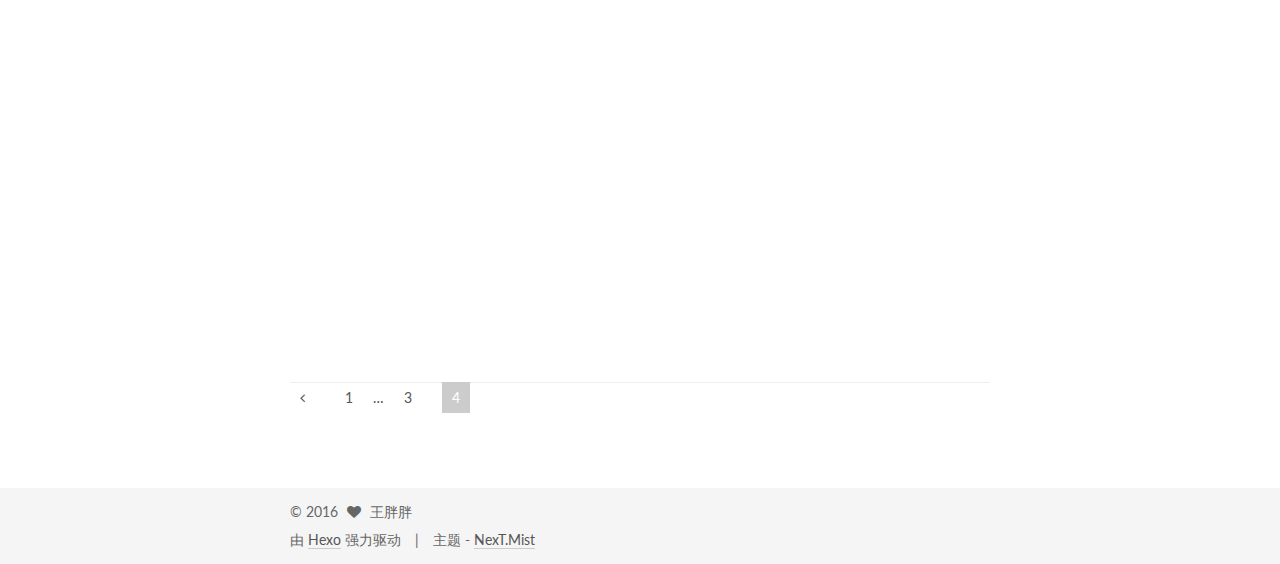
<file: page/4/index.html>
<!doctype html>



  


<html class="theme-next mist use-motion">
<head>
  <meta charset="UTF-8"/>
<meta http-equiv="X-UA-Compatible" content="IE=edge,chrome=1" />
<meta name="viewport" content="width=device-width, initial-scale=1, maximum-scale=1"/>



<meta http-equiv="Cache-Control" content="no-transform" />
<meta http-equiv="Cache-Control" content="no-siteapp" />












  
  
  <link href="/vendors/fancybox/source/jquery.fancybox.css?v=2.1.5" rel="stylesheet" type="text/css" />




  
  
  
  

  
    
    
  

  

  

  

  

  
    
    
    <link href="//fonts.googleapis.com/css?family=Lato:300,300italic,400,400italic,700,700italic&subset=latin,latin-ext" rel="stylesheet" type="text/css">
  






<link href="/vendors/font-awesome/css/font-awesome.min.css?v=4.4.0" rel="stylesheet" type="text/css" />

<link href="/css/main.css?v=5.0.1" rel="stylesheet" type="text/css" />


  <meta name="keywords" content="Hexo, NexT" />








  <link rel="shortcut icon" type="image/x-icon" href="/favicon.ico?v=5.0.1" />






<meta name="description" content="Born in 1994. Study in NEU.">
<meta property="og:type" content="website">
<meta property="og:title" content="WangDiYi' Blog">
<meta property="og:url" content="http://yoursite.com/page/4/index.html">
<meta property="og:site_name" content="WangDiYi' Blog">
<meta property="og:description" content="Born in 1994. Study in NEU.">
<meta name="twitter:card" content="summary">
<meta name="twitter:title" content="WangDiYi' Blog">
<meta name="twitter:description" content="Born in 1994. Study in NEU.">



<script type="text/javascript" id="hexo.configuration">
  var NexT = window.NexT || {};
  var CONFIG = {
    scheme: 'Mist',
    sidebar: {"position":"right","display":"always"},
    fancybox: true,
    motion: true,
    duoshuo: {
      userId: 0,
      author: '博主'
    }
  };
</script>

  <title> WangDiYi' Blog </title>
</head>

<body itemscope itemtype="http://schema.org/WebPage" lang="zh-Hans">

  










  
  
    
  

  <div class="container one-collumn sidebar-position-right 
   page-home 
 ">
    <div class="headband"></div>

    <header id="header" class="header" itemscope itemtype="http://schema.org/WPHeader">
      <div class="header-inner"><div class="site-meta ">
  

  <div class="custom-logo-site-title">
    <a href="/"  class="brand" rel="start">
      <span class="logo-line-before"><i></i></span>
      <span class="site-title">WangDiYi' Blog</span>
      <span class="logo-line-after"><i></i></span>
    </a>
  </div>
  <p class="site-subtitle">Born in 1994. Study in NEU.</p>
</div>

<div class="site-nav-toggle">
  <button>
    <span class="btn-bar"></span>
    <span class="btn-bar"></span>
    <span class="btn-bar"></span>
  </button>
</div>

<nav class="site-nav">
  

  
    <ul id="menu" class="menu">
      
        
        <li class="menu-item menu-item-home">
          <a href="/" rel="section">
            
              <i class="menu-item-icon fa fa-fw fa-home"></i> <br />
            
            首页
          </a>
        </li>
      
        
        <li class="menu-item menu-item-categories">
          <a href="/categories" rel="section">
            
              <i class="menu-item-icon fa fa-fw fa-th"></i> <br />
            
            分类
          </a>
        </li>
      
        
        <li class="menu-item menu-item-about">
          <a href="/about" rel="section">
            
              <i class="menu-item-icon fa fa-fw fa-user"></i> <br />
            
            关于
          </a>
        </li>
      
        
        <li class="menu-item menu-item-archives">
          <a href="/archives" rel="section">
            
              <i class="menu-item-icon fa fa-fw fa-archive"></i> <br />
            
            归档
          </a>
        </li>
      
        
        <li class="menu-item menu-item-tags">
          <a href="/tags" rel="section">
            
              <i class="menu-item-icon fa fa-fw fa-tags"></i> <br />
            
            标签
          </a>
        </li>
      

      
    </ul>
  

  
</nav>

 </div>
    </header>

    <main id="main" class="main">
      <div class="main-inner">
        <div class="content-wrap">
          <div id="content" class="content">
            
  <section id="posts" class="posts-expand">
    
      

  
  

  
  
  

  <article class="post post-type-normal " itemscope itemtype="http://schema.org/Article">

    
      <header class="post-header">

        
        
          <h1 class="post-title" itemprop="name headline">
            
            
              
                
                <a class="post-title-link" href="/2015/01/24/e8-bf-9f-e6-9d-a5-e7-9a-842014-e6-80-bb-e7-bb-93/" itemprop="url">
                  迟来的2014总结
                </a>
              
            
          </h1>
        

        <div class="post-meta">
          <span class="post-time">
            <span class="post-meta-item-icon">
              <i class="fa fa-calendar-o"></i>
            </span>
            <span class="post-meta-item-text">发表于</span>
            <time itemprop="dateCreated" datetime="2015-01-24T22:41:56-05:00" content="2015-01-24">
              2015-01-24
            </time>
          </span>

          
            <span class="post-category" >
              &nbsp; | &nbsp;
              <span class="post-meta-item-icon">
                <i class="fa fa-folder-o"></i>
              </span>
              <span class="post-meta-item-text">分类于</span>
              
                <span itemprop="about" itemscope itemtype="https://schema.org/Thing">
                  <a href="/categories/生活/" itemprop="url" rel="index">
                    <span itemprop="name">生活</span>
                  </a>
                </span>

                
                

              
            </span>
          

          
            
          

          

          
          

          
        </div>
      </header>
    


    <div class="post-body" itemprop="articleBody">

      
      

      
        
          <p>2014发生了太多事情，做了太多决定，有对的有错的但是我不后悔。</p>
<p>上半年让我至今记忆犹新的就两件事，第一个是打大班赛没出现，让我难受了好几天，我觉得真是我的锅，最后刚愎自用不传球，一个人拖垮了一个队，事实证明我一打全场就是怂，或者准确说是有劲使不出来的感觉，挺后悔的，没好好赢一场比赛。第二件事是恋爱谈崩了，看了一场同桌的你，直接导致长期经营不善的感情走向了终结，还是我的锅，没啥不能承认的。
          <div class="post-more-link text-center">
            <a class="btn" href="/2015/01/24/e8-bf-9f-e6-9d-a5-e7-9a-842014-e6-80-bb-e7-bb-93/#more" rel="contents">
              阅读全文 &raquo;
            </a>
          </div>
        
      
    </div>

    <div>
      
    </div>

    <div>
      
    </div>

    <footer class="post-footer">
      

      

      
      
        <div class="post-eof"></div>
      
    </footer>
  </article>


    
      

  
  

  
  
  

  <article class="post post-type-normal " itemscope itemtype="http://schema.org/Article">

    
      <header class="post-header">

        
        
          <h1 class="post-title" itemprop="name headline">
            
            
              
                
                <a class="post-title-link" href="/2015/01/16/e6-85-8c-e4-b9-b1-e7-9a-84-e4-bb-8a-e5-a4-a9/" itemprop="url">
                  慌乱的今天
                </a>
              
            
          </h1>
        

        <div class="post-meta">
          <span class="post-time">
            <span class="post-meta-item-icon">
              <i class="fa fa-calendar-o"></i>
            </span>
            <span class="post-meta-item-text">发表于</span>
            <time itemprop="dateCreated" datetime="2015-01-16T20:41:04-05:00" content="2015-01-16">
              2015-01-16
            </time>
          </span>

          
            <span class="post-category" >
              &nbsp; | &nbsp;
              <span class="post-meta-item-icon">
                <i class="fa fa-folder-o"></i>
              </span>
              <span class="post-meta-item-text">分类于</span>
              
                <span itemprop="about" itemscope itemtype="https://schema.org/Thing">
                  <a href="/categories/生活/" itemprop="url" rel="index">
                    <span itemprop="name">生活</span>
                  </a>
                </span>

                
                

              
            </span>
          

          
            
          

          

          
          

          
        </div>
      </header>
    


    <div class="post-body" itemprop="articleBody">

      
      

      
        
          <p>今天上午考通原，本以为妥妥的能在考前做好十足的准备，万万没想到。最后还是拖到了考试前的半个小时。我真的是非常痛恨这种慌乱的感觉，但是一直也没能克服拖延这个坏毛病。上学以来每次考试都是临时抱佛脚，这次虽然复习的周期长了，但是效率仍然低得惊人，从12.14号开始复习以来，我至少浪费了百分之六十原本我计划用来复习的时间。如果不是今年痛改前非决定提前开始复习，我大概知道考完试也复习不完。
          <div class="post-more-link text-center">
            <a class="btn" href="/2015/01/16/e6-85-8c-e4-b9-b1-e7-9a-84-e4-bb-8a-e5-a4-a9/#more" rel="contents">
              阅读全文 &raquo;
            </a>
          </div>
        
      
    </div>

    <div>
      
    </div>

    <div>
      
    </div>

    <footer class="post-footer">
      

      

      
      
        <div class="post-eof"></div>
      
    </footer>
  </article>


    
      

  
  

  
  
  

  <article class="post post-type-normal " itemscope itemtype="http://schema.org/Article">

    
      <header class="post-header">

        
        
          <h1 class="post-title" itemprop="name headline">
            
            
              
                
                <a class="post-title-link" href="/2015/01/13/e5-bf-99/" itemprop="url">
                  忙
                </a>
              
            
          </h1>
        

        <div class="post-meta">
          <span class="post-time">
            <span class="post-meta-item-icon">
              <i class="fa fa-calendar-o"></i>
            </span>
            <span class="post-meta-item-text">发表于</span>
            <time itemprop="dateCreated" datetime="2015-01-13T22:40:17-05:00" content="2015-01-13">
              2015-01-13
            </time>
          </span>

          
            <span class="post-category" >
              &nbsp; | &nbsp;
              <span class="post-meta-item-icon">
                <i class="fa fa-folder-o"></i>
              </span>
              <span class="post-meta-item-text">分类于</span>
              
                <span itemprop="about" itemscope itemtype="https://schema.org/Thing">
                  <a href="/categories/生活/" itemprop="url" rel="index">
                    <span itemprop="name">生活</span>
                  </a>
                </span>

                
                

              
            </span>
          

          
            
          

          

          
          

          
        </div>
      </header>
    


    <div class="post-body" itemprop="articleBody">

      
      

      
        
          
            <p>明天选课，后天开始考试，虽然这次复习的还好，但是仍然有那种每每想起就心绞痛的感觉。非常非常的不爽，每次到了考试之前都会有这种荒废感奈何平时就是提不起尽头。这个学期比之前稍有了进展，至少这次我提前一个月开始了复习。不是自欺欺人地在自习室玩手机，而是实打实地复习。所以比以前多了一份坦然，我知道我真的有比别人多付出地东西，我也知道我会有收获。但是同时我也在警告自己，别做某些人一样的利己主义者，别认为帮助他人是浪费时间，别觉得别人不好是一件令人愉快的事情。谨此。</p>
<p>保持心情愉快。</p>
<p>一月十三日上午更新，选课成功抢到所有想要的课。很顺利，接下来就是考试了。再接再厉。</p>

          
        
      
    </div>

    <div>
      
    </div>

    <div>
      
    </div>

    <footer class="post-footer">
      

      

      
      
        <div class="post-eof"></div>
      
    </footer>
  </article>


    
      

  
  

  
  
  

  <article class="post post-type-normal " itemscope itemtype="http://schema.org/Article">

    
      <header class="post-header">

        
        
          <h1 class="post-title" itemprop="name headline">
            
            
              
                
                <a class="post-title-link" href="/2015/01/03/e5-86-99-e5-9c-a8-e5-bb-ba-e7-ab-8b-e4-b9-8b-e5-88-9d-e7-9a-84-e8-af-9d/" itemprop="url">
                  写在建立之初的话
                </a>
              
            
          </h1>
        

        <div class="post-meta">
          <span class="post-time">
            <span class="post-meta-item-icon">
              <i class="fa fa-calendar-o"></i>
            </span>
            <span class="post-meta-item-text">发表于</span>
            <time itemprop="dateCreated" datetime="2015-01-03T22:39:26-05:00" content="2015-01-03">
              2015-01-03
            </time>
          </span>

          
            <span class="post-category" >
              &nbsp; | &nbsp;
              <span class="post-meta-item-icon">
                <i class="fa fa-folder-o"></i>
              </span>
              <span class="post-meta-item-text">分类于</span>
              
                <span itemprop="about" itemscope itemtype="https://schema.org/Thing">
                  <a href="/categories/生活/" itemprop="url" rel="index">
                    <span itemprop="name">生活</span>
                  </a>
                </span>

                
                

              
            </span>
          

          
            
          

          

          
          

          
        </div>
      </header>
    


    <div class="post-body" itemprop="articleBody">

      
      

      
        
          
            <p>这是我的第一篇日志，纪录一下我建立这个Blog，作为一个一向说得多做得少的人，能坚持作出这个东西我觉得也算是是一个不大不小的成就了。一开始做个网站只是觉得很帅，后来发现其实真的非常有意思，而且可以学到一些真正能够投入应用的东西。网站还有很多功能没有加，有时间一定会做。我暂时还不会怎么添加一个评论功能，感兴趣可以来我的主页逛逛<a href="http://imdiyi.com/" target="_blank" rel="external">imdiyi.com</a>想聊聊可以给我发邮件。邮箱就在blog首页里面写好了。（在我还没宣传这个blog的阶段如果你们看到这篇文章那说明我们真的超级有缘，请联系我！）</p>
<p>最近临近大三期末，复习百无聊赖所以抽时间建立了这么一个blog，希望建立之后能够坚持使用下去，记录自己生活学习上面的点点滴滴。</p>
<p>对了，特别感谢西奇为我提供硬件支持，省了我一大笔钱，欢迎去踩这他的主页<a href="http://www.imxiqi.com/" target="_blank" rel="external">www.imxiqi.com</a></p>
<p>最后，时刻牢记，保持心情愉快。</p>

          
        
      
    </div>

    <div>
      
    </div>

    <div>
      
    </div>

    <footer class="post-footer">
      

      

      
      
        <div class="post-eof"></div>
      
    </footer>
  </article>


    
  </section>

  
  <nav class="pagination">
    <a class="extend prev" rel="prev" href="/page/3/"><i class="fa fa-angle-left"></i></a><a class="page-number" href="/">1</a><span class="space">&hellip;</span><a class="page-number" href="/page/3/">3</a><span class="page-number current">4</span>
  </nav>



          </div>
          


          

        </div>
        
          
  
  <div class="sidebar-toggle">
    <div class="sidebar-toggle-line-wrap">
      <span class="sidebar-toggle-line sidebar-toggle-line-first"></span>
      <span class="sidebar-toggle-line sidebar-toggle-line-middle"></span>
      <span class="sidebar-toggle-line sidebar-toggle-line-last"></span>
    </div>
  </div>

  <aside id="sidebar" class="sidebar">
    <div class="sidebar-inner">

      

      

      <section class="site-overview sidebar-panel  sidebar-panel-active ">
        <div class="site-author motion-element" itemprop="author" itemscope itemtype="http://schema.org/Person">
          <img class="site-author-image" itemprop="image"
               src="/images/avatar.jpg"
               alt="王胖胖" />
          <p class="site-author-name" itemprop="name">王胖胖</p>
          <p class="site-description motion-element" itemprop="description">Born in 1994. Study in NEU.</p>
        </div>
        <nav class="site-state motion-element">
          <div class="site-state-item site-state-posts">
            <a href="/archives">
              <span class="site-state-item-count">34</span>
              <span class="site-state-item-name">日志</span>
            </a>
          </div>

          
            <div class="site-state-item site-state-categories">
              <a href="/categories">
                <span class="site-state-item-count">2</span>
                <span class="site-state-item-name">分类</span>
              </a>
            </div>
          

          
            <div class="site-state-item site-state-tags">
              <a href="/tags">
                <span class="site-state-item-count">4</span>
                <span class="site-state-item-name">标签</span>
              </a>
            </div>
          

        </nav>

        

        <div class="links-of-author motion-element">
          
            
              <span class="links-of-author-item">
                <a href="https://github.com/iyidgnaw" target="_blank" title="github">
                  
                    <i class="fa fa-fw fa-globe"></i>
                  
                  github
                </a>
              </span>
            
              <span class="links-of-author-item">
                <a href="http://weibo.com/u/1660880880/home?wvr=5" target="_blank" title="weibo">
                  
                    <i class="fa fa-fw fa-globe"></i>
                  
                  weibo
                </a>
              </span>
            
              <span class="links-of-author-item">
                <a href="https://www.zhihu.com/people/hui-hui-hui-de-qi-shi" target="_blank" title="zhihu">
                  
                    <i class="fa fa-fw fa-globe"></i>
                  
                  zhihu
                </a>
              </span>
            
              <span class="links-of-author-item">
                <a href="http://imdiyi.com/" target="_blank" title="My Homepage">
                  
                    <i class="fa fa-fw fa-globe"></i>
                  
                  My Homepage
                </a>
              </span>
            
          
        </div>

        
        

        
        
          <div class="links-of-blogroll motion-element links-of-blogroll-inline">
            <div class="links-of-blogroll-title">
              <i class="fa  fa-fw fa-globe"></i>
              Links
            </div>
            <ul class="links-of-blogroll-list">
              
                <li class="links-of-blogroll-item">
                  <a href="http://www.imxiqi.com" title="西奇" target="_blank">西奇</a>
                </li>
              
                <li class="links-of-blogroll-item">
                  <a href="http://wuyuebupt.github.io/" title="吴岳" target="_blank">吴岳</a>
                </li>
              
            </ul>
          </div>
        

      </section>

      

    </div>
  </aside>


        
      </div>
    </main>

    <footer id="footer" class="footer">
      <div class="footer-inner">
        <div class="copyright" >
  
  &copy; 
  <span itemprop="copyrightYear">2016</span>
  <span class="with-love">
    <i class="fa fa-heart"></i>
  </span>
  <span class="author" itemprop="copyrightHolder">王胖胖</span>
</div>

<div class="powered-by">
  由 <a class="theme-link" href="http://hexo.io">Hexo</a> 强力驱动
</div>

<div class="theme-info">
  主题 -
  <a class="theme-link" href="https://github.com/iissnan/hexo-theme-next">
    NexT.Mist
  </a>
</div>

        

        
      </div>
    </footer>

    <div class="back-to-top">
      <i class="fa fa-arrow-up"></i>
    </div>
  </div>

  

<script type="text/javascript">
  if (Object.prototype.toString.call(window.Promise) !== '[object Function]') {
    window.Promise = null;
  }
</script>









  



  
  <script type="text/javascript" src="/vendors/jquery/index.js?v=2.1.3"></script>

  
  <script type="text/javascript" src="/vendors/fastclick/lib/fastclick.min.js?v=1.0.6"></script>

  
  <script type="text/javascript" src="/vendors/jquery_lazyload/jquery.lazyload.js?v=1.9.7"></script>

  
  <script type="text/javascript" src="/vendors/velocity/velocity.min.js?v=1.2.1"></script>

  
  <script type="text/javascript" src="/vendors/velocity/velocity.ui.min.js?v=1.2.1"></script>

  
  <script type="text/javascript" src="/vendors/fancybox/source/jquery.fancybox.pack.js?v=2.1.5"></script>


  


  <script type="text/javascript" src="/js/src/utils.js?v=5.0.1"></script>

  <script type="text/javascript" src="/js/src/motion.js?v=5.0.1"></script>



  
  

  

  


  <script type="text/javascript" src="/js/src/bootstrap.js?v=5.0.1"></script>



  



  



  
  
  

  

  

</body>
</html>
</file>
<file: css/app.css>
@font-face {
  font-family: 'Source Code Pro';
  font-style: normal;
  font-weight: 400;
  src: local("Source Code Pro"), local("SourceCodePro-Regular"), url(http://7xrcp8.com1.z0.glb.clouddn.com/Source%20Code%20Pro.woff) format("woff"); }

* {
  box-sizing: border-box; }

html, body {
  height: 100%;
  width: 100%; }

html {
  font-size: 16px; }

body {
  margin: 0;
  font-family: PingFang SC, Verdana, Helvetica Neue, Microsoft Yahei, Hiragino Sans GB, Microsoft Sans Serif, WenQuanYi Micro Hei, sans-serif;
  -webkit-font-smoothing: antialiased; }

a {
  text-decoration: none;
  color: inherit; }

/* https://github.com/twitter/twemoji#inline-styles */
img.emoji {
  height: 1em;
  width: 1em;
  margin: 0 .05em 0 .1em;
  vertical-align: -0.2em; }

.grid {
  display: flex;
  align-items: center; }

.grid-item {
  flex: 1; }

.app-nav {
  position: absolute;
  top: 0;
  right: 0;
  margin: 15px; }
  .app-nav a {
    color: #5badf0;
    text-transform: capitalize;
    padding: 6px 10px; }
  .app-nav .active {
    background-color: #5badf0;
    color: #fff; }

.app-header {
  text-align: center; }
  .app-header .banner {
    position: relative;
    overflow: hidden;
    z-index: -1024;
    background-color: #f6f6f6;
    background-size: cover;
    background-repeat: no-repeat; }
    .app-header .banner .placeholder {
      padding-bottom: 33.3%; }
    .app-header .banner img {
      position: absolute;
      top: 0;
      left: 0;
      width: 100%;
      opacity: 0;
      transition: opacity 2s linear; }
    .app-header .banner img.loaded {
      opacity: 1; }
    .app-header .banner .banner-small {
      filter: blur(50px);
      -webkit-filter: blur(25px); }
  .app-header .description .avatar {
    width: 100px;
    height: 100px;
    margin-top: -50px;
    border-radius: 50%;
    border: 4px solid #fff; }
  .app-header .description .title {
    font-size: 1.875rem;
    font-weight: 600;
    letter-spacing: 1px;
    color: #222;
    margin: 0;
    padding: 15px; }
  .app-header .description .subtitle {
    margin: 0;
    letter-spacing: 1px;
    font-size: .9rem;
    color: #1315CF;
    padding-bottom: 15px; }
  .app-header .social-list {
    margin: 0;
    margin-top: 15px;
    padding: 0;
    list-style: none; }
  .app-header .social-list a {
    color: #5badf0;
    padding: 8px 12px; }

main.index {
  max-width: 700px;
  margin: 0 auto;
  padding: 15px; }
  main.index article {
    margin-top: 45px; }
  main.index .article-entry {
    padding: 15px 0 30px 0; }
  main.index .article-title {
    margin: 0;
    padding-top: 30px;
    text-transform: capitalize; }
  main.index .article-date {
    color: #aaa; }
  main.index .page-nav {
    text-align: center;
    margin-top: 45px;
    font-size: 1.25rem; }
    main.index .page-nav .page-number {
      padding: 5px;
      color: #5badf0; }
    main.index .page-nav .current {
      color: inherit; }
    main.index .page-nav .extend {
      padding: 0 15px;
      color: #5badf0; }

main.archive {
  max-width: 500px;
  padding: 90px 15px 0 15px;
  margin: 0 auto; }
  main.archive article {
    margin-top: 30px; }
  main.archive .article-title {
    margin: 0;
    font-size: 1.2rem;
    text-transform: capitalize; }
  main.archive .article-meta {
    padding-left: 30px; }
    main.archive .article-meta .article-date {
      color: #aaa; }
  main.archive .page-nav {
    text-align: center;
    margin-top: 90px;
    font-size: 1.25rem; }
    main.archive .page-nav .page-number {
      padding: 5px;
      color: #5badf0; }
    main.archive .page-nav .current {
      color: inherit; }
    main.archive .page-nav .extend {
      padding: 0 15px;
      color: #5badf0; }

main.post {
  max-width: 700px;
  margin: 0 auto;
  padding: 15px; }
  main.post article {
    padding-top: 45px;
    line-height: 1.7; }
  main.post .article-entry {
    margin-top: 75px;
    /* * markdown it -> anchors in config.yml */ }
    main.post .article-entry > h2, main.post .article-entry > h3, main.post .article-entry > h4, main.post .article-entry > h5, main.post .article-entry > h6 {
      margin-bottom: 1rem; }
    main.post .article-entry > h2 {
      margin-top: 3rem; }
    main.post .article-entry > h3 {
      margin-top: 2rem; }
    main.post .article-entry > h4 {
      margin-top: 1.5rem; }
    main.post .article-entry a {
      color: #5badf0; }
    main.post .article-entry a.header-anchor {
      margin-right: .5rem;
      display: none; }
    main.post .article-entry > h2 a.header-anchor {
      display: inline; }
    main.post .article-entry > h3:hover .header-anchor,
    main.post .article-entry > h4:hover .header-anchor,
    main.post .article-entry > h5:hover .header-anchor,
    main.post .article-entry > h6:hover .header-anchor {
      display: inline; }
    main.post .article-entry img {
      max-width: 700px; }
  main.post .article-title {
    margin: 0;
    text-align: center;
    text-transform: capitalize;
    padding-top: 30px; }
  main.post .article-date {
    text-align: center;
    text-transform: uppercase;
    letter-spacing: 2px;
    color: #aaa; }
  main.post .article-comment {
    margin-top: 90px; }

.app-footer {
  height: 80px;
  margin-top: 45px;
  padding: 15px;
  text-align: center;
  color: #666;
  font-size: .9rem; }
  .app-footer p {
    margin: 0;
    padding: 3px;
    font-style: italic; }
  .app-footer a {
    color: #666; }

.page {
  max-width: 700px;
  margin: 0 auto;
  padding: 15px;
  padding-top: 90px;
  line-height: 1.7; }
  .page h1, .page h2 {
    border-bottom: 1px solid #eee;
    margin-top: 2.5rem;
    padding-bottom: .3rem; }
  .page h2 {
    font-size: 1.75rem; }
  .page a {
    color: #5badf0; }
  .page li {
    margin-left: 15px; }

.sharing {
  margin: 90px 0;
  padding: 15px 0;
  border-top: 1px solid #ddd;
  border-bottom: 1px solid #ddd; }
  .sharing .profile .avatar {
    padding: 15px;
    width: 70px;
    height: 70px;
    border-radius: 50%; }
  .sharing .profile .title {
    margin: 0;
    font-style: italic;
    font-size: 1rem; }
  .sharing .profile .subtitle {
    margin: 0;
    padding: 5px 0;
    font-size: .8rem;
    font-style: italic;
    color: #999; }
  .sharing .share-btns > p {
    margin: 15px;
    color: #EB298C;
    font-style: italic;
    text-transform: capitalize; }

.code-block, .article-entry pre, .article-entry .highlight {
  background: #2d2d2d;
  margin: 1.6rem 0;
  padding: 3rem 1.8rem;
  border-style: solid;
  border-width: 1px 0;
  overflow: auto;
  color: #ccc;
  line-height: 20px; }

.line-numbers, .article-entry .highlight .gutter pre {
  color: #666;
  font-size: 0.9rem; }

.article-entry pre, .article-entry code {
  font-family: "Source Code Pro", Consolas, Monaco, Menlo, monospace; }

.article-entry code {
  background: rgba(0, 0, 0, 0.07);
  color: #EB298C;
  padding: 2px 3px;
  border-radius: 2px; }

.article-entry pre code {
  background: none;
  text-shadow: none;
  padding: 0; }

.article-entry blockquote {
  color: #aaa;
  margin: 2.5rem 1rem;
  padding: 0 0 0 30px;
  border-left: 4px solid #aaa; }
  .article-entry blockquote p {
    margin: 0; }

.article-entry table {
  margin: 15px 0;
  border-collapse: collapse; }
  .article-entry table tr {
    border-top: 1px solid #ccc;
    background-color: #fff; }
  .article-entry table th, .article-entry table td {
    border: 1px solid #ddd;
    padding: 6px 13px; }

.article-entry .highlight pre {
  border: none;
  margin: 0;
  padding: 0; }

.article-entry .highlight table {
  margin: 0;
  width: auto; }

.article-entry .highlight td {
  border: none;
  padding: 0; }

.article-entry .highlight tr {
  border: 0; }

.article-entry .highlight figcaption {
  font-size: 0.85em;
  color: #999;
  line-height: 1em;
  margin-bottom: 1em; }
  .article-entry .highlight figcaption a {
    float: right; }

.article-entry .highlight .gutter pre {
  text-align: right;
  padding-right: 20px; }

.article-entry .highlight .line {
  height: 20px; }

pre .comment,
pre .title {
  color: #999; }

pre .variable,
pre .attribute,
pre .tag,
pre .regexp,
pre .ruby .constant,
pre .xml .tag, pre .title,
pre .xml .pi,
pre .xml .doctype,
pre .html .doctype,
pre .css .id,
pre .css .class,
pre .css .pseudo {
  color: #f2777a; }

pre .number,
pre .preprocessor,
pre .built_in,
pre .literal,
pre .params,
pre .constant {
  color: #f99157; }

pre .class,
pre .ruby .class .title,
pre .css .rules .attribute {
  color: #99cc99; }

pre .string,
pre .value,
pre .inheritance,
pre .header,
pre .ruby .symbol,
pre .xml .cdata {
  color: #99cc99; }

pre .css .hexcolor {
  color: #66cccc; }

pre .function,
pre .python .decorator,
pre .python .title,
pre .ruby .function .title,
pre .ruby .title .keyword,
pre .perl .sub,
pre .javascript .title,
pre .coffeescript .title {
  color: #6699cc; }

pre .keyword,
pre .javascript .function {
  color: #cc99cc; }

.back-to-home {
  position: absolute;
  top: 0;
  right: 0;
  margin: 15px;
  padding: 8px 12px;
  background-color: #5badf0;
  color: #fff;
  text-align: center;
  font-size: .9rem; }
</file>
<file: css/main.css>
/* normalize.css v3.0.2 | MIT License | git.io/normalize */
html {
  font-family: sans-serif; /* 1 */
  -ms-text-size-adjust: 100%; /* 2 */
  -webkit-text-size-adjust: 100%; /* 2 */
}
body {
  margin: 0;
}
article,
aside,
details,
figcaption,
figure,
footer,
header,
hgroup,
main,
menu,
nav,
section,
summary {
  display: block;
}
audio,
canvas,
progress,
video {
  display: inline-block; /* 1 */
  vertical-align: baseline; /* 2 */
}
audio:not([controls]) {
  display: none;
  height: 0;
}
[hidden],
template {
  display: none;
}
a {
  background-color: transparent;
}
a:active,
a:hover {
  outline: 0;
}
abbr[title] {
  border-bottom: 1px dotted;
}
b,
strong {
  font-weight: bold;
}
dfn {
  font-style: italic;
}
h1 {
  font-size: 2em;
  margin: 0.67em 0;
}
mark {
  background: #ff0;
  color: #000;
}
small {
  font-size: 80%;
}
sub,
sup {
  font-size: 75%;
  line-height: 0;
  position: relative;
  vertical-align: baseline;
}
sup {
  top: -0.5em;
}
sub {
  bottom: -0.25em;
}
img {
  border: 0;
}
svg:not(:root) {
  overflow: hidden;
}
figure {
  margin: 1em 40px;
}
hr {
  -moz-box-sizing: content-box;
  box-sizing: content-box;
  height: 0;
}
pre {
  overflow: auto;
}
code,
kbd,
pre,
samp {
  font-family: monospace, monospace;
  font-size: 1em;
}
button,
input,
optgroup,
select,
textarea {
  color: inherit; /* 1 */
  font: inherit; /* 2 */
  margin: 0; /* 3 */
}
button {
  overflow: visible;
}
button,
select {
  text-transform: none;
}
button,
html input[type="button"],
input[type="reset"],
input[type="submit"] {
  -webkit-appearance: button; /* 2 */
  cursor: pointer; /* 3 */
}
button[disabled],
html input[disabled] {
  cursor: default;
}
button::-moz-focus-inner,
input::-moz-focus-inner {
  border: 0;
  padding: 0;
}
input {
  line-height: normal;
}
input[type="checkbox"],
input[type="radio"] {
  box-sizing: border-box; /* 1 */
  padding: 0; /* 2 */
}
input[type="number"]::-webkit-inner-spin-button,
input[type="number"]::-webkit-outer-spin-button {
  height: auto;
}
input[type="search"] {
  -webkit-appearance: textfield; /* 1 */
  -moz-box-sizing: content-box;
  -webkit-box-sizing: content-box; /* 2 */
  box-sizing: content-box;
}
input[type="search"]::-webkit-search-cancel-button,
input[type="search"]::-webkit-search-decoration {
  -webkit-appearance: none;
}
fieldset {
  border: 1px solid #c0c0c0;
  margin: 0 2px;
  padding: 0.35em 0.625em 0.75em;
}
legend {
  border: 0; /* 1 */
  padding: 0; /* 2 */
}
textarea {
  overflow: auto;
}
optgroup {
  font-weight: bold;
}
table {
  border-collapse: collapse;
  border-spacing: 0;
}
td,
th {
  padding: 0;
}
::selection {
  background: #262a30;
  color: #fff;
}
body {
  position: relative;
  font-family: 'Lato', "PingFang SC", "Microsoft YaHei", sans-serif;
  font-size: 14px;
  line-height: 2;
  color: #555;
  background: #fff;
}
@media (max-width: 767px) {
  body {
    padding-right: 0 !important;
  }
}
@media (min-width: 768px) and (max-width: 991px) {
  body {
    padding-right: 0 !important;
  }
}
@media (min-width: 1600px) {
  body {
    font-size: 16px;
  }
}
h1,
h2,
h3,
h4,
h5,
h6 {
  margin: 0;
  padding: 0;
  font-weight: bold;
  line-height: 1.5;
  font-family: 'Lato', "PingFang SC", "Microsoft YaHei", sans-serif;
}
h2,
h3,
h4,
h5,
h6 {
  margin: 20px 0 15px;
}
h1 {
  font-size: 24px;
}
@media (max-width: 767px) {
  h1 {
    font-size: 20px;
  }
}
h2 {
  font-size: 22px;
}
@media (max-width: 767px) {
  h2 {
    font-size: 18px;
  }
}
h3 {
  font-size: 20px;
}
@media (max-width: 767px) {
  h3 {
    font-size: 16px;
  }
}
h4 {
  font-size: 18px;
}
@media (max-width: 767px) {
  h4 {
    font-size: 14px;
  }
}
h5 {
  font-size: 16px;
}
@media (max-width: 767px) {
  h5 {
    font-size: 12px;
  }
}
h6 {
  font-size: 14px;
}
@media (max-width: 767px) {
  h6 {
    font-size: 10px;
  }
}
p {
  margin: 0 0 25px 0;
}
a {
  color: #555;
  text-decoration: none;
  border-bottom: 1px solid #999;
  word-wrap: break-word;
}
a:hover {
  color: #222;
  border-bottom-color: #222;
}
ul {
  list-style: none;
}
blockquote {
  margin: 0;
  padding: 0;
}
img {
  display: block;
  margin: auto;
  max-width: 100%;
  height: auto;
}
hr {
  margin: 40px 0;
  height: 3px;
  border: none;
  background-color: #ddd;
  background-image: repeating-linear-gradient(-45deg, #fff, #fff 4px, transparent 4px, transparent 8px);
}
blockquote {
  padding: 0 15px;
  color: #666;
  border-left: 4px solid #ddd;
}
blockquote cite::before {
  content: "-";
  padding: 0 5px;
}
dt {
  font-weight: 700;
}
dd {
  margin: 0;
  padding: 0;
}
.text-left {
  text-align: left;
}
.text-center {
  text-align: center;
}
.text-right {
  text-align: right;
}
.text-justify {
  text-align: justify;
}
.text-nowrap {
  white-space: nowrap;
}
.text-lowercase {
  text-transform: lowercase;
}
.text-uppercase {
  text-transform: uppercase;
}
.text-capitalize {
  text-transform: capitalize;
}
.center-block {
  display: block;
  margin-left: auto;
  margin-right: auto;
}
.clearfix:before,
.clearfix:after {
  content: " ";
  display: table;
}
.clearfix:after {
  clear: both;
}
.pullquote {
  width: 45%;
}
.pullquote.left {
  float: left;
  margin-left: 5px;
  margin-right: 10px;
}
.pullquote.right {
  float: right;
  margin-left: 10px;
  margin-right: 5px;
}
.affix.affix.affix {
  position: fixed;
}
.translation {
  margin-top: -20px;
  font-size: 14px;
  color: #999;
}
.scrollbar-measure {
  width: 100px;
  height: 100px;
  overflow: scroll;
  position: absolute;
  top: -9999px;
}
.use-motion .motion-element {
  opacity: 0;
}
#local-search-input {
  padding: 3px;
  border: none;
  text-indent: 14px;
  border-radius: 0;
  width: 140px;
  outline: none;
  border-bottom: 1px solid #999;
  background: inherit;
  opacity: 0.5;
}
#local-search-input:focus {
  opacity: 1;
}
.search-icon {
  position: absolute;
  top: 9px;
}
table {
  margin: 20px 0;
  width: 100%;
  border-collapse: collapse;
  border-spacing: 0;
  border: 1px solid #ddd;
  font-size: 14px;
  table-layout: fixed;
  word-wrap: break-all;
}
table>tbody>tr:nth-of-type(odd) {
  background-color: #f9f9f9;
}
table>tbody>tr:hover {
  background-color: #f5f5f5;
}
caption,
th,
td {
  padding: 8px;
  text-align: left;
  vertical-align: middle;
  font-weight: normal;
}
th,
td {
  border-bottom: 3px solid #ddd;
  border-right: 1px solid #eee;
}
th {
  padding-bottom: 10px;
  font-weight: 700;
}
td {
  border-bottom-width: 1px;
}
html,
body {
  height: 100%;
}
.container {
  position: relative;
  min-height: 100%;
}
.header-inner {
  margin: 0 auto;
  padding: 100px 0 70px;
  width: 700px;
}
@media (min-width: 1600px) {
  .container .header-inner {
    width: 900px;
  }
}
.main {
  padding-bottom: 150px;
}
.main-inner {
  margin: 0 auto;
  width: 700px;
}
@media (min-width: 1600px) {
  .container .main-inner {
    width: 900px;
  }
}
.footer {
  position: absolute;
  left: 0;
  bottom: 0;
  width: 100%;
  min-height: 50px;
}
.footer-inner {
  box-sizing: border-box;
  margin: 20px auto;
  width: 700px;
}
@media (min-width: 1600px) {
  .container .footer-inner {
    width: 900px;
  }
}
pre,
.highlight {
  overflow: auto;
  margin: 20px 0;
  padding: 15px;
  font-size: 13px;
  color: #4d4d4c;
  background: #f7f7f7;
  line-height: 1.6;
}
pre,
code {
  font-family: consolas, Menlo, "PingFang SC", "Microsoft YaHei", monospace;
}
code {
  padding: 2px 4px;
  word-break: break-all;
  color: #555;
  background: #eee;
  border-radius: 4px;
  font-size: 13px;
}
pre code {
  padding: 0;
  color: #4d4d4c;
  background: none;
  text-shadow: none;
}
.highlight pre {
  border: none;
  margin: 0;
  padding: 1px;
}
.highlight table {
  margin: 0;
  width: auto;
  border: none;
}
.highlight td {
  border: none;
  padding: 0;
}
.highlight figcaption {
  font-size: 1em;
  color: #4d4d4c;
  line-height: 1em;
  margin-bottom: 1em;
}
.highlight figcaption:before,
.highlight figcaption:after {
  content: " ";
  display: table;
}
.highlight figcaption:after {
  clear: both;
}
.highlight figcaption a {
  float: right;
  color: #4d4d4c;
}
.highlight figcaption a:hover {
  border-bottom-color: #4d4d4c;
}
.highlight .gutter pre {
  color: #666;
  text-align: right;
  padding-right: 20px;
}
.highlight .line {
  height: 20px;
}
.gist table {
  width: auto;
}
.gist table td {
  border: none;
}
pre .comment {
  color: #8e908c;
}
pre .variable,
pre .attribute,
pre .tag,
pre .regexp,
pre .ruby .constant,
pre .xml .tag .title,
pre .xml .pi,
pre .xml .doctype,
pre .html .doctype,
pre .css .id,
pre .css .class,
pre .css .pseudo {
  color: #c82829;
}
pre .number,
pre .preprocessor,
pre .built_in,
pre .literal,
pre .params,
pre .constant,
pre .command {
  color: #f5871f;
}
pre .ruby .class .title,
pre .css .rules .attribute,
pre .string,
pre .value,
pre .inheritance,
pre .header,
pre .ruby .symbol,
pre .xml .cdata,
pre .special,
pre .number,
pre .formula {
  color: #718c00;
}
pre .title,
pre .css .hexcolor {
  color: #3e999f;
}
pre .function,
pre .python .decorator,
pre .python .title,
pre .ruby .function .title,
pre .ruby .title .keyword,
pre .perl .sub,
pre .javascript .title,
pre .coffeescript .title {
  color: #4271ae;
}
pre .keyword,
pre .javascript .function {
  color: #8959a8;
}
.full-image.full-image.full-image {
  border: none;
  max-width: 100%;
  width: auto;
  margin: 20px auto;
}
@media (min-width: 992px) {
  .full-image.full-image.full-image {
    max-width: none;
    width: 126%;
    margin: 0 -13%;
  }
}
.blockquote-center,
.page-home .post-type-quote blockquote,
.page-post-detail .post-type-quote blockquote {
  position: relative;
  margin: 40px 0;
  padding: 0;
  border-left: none;
  text-align: center;
}
.blockquote-center::before,
.page-home .post-type-quote blockquote::before,
.page-post-detail .post-type-quote blockquote::before,
.blockquote-center::after,
.page-home .post-type-quote blockquote::after,
.page-post-detail .post-type-quote blockquote::after {
  position: absolute;
  content: ' ';
  display: block;
  width: 100%;
  height: 24px;
  opacity: 0.2;
  background-repeat: no-repeat;
  background-position: 0 -6px;
  background-size: 22px 22px;
}
.blockquote-center::before,
.page-home .post-type-quote blockquote::before,
.page-post-detail .post-type-quote blockquote::before {
  top: -20px;
  background-image: url("../images/quote-l.svg");
  border-top: 1px solid #ccc;
}
.blockquote-center::after,
.page-home .post-type-quote blockquote::after,
.page-post-detail .post-type-quote blockquote::after {
  bottom: -20px;
  background-image: url("../images/quote-r.svg");
  border-bottom: 1px solid #ccc;
  background-position: 100% 8px;
}
.blockquote-center p,
.page-home .post-type-quote blockquote p,
.page-post-detail .post-type-quote blockquote p,
.blockquote-center div,
.page-home .post-type-quote blockquote div,
.page-post-detail .post-type-quote blockquote div {
  text-align: center;
}
.post .post-body .group-picture img {
  box-sizing: border-box;
  padding: 0 3px;
  border: none;
}
.post .group-picture-row {
  overflow: hidden;
  margin-top: 6px;
}
.post .group-picture-row:first-child {
  margin-top: 0;
}
.post .group-picture-column {
  float: left;
}
.page-post-detail .post-body .group-picture-column {
  float: none;
  margin-top: 10px;
  width: auto !important;
}
.page-post-detail .post-body .group-picture-column img {
  margin: 0 auto;
}
.page-archive .group-picture-container {
  overflow: hidden;
}
.page-archive .group-picture-row {
  float: left;
}
.page-archive .group-picture-row:first-child {
  margin-top: 6px;
}
.page-archive .group-picture-column {
  max-width: 150px;
  max-height: 150px;
}
.btn {
  display: inline-block;
  padding: 0 20px;
  font-size: 14px;
  color: #fff;
  background: #222;
  border: 2px solid #222;
  text-decoration: none;
  border-radius: 0;
  transition-property: background-color;
  transition-duration: 0.2s;
  transition-timing-function: ease-in-out;
  transition-delay: 0s;
}
.btn:hover,
.post-more-link .btn:hover {
  border-color: #222;
  color: #222;
  background: #fff;
}
.btn-bar {
  display: block;
  width: 22px;
  height: 2px;
  background: #555;
  border-radius: 1px;
}
.btn-bar+.btn-bar {
  margin-top: 4px;
}
.pagination {
  margin: 120px 0 40px;
  text-align: center;
  border-top: 1px solid #eee;
}
.page-number-basic,
.pagination .prev,
.pagination .next,
.pagination .page-number,
.pagination .space {
  display: inline-block;
  position: relative;
  top: -1px;
  margin: 0 10px;
  padding: 0 10px;
  line-height: 30px;
}
@media (max-width: 767px) {
  .page-number-basic,
  .pagination .prev,
  .pagination .next,
  .pagination .page-number,
  .pagination .space {
    margin: 0 5px;
  }
}
.pagination .prev,
.pagination .next,
.pagination .page-number {
  border-bottom: 0;
  border-top: 1px solid #eee;
  transition-property: border-color;
  transition-duration: 0.2s;
  transition-timing-function: ease-in-out;
  transition-delay: 0s;
}
.pagination .prev:hover,
.pagination .next:hover,
.pagination .page-number:hover {
  border-top-color: #222;
}
.pagination .space {
  padding: 0;
  margin: 0;
}
.pagination .prev {
  margin-left: 0;
}
.pagination .next {
  margin-right: 0;
}
.pagination .page-number.current {
  color: #fff;
  background: #ccc;
  border-top-color: #ccc;
}
@media (max-width: 767px) {
  .pagination {
    border-top: none;
  }
  .pagination .prev,
  .pagination .next,
  .pagination .page-number {
    margin-bottom: 10px;
    border-top: 0;
    border-bottom: 1px solid #eee;
  }
  .pagination .prev:hover,
  .pagination .next:hover,
  .pagination .page-number:hover {
    border-bottom-color: #222;
  }
}
.comments {
  margin: 60px 20px 0;
}
.tag-cloud {
  text-align: center;
}
.tag-cloud a {
  display: inline-block;
  margin: 10px;
}
.back-to-top {
  box-sizing: border-box;
  position: fixed;
  bottom: -100px;
  right: 50px;
  z-index: 1050;
  padding: 0 6px;
  width: 25px;
  background: #222;
  font-size: 12px;
  opacity: 1;
  color: #fff;
  cursor: pointer;
  text-align: center;
  -webkit-transform: translateZ(0);
  transition-property: bottom;
  transition-duration: 0.2s;
  transition-timing-function: ease-in-out;
  transition-delay: 0s;
}
@media (max-width: 767px) {
  .back-to-top {
    display: none;
  }
}
@media (min-width: 768px) and (max-width: 991px) {
  .back-to-top {
    display: none;
  }
}
.back-to-top.back-to-top-on {
  bottom: 19px;
}
.header {
  background: #fff;
}
.header-inner {
  position: relative;
}
.headband {
  height: 3px;
  background: #222;
}
.site-meta {
  margin: 0;
  text-align: left;
}
@media (max-width: 767px) {
  .site-meta {
    text-align: center;
  }
}
.brand {
  position: relative;
  display: inline-block;
  padding: 0 40px;
  color: #222;
  background: #222;
  border-bottom: none;
}
.brand:hover {
  color: #222;
}
.logo {
  display: inline-block;
  margin-right: 5px;
  line-height: 36px;
  vertical-align: top;
}
.site-title {
  display: inline-block;
  vertical-align: top;
  line-height: 36px;
  font-size: 20px;
  font-weight: normal;
  font-family: 'Lato', "PingFang SC", "Microsoft YaHei", sans-serif;
}
.site-subtitle {
  margin-top: 10px;
  font-size: 13px;
  color: #999;
}
.use-motion .brand {
  opacity: 0;
}
.use-motion .logo,
.use-motion .site-title,
.use-motion .site-subtitle {
  opacity: 0;
  position: relative;
  top: -10px;
}
.site-nav-toggle {
  display: none;
  position: absolute;
  top: 10px;
  left: 10px;
}
@media (max-width: 767px) {
  .site-nav-toggle {
    display: block;
  }
}
.site-nav-toggle button {
  margin-top: 2px;
  padding: 9px 10px;
  background: transparent;
  border: none;
}
@media (max-width: 767px) {
  .site-nav {
    display: none;
    margin: 0 -10px;
    padding: 0 10px;
    clear: both;
    border-top: 1px solid #ddd;
  }
}
@media (min-width: 768px) and (max-width: 991px) {
  .site-nav {
    display: block !important;
  }
}
@media (min-width: 992px) {
  .site-nav {
    display: block !important;
  }
}
.menu {
  margin-top: 20px;
  padding-left: 0;
  text-align: center;
}
.menu .menu-item {
  display: inline-block;
  margin: 0 10px;
}
@media screen and (max-width: 767px) {
  .menu .menu-item {
    margin-top: 10px;
  }
}
.menu .menu-item a {
  display: block;
  font-size: 13px;
  text-transform: capitalize;
  line-height: inherit;
  border-bottom: 1px solid transparent;
  transition-property: border-color;
  transition-duration: 0.2s;
  transition-timing-function: ease-in-out;
  transition-delay: 0s;
}
.menu .menu-item a:hover {
  border-bottom-color: #222;
}
.menu .menu-item .fa {
  margin-right: 5px;
}
.use-motion .menu-item {
  opacity: 0;
}
.post-body {
  font-family: 'Lato', "PingFang SC", "Microsoft YaHei", sans-serif;
}
@media (max-width: 767px) {
  .post-body {
    word-break: break-word;
  }
}
.post-body .fancybox img {
  display: block !important;
  margin: 0 auto;
  cursor: pointer;
  cursor: zoom-in;
  cursor: -webkit-zoom-in;
}
.post-body .image-caption,
.post-body .figure .caption {
  margin: 10px auto 15px;
  text-align: center;
  font-size: 14px;
  color: #999;
  font-weight: bold;
  line-height: 1;
}
.post-sticky-flag {
  display: inline-block;
  font-size: 16px;
  -ms-transform: rotate(30deg);
  -webkit-transform: rotate(30deg);
  -moz-transform: rotate(30deg);
  -ms-transform: rotate(30deg);
  -o-transform: rotate(30deg);
  transform: rotate(30deg);
}
.posts-expand {
  padding-top: 40px;
}
@media (max-width: 767px) {
  .posts-expand {
    margin: 0 20px;
  }
  .post-body pre,
  .post-body .highlight {
    padding: 10px;
  }
  .post-body pre .gutter pre,
  .post-body .highlight .gutter pre {
    padding-right: 10px;
  }
}
@media (min-width: 992px) {
  .posts-expand .post-body {
    text-align: justify;
  }
}
.posts-expand .post-body h2,
.posts-expand .post-body h3,
.posts-expand .post-body h4,
.posts-expand .post-body h5,
.posts-expand .post-body h6 {
  padding-top: 10px;
}
.posts-expand .post-body h2 .header-anchor,
.posts-expand .post-body h3 .header-anchor,
.posts-expand .post-body h4 .header-anchor,
.posts-expand .post-body h5 .header-anchor,
.posts-expand .post-body h6 .header-anchor {
  float: right;
  margin-left: 10px;
  color: #ccc;
  border-bottom-style: none;
  visibility: hidden;
}
.posts-expand .post-body h2 .header-anchor:hover,
.posts-expand .post-body h3 .header-anchor:hover,
.posts-expand .post-body h4 .header-anchor:hover,
.posts-expand .post-body h5 .header-anchor:hover,
.posts-expand .post-body h6 .header-anchor:hover {
  color: inherit;
}
.posts-expand .post-body h2:hover .header-anchor,
.posts-expand .post-body h3:hover .header-anchor,
.posts-expand .post-body h4:hover .header-anchor,
.posts-expand .post-body h5:hover .header-anchor,
.posts-expand .post-body h6:hover .header-anchor {
  visibility: visible;
}
.posts-expand .post-body ul li {
  list-style: circle;
}
.posts-expand .post-body img {
  box-sizing: border-box;
  margin: auto;
  padding: 3px;
  border: 1px solid #ddd;
}
.posts-expand .fancybox img {
  margin: 0 auto;
}
@media (max-width: 767px) {
  .posts-collapse {
    margin: 0 20px;
  }
  .posts-collapse .post-title,
  .posts-collapse .post-meta {
    display: block;
    width: auto;
    text-align: left;
  }
}
.posts-collapse {
  position: relative;
  z-index: 1010;
  margin-left: 0;
}
.posts-collapse::after {
  content: " ";
  position: absolute;
  top: 20px;
  left: 0;
  margin-left: -2px;
  width: 4px;
  height: 100%;
  background: #f5f5f5;
  z-index: -1;
}
@media (max-width: 767px) {
  .posts-collapse {
    margin: 0 20px;
  }
}
.posts-collapse .collection-title {
  position: relative;
  margin: 60px 0;
}
.posts-collapse .collection-title h2 {
  margin-left: 20px;
}
.posts-collapse .collection-title small {
  color: #bbb;
}
.posts-collapse .collection-title::before {
  content: " ";
  position: absolute;
  left: 0;
  top: 50%;
  margin-left: -4px;
  margin-top: -4px;
  width: 8px;
  height: 8px;
  background: #bbb;
  border-radius: 50%;
}
.posts-collapse .post {
  margin: 30px 0;
}
.posts-collapse .post-header {
  position: relative;
  transition-duration: 0.2s;
  transition-timing-function: ease-in-out;
  transition-delay: 0s;
  transition-property: border;
  border-bottom: 1px dashed #ccc;
}
.posts-collapse .post-header::before {
  content: " ";
  position: absolute;
  left: 0;
  top: 12px;
  width: 6px;
  height: 6px;
  margin-left: -4px;
  background: #bbb;
  border-radius: 50%;
  border: 1px solid #fff;
  transition-duration: 0.2s;
  transition-timing-function: ease-in-out;
  transition-delay: 0s;
  transition-property: background;
}
.posts-collapse .post-header:hover {
  border-bottom-color: #666;
}
.posts-collapse .post-header:hover::before {
  background: #222;
}
.posts-collapse .post-meta {
  position: absolute;
  font-size: 12px;
  left: 20px;
  top: 5px;
}
.posts-collapse .post-comments-count {
  display: none;
}
.posts-collapse .post-title {
  margin-left: 60px;
  font-size: 16px;
  font-weight: normal;
  line-height: inherit;
}
.posts-collapse .post-title::after {
  margin-left: 3px;
  opacity: 0.6;
}
.posts-collapse .post-title a {
  color: #666;
  border-bottom: none;
}
.page-home .post-type-quote .post-header,
.page-post-detail .post-type-quote .post-header,
.page-home .post-type-quote .post-tags,
.page-post-detail .post-type-quote .post-tags {
  display: none;
}
.posts-expand .post-title {
  font-size: 26px;
  text-align: center;
  word-break: break-word;
  font-weight: 400;
}
@media (max-width: 767px) {
  .posts-expand .post-title {
    font-size: 22px;
  }
}
.posts-expand .post-title-link {
  display: inline-block;
  position: relative;
  color: #555;
  border-bottom: none;
  line-height: 1.2;
  vertical-align: top;
}
.posts-expand .post-title-link::before {
  content: "";
  position: absolute;
  width: 100%;
  height: 2px;
  bottom: 0;
  left: 0;
  background-color: #000;
  visibility: hidden;
  -webkit-transform: scaleX(0);
  -moz-transform: scaleX(0);
  -ms-transform: scaleX(0);
  -o-transform: scaleX(0);
  transform: scaleX(0);
  transition-duration: 0.2s;
  transition-timing-function: ease-in-out;
  transition-delay: 0s;
}
.posts-expand .post-title-link:hover::before {
  visibility: visible;
  -webkit-transform: scaleX(1);
  -moz-transform: scaleX(1);
  -ms-transform: scaleX(1);
  -o-transform: scaleX(1);
  transform: scaleX(1);
}
.posts-expand .post-title-link .fa {
  font-size: 16px;
}
.posts-expand .post-meta {
  margin: 3px 0 60px 0;
  color: #999;
  font-family: 'Lato', "PingFang SC", "Microsoft YaHei", sans-serif;
  font-size: 12px;
  text-align: center;
}
.posts-expand .post-meta .post-category-list {
  display: inline-block;
  margin: 0;
  padding: 3px;
}
.posts-expand .post-meta .post-category-list-link {
  color: #999;
}
.post-meta-item-icon {
  display: none;
  margin-right: 3px;
}
@media (min-width: 768px) and (max-width: 991px) {
  .post-meta-item-icon {
    display: inline-block;
  }
}
@media (max-width: 767px) {
  .post-meta-item-icon {
    display: inline-block;
  }
}
@media (min-width: 768px) and (max-width: 991px) {
  .post-meta-item-text {
    display: none;
  }
}
@media (max-width: 767px) {
  .post-meta-item-text {
    display: none;
  }
}
@media (max-width: 767px) {
  .posts-expand .post-comments-count {
    display: none;
  }
}
.post-more-link {
  margin-top: 50px;
}
.post-more-link .btn {
  color: #555;
  font-size: 14px;
  background: transparent;
  border-radius: 0;
  line-height: 2;
}
.posts-expand .post-tags {
  margin-top: 40px;
  text-align: center;
}
.posts-expand .post-tags a {
  display: inline-block;
  margin-right: 10px;
  font-size: 13px;
}
.post-nav {
  overflow: hidden;
  margin-top: 60px;
  padding: 10px;
  white-space: nowrap;
  border-top: 1px solid #eee;
}
.post-nav-item {
  display: inline-block;
  width: 50%;
  white-space: normal;
}
.post-nav-item a {
  position: relative;
  display: inline-block;
  line-height: 25px;
  font-size: 14px;
  color: #555;
  border-bottom: none;
}
.post-nav-item a:hover {
  color: #222;
  border-bottom: none;
}
.post-nav-item a:active {
  top: 2px;
}
.post-nav-item a i {
  font-size: 12px;
}
.post-nav-prev {
  text-align: right;
}
.posts-expand .post-eof {
  display: block;
  margin: 80px auto 60px;
  width: 8%;
  height: 1px;
  background: #ccc;
  text-align: center;
}
.post:last-child .post-eof.post-eof.post-eof {
  display: none;
}
.post-gallery {
  display: table;
  table-layout: fixed;
  width: 100%;
  border-collapse: separate;
}
.post-gallery-row {
  display: table-row;
}
.post-gallery .post-gallery-img {
  display: table-cell;
  text-align: center;
  vertical-align: middle;
  border: none;
}
.post-gallery .post-gallery-img img {
  max-width: 100%;
  max-height: 100%;
  border: none;
}
.fancybox-close,
.fancybox-close:hover {
  border: none;
}
.sidebar {
  position: fixed;
  right: 0;
  top: 0;
  bottom: 0;
  width: 0;
  z-index: 1040;
  box-shadow: inset 0 2px 6px #000;
  background: #222;
  -webkit-transform: translateZ(0);
}
.sidebar a {
  color: #999;
  border-bottom-color: #555;
}
.sidebar a:hover {
  color: #eee;
}
@media (min-width: 768px) and (max-width: 991px) {
  .sidebar {
    display: none !important;
  }
}
@media (max-width: 767px) {
  .sidebar {
    display: none !important;
  }
}
.sidebar-inner {
  position: relative;
  padding: 20px 10px;
  color: #999;
  text-align: center;
}
.sidebar-toggle {
  position: fixed;
  right: 50px;
  bottom: 45px;
  width: 15px;
  height: 15px;
  padding: 5px;
  background: #222;
  line-height: 0;
  z-index: 1050;
  cursor: pointer;
  -webkit-transform: translateZ(0);
}
@media (min-width: 768px) and (max-width: 991px) {
  .sidebar-toggle {
    display: none;
  }
}
@media (max-width: 767px) {
  .sidebar-toggle {
    display: none;
  }
}
.sidebar-toggle-line {
  position: relative;
  display: inline-block;
  vertical-align: top;
  height: 2px;
  width: 100%;
  background: #fff;
  margin-top: 3px;
}
.sidebar-toggle-line:first-child {
  margin-top: 0;
}
.site-author-image {
  display: block;
  margin: 0 auto;
  padding: 2px;
  max-width: 96px;
  height: auto;
  border: 2px solid #333;
}
.site-author-name {
  margin: 5px 0 0;
  text-align: center;
  color: #f5f5f5;
  font-weight: normal;
}
.site-description {
  margin-top: 5px;
  text-align: center;
  font-size: 14px;
  color: #999;
}
.site-state {
  overflow: hidden;
  line-height: 1.4;
  white-space: nowrap;
  text-align: center;
}
.site-state-item {
  display: inline-block;
  padding: 0 15px;
  border-left: 1px solid #333;
}
.site-state-item:first-child {
  border-left: none;
}
.site-state-item a {
  border-bottom: none;
}
.site-state-item-count {
  display: block;
  text-align: center;
  color: inherit;
  font-weight: 600;
  font-size: 18px;
}
.site-state-item-name {
  font-size: 13px;
  color: inherit;
}
.feed-link {
  margin-top: 20px;
}
.feed-link a {
  display: inline-block;
  padding: 0 15px;
  color: #fc6423;
  border: 1px solid #fc6423;
  border-radius: 4px;
}
.feed-link a i {
  color: #fc6423;
  font-size: 14px;
}
.feed-link a:hover {
  color: #fff;
  background: #fc6423;
}
.feed-link a:hover i {
  color: #fff;
}
.links-of-author {
  margin-top: 20px;
}
.links-of-author a {
  display: inline-block;
  vertical-align: middle;
  margin-right: 10px;
  margin-bottom: 10px;
  border-bottom-color: #555;
  font-size: 13px;
}
.links-of-author a:before {
  display: inline-block;
  vertical-align: middle;
  margin-right: 3px;
  content: " ";
  width: 4px;
  height: 4px;
  border-radius: 50%;
  background: #e2ff70;
}
.links-of-blogroll {
  font-size: 13px;
}
.links-of-blogroll-title {
  margin-top: 20px;
  font-size: 14px;
  font-weight: 600;
}
.links-of-blogroll-list {
  margin: 0;
  padding: 0;
}
.links-of-blogroll-item {
  padding: 2px 10px;
}
.sidebar-nav {
  margin: 0 0 20px;
  padding-left: 0;
}
.sidebar-nav li {
  display: inline-block;
  cursor: pointer;
  border-bottom: 1px solid transparent;
  font-size: 14px;
  color: #555;
}
.sidebar-nav li:hover {
  color: #f5f5f5;
}
.page-post-detail .sidebar-nav-toc {
  padding: 0 5px;
}
.page-post-detail .sidebar-nav-overview {
  margin-left: 10px;
}
.sidebar-nav .sidebar-nav-active {
  color: #87daff;
  border-bottom-color: #87daff;
}
.sidebar-nav .sidebar-nav-active:hover {
  color: #87daff;
}
.sidebar-panel {
  display: none;
}
.sidebar-panel-active {
  display: block;
}
.post-toc-empty {
  font-size: 14px;
  color: #666;
}
.post-toc-wrap {
  overflow: hidden;
}
.post-toc {
  overflow: auto;
}
.post-toc ol {
  margin: 0;
  padding: 0 2px 5px 10px;
  text-align: left;
  list-style: none;
  font-size: 14px;
}
.post-toc ol > ol {
  padding-left: 0;
}
.post-toc ol a {
  transition-duration: 0.2s;
  transition-timing-function: ease-in-out;
  transition-delay: 0s;
  transition-property: all;
  color: #999;
  border-bottom-color: #555;
}
.post-toc ol a:hover {
  color: #ccc;
  border-bottom-color: #ccc;
}
.post-toc .nav-item {
  overflow: hidden;
  text-overflow: ellipsis;
  white-space: nowrap;
  line-height: 1.8;
}
.post-toc .nav .nav-child {
  display: none;
}
.post-toc .nav .active > .nav-child {
  display: block;
}
.post-toc .nav .active-current > .nav-child {
  display: block;
}
.post-toc .nav .active-current > .nav-child > .nav-item {
  display: block;
}
.post-toc .nav .active > a {
  color: #87daff;
  border-bottom-color: #87daff;
}
.post-toc .nav .active-current > a {
  color: #87daff;
}
.post-toc .nav .active-current > a:hover {
  color: #87daff;
}
.footer {
  font-size: 14px;
  color: #999;
}
.footer img {
  border: none;
}
.footer-inner {
  text-align: center;
}
.with-love {
  display: inline-block;
  margin: 0 5px;
}
.powered-by,
.theme-info {
  display: inline-block;
}
.powered-by {
  margin-right: 10px;
}
.powered-by::after {
  content: "|";
  padding-left: 10px;
}
.cc-license {
  margin-top: 10px;
  text-align: center;
}
.cc-license .cc-opacity {
  opacity: 0.7;
  border-bottom: none;
}
.cc-license .cc-opacity:hover {
  opacity: 0.9;
}
.cc-license img {
  display: inline-block;
}
.theme-next #ds-thread #ds-reset {
  color: #555;
}
.theme-next #ds-thread #ds-reset .ds-replybox {
  margin-bottom: 30px;
}
.theme-next #ds-thread #ds-reset .ds-replybox .ds-avatar,
.theme-next #ds-reset .ds-avatar img {
  box-shadow: none;
}
.theme-next #ds-thread #ds-reset .ds-textarea-wrapper {
  border-color: #c7d4e1;
  background: none;
  border-top-right-radius: 3px;
  border-top-left-radius: 3px;
}
.theme-next #ds-thread #ds-reset .ds-textarea-wrapper textarea {
  height: 60px;
}
.theme-next #ds-reset .ds-rounded-top {
  border-radius: 0;
}
.theme-next #ds-thread #ds-reset .ds-post-toolbar {
  box-sizing: border-box;
  border: 1px solid #c7d4e1;
  background: #f6f8fa;
}
.theme-next #ds-thread #ds-reset .ds-post-options {
  height: 40px;
  border: none;
  background: none;
}
.theme-next #ds-thread #ds-reset .ds-toolbar-buttons {
  top: 11px;
}
.theme-next #ds-thread #ds-reset .ds-sync {
  top: 5px;
}
.theme-next #ds-thread #ds-reset .ds-post-button {
  top: 4px;
  right: 5px;
  width: 90px;
  height: 30px;
  border: 1px solid #c5ced7;
  border-radius: 3px;
  background-image: linear-gradient(#fbfbfc, #f5f7f9);
  color: #60676d;
}
.theme-next #ds-thread #ds-reset .ds-post-button:hover {
  background-position: 0 -30px;
  color: #60676d;
}
.theme-next #ds-thread #ds-reset .ds-comments-info {
  padding: 10px 0;
}
.theme-next #ds-thread #ds-reset .ds-sort {
  display: none;
}
.theme-next #ds-thread #ds-reset li.ds-tab a.ds-current {
  border: none;
  background: #f6f8fa;
  color: #60676d;
}
.theme-next #ds-thread #ds-reset li.ds-tab a.ds-current:hover {
  background-color: #e9f0f7;
  color: #60676d;
}
.theme-next #ds-thread #ds-reset li.ds-tab a {
  border-radius: 2px;
  padding: 5px;
}
.theme-next #ds-thread #ds-reset .ds-login-buttons p {
  color: #999;
  line-height: 36px;
}
.theme-next #ds-thread #ds-reset .ds-login-buttons .ds-service-list li {
  height: 28px;
}
.theme-next #ds-thread #ds-reset .ds-service-list a {
  background: none;
  padding: 5px;
  border: 1px solid;
  border-radius: 3px;
  text-align: center;
}
.theme-next #ds-thread #ds-reset .ds-service-list a:hover {
  color: #fff;
  background: #666;
}
.theme-next #ds-thread #ds-reset .ds-service-list .ds-weibo {
  color: #fc9b00;
  border-color: #fc9b00;
}
.theme-next #ds-thread #ds-reset .ds-service-list .ds-weibo:hover {
  background: #fc9b00;
}
.theme-next #ds-thread #ds-reset .ds-service-list .ds-qq {
  color: #60a3ec;
  border-color: #60a3ec;
}
.theme-next #ds-thread #ds-reset .ds-service-list .ds-qq:hover {
  background: #60a3ec;
}
.theme-next #ds-thread #ds-reset .ds-service-list .ds-renren {
  color: #2e7ac4;
  border-color: #2e7ac4;
}
.theme-next #ds-thread #ds-reset .ds-service-list .ds-renren:hover {
  background: #2e7ac4;
}
.theme-next #ds-thread #ds-reset .ds-service-list .ds-douban {
  color: #37994c;
  border-color: #37994c;
}
.theme-next #ds-thread #ds-reset .ds-service-list .ds-douban:hover {
  background: #37994c;
}
.theme-next #ds-thread #ds-reset .ds-service-list .ds-kaixin {
  color: #fef20d;
  border-color: #fef20d;
}
.theme-next #ds-thread #ds-reset .ds-service-list .ds-kaixin:hover {
  background: #fef20d;
}
.theme-next #ds-thread #ds-reset .ds-service-list .ds-netease {
  color: #f00;
  border-color: #f00;
}
.theme-next #ds-thread #ds-reset .ds-service-list .ds-netease:hover {
  background: #f00;
}
.theme-next #ds-thread #ds-reset .ds-service-list .ds-sohu {
  color: #ffcb05;
  border-color: #ffcb05;
}
.theme-next #ds-thread #ds-reset .ds-service-list .ds-sohu:hover {
  background: #ffcb05;
}
.theme-next #ds-thread #ds-reset .ds-service-list .ds-baidu {
  color: #2831e0;
  border-color: #2831e0;
}
.theme-next #ds-thread #ds-reset .ds-service-list .ds-baidu:hover {
  background: #2831e0;
}
.theme-next #ds-thread #ds-reset .ds-service-list .ds-google {
  color: #166bec;
  border-color: #166bec;
}
.theme-next #ds-thread #ds-reset .ds-service-list .ds-google:hover {
  background: #166bec;
}
.theme-next #ds-thread #ds-reset .ds-service-list .ds-weixin {
  color: #00ce0d;
  border-color: #00ce0d;
}
.theme-next #ds-thread #ds-reset .ds-service-list .ds-weixin:hover {
  background: #00ce0d;
}
.theme-next #ds-thread #ds-reset .ds-service-list .ds-more-services {
  border: none;
}
.theme-next #ds-thread #ds-reset .ds-service-list .ds-more-services:hover {
  background: none;
}
.theme-next #ds-reset .duoshuo-ua-admin {
  display: inline-block;
  color: #f00;
}
.theme-next #ds-reset .duoshuo-ua-platform,
.theme-next #ds-reset .duoshuo-ua-browser {
  color: #ccc;
}
.theme-next #ds-reset .duoshuo-ua-platform .fa,
.theme-next #ds-reset .duoshuo-ua-browser .fa {
  display: inline-block;
  margin-right: 3px;
}
.theme-next #ds-reset .duoshuo-ua-separator {
  display: inline-block;
  margin-left: 5px;
}
.theme-next .this_ua {
  background-color: #ccc !important;
  border-radius: 4px;
  padding: 0 5px !important;
  margin: 1px 1px !important;
  border: 1px solid #bbb !important;
  color: #fff;
  display: inline-block !important;
}
.theme-next .this_ua.admin {
  background-color: #d9534f !important;
  border-color: #d9534f !important;
}
.theme-next .this_ua.platform.iOS,
.theme-next .this_ua.platform.Mac,
.theme-next .this_ua.platform.Windows {
  background-color: #39b3d7 !important;
  border-color: #46b8da !important;
}
.theme-next .this_ua.platform.Linux {
  background-color: #3a3a3a !important;
  border-color: #1f1f1f !important;
}
.theme-next .this_ua.platform.Android {
  background-color: #00c47d !important;
  border-color: #01b171 !important;
}
.theme-next .this_ua.browser.Mobile,
.theme-next .this_ua.browser.Chrome {
  background-color: #5cb85c !important;
  border-color: #4cae4c !important;
}
.theme-next .this_ua.browser.Firefox {
  background-color: #f0ad4e !important;
  border-color: #eea236 !important;
}
.theme-next .this_ua.browser.Maxthon,
.theme-next .this_ua.browser.IE {
  background-color: #428bca !important;
  border-color: #357ebd !important;
}
.theme-next .this_ua.browser.baidu,
.theme-next .this_ua.browser.UCBrowser,
.theme-next .this_ua.browser.Opera {
  background-color: #d9534f !important;
  border-color: #d43f3a !important;
}
.theme-next .this_ua.browser.Android,
.theme-next .this_ua.browser.QQBrowser {
  background-color: #78ace9 !important;
  border-color: #4cae4c !important;
}
.post-spread {
  margin-top: 20px;
  text-align: center;
}
.jiathis_style {
  display: inline-block;
}
.jiathis_style a {
  border: none;
}
.post-spread {
  margin-top: 20px;
  text-align: center;
}
.bdshare-slide-button-box a {
  border: none;
}
.bdsharebuttonbox {
  display: inline-block;
}
.bdsharebuttonbox a {
  border: none;
}
ul.search-result-list {
  padding-left: 0px;
  margin: 0px 5px 0px 8px;
}
p.search-result {
  border-bottom: 1px dashed #ccc;
  padding: 5px 0;
}
a.search-result-title {
  font-weight: bold;
}
a.search-result {
  border-bottom: transparent;
  display: block;
  white-space: nowrap;
  overflow: hidden;
  text-overflow: ellipsis;
}
.search-keyword {
  border-bottom: 1px dashed #4088b8;
  font-weight: bold;
}
#local-search-result {
  height: 90%;
  overflow: auto;
}
.popup {
  display: none;
  position: fixed;
  top: 10%;
  left: 50%;
  width: 700px;
  height: 80%;
  margin-left: -350px;
  padding: 3px 0 0 10px;
  background: #fff;
  color: #333;
  z-index: 9999;
  border-radius: 5px;
}
@media (max-width: 767px) {
  .popup {
    padding: 3px;
    top: 0;
    left: 0;
    margin: 0;
    width: 100%;
    height: 100%;
    border-radius: 0px;
  }
}
.popoverlay {
  position: fixed;
  width: 100%;
  height: 100%;
  top: 0px;
  left: 0px;
  z-index: 2080;
  background-color: rgba(0,0,0,0.3);
}
#local-search-input {
  margin-bottom: 10px;
  width: 50%;
}
.popup-btn-close {
  position: absolute;
  top: 6px;
  right: 14px;
  color: #4ebd79;
  font-size: 14px;
  font-weight: bold;
  text-transform: uppercase;
  cursor: pointer;
}
#no-result {
  position: absolute;
  left: 44%;
  top: 42%;
  color: #ccc;
}
.site-uv,
.site-pv,
.page-pv {
  display: inline-block;
}
.site-uv .busuanzi-value,
.site-pv .busuanzi-value,
.page-pv .busuanzi-value {
  margin: 0 5px;
}
.site-uv {
  margin-right: 10px;
}
.site-uv::after {
  content: "|";
  padding-left: 10px;
}
.use-motion .post {
  opacity: 0;
}
.page-archive .archive-page-counter {
  position: relative;
  top: 3px;
  left: 20px;
}
@media (max-width: 767px) {
  .page-archive .archive-page-counter {
    top: 5px;
  }
}
.page-archive .posts-collapse .archive-move-on {
  position: absolute;
  top: 11px;
  left: 0;
  margin-left: -6px;
  width: 10px;
  height: 10px;
  opacity: 0.5;
  background: #555;
  border: 1px solid #fff;
  border-radius: 50%;
}
.category-all-page .category-all-title {
  text-align: center;
}
.category-all-page .category-all {
  margin-top: 20px;
}
.category-all-page .category-list {
  margin: 0;
  padding: 0;
  list-style: none;
}
.category-all-page .category-list-item {
  margin: 5px 10px;
}
.category-all-page .category-list-count {
  color: #bbb;
}
.category-all-page .category-list-count:before {
  display: inline;
  content: " (";
}
.category-all-page .category-list-count:after {
  display: inline;
  content: ") ";
}
.category-all-page .category-list-child {
  padding-left: 10px;
}
.page-post-detail .sidebar-toggle-line {
  background: #87daff;
}
.page-post-detail .comments {
  overflow: hidden;
}
h1,
h2,
h3,
h4,
h5,
h6 {
  margin: 20px 0 10px;
}
p {
  margin: 0 0 25px 0;
}
a {
  border-bottom-color: #ccc;
}
hr {
  margin: 20px 0;
  height: 2px;
}
.main-inner {
  margin-top: 80px;
}
.header {
  background: #f5f5f5;
}
.header-inner {
  padding: 25px 0 20px;
}
.header-inner:before,
.header-inner:after {
  content: " ";
  display: table;
}
.header-inner:after {
  clear: both;
}
@media (max-width: 767px) {
  .header-inner {
    width: auto;
    margin-bottom: 50px;
    padding: 10px;
  }
}
.site-meta {
  float: left;
  margin-left: -20px;
  line-height: normal;
}
@media (max-width: 767px) {
  .site-meta {
    margin-left: 10px;
  }
}
.site-meta .brand {
  padding: 2px 1px;
  background: none;
}
@media (max-width: 767px) {
  .site-meta .brand {
    display: block;
  }
}
.site-meta .logo {
  display: none;
}
.site-meta .site-title {
  font-size: 22px;
  font-weight: bolder;
}
@media (max-width: 767px) {
  .site-meta .site-title {
    line-height: 34px;
  }
}
.logo-line-before,
.logo-line-after {
  display: block;
  overflow: hidden;
  margin: 0 auto;
  width: 75%;
}
@media (max-width: 767px) {
  .logo-line-before,
  .logo-line-after {
    display: none;
  }
}
.logo-line-before i,
.logo-line-after i {
  position: relative;
  display: block;
  height: 2px;
  background: #222;
}
@media (max-width: 767px) {
  .logo-line-before i,
  .logo-line-after i {
    height: 3px;
  }
}
.use-motion .logo-line-before i {
  left: -100%;
}
.use-motion .logo-line-after i {
  right: -100%;
}
.site-subtitle {
  display: none;
}
.site-nav-toggle {
  position: static;
  float: right;
}
.menu {
  float: right;
  margin: 8px 0 0 0;
}
@media (max-width: 767px) {
  .menu {
    margin: 20px 0 0 0;
    padding: 0;
  }
}
.menu br {
  display: none;
}
.menu .menu-item {
  margin: 0;
}
@media (max-width: 767px) {
  .menu .menu-item {
    display: block;
  }
}
.menu .menu-item a {
  padding: 0 10px;
  background: none;
  border: none;
  border-radius: 2px;
  transition-property: background;
}
@media (max-width: 767px) {
  .menu .menu-item a {
    text-align: left;
  }
}
.menu .menu-item a:hover {
  background: #e1e1e1;
}
.menu a::before {
  display: none;
}
@media (max-width: 767px) {
  .menu a::before {
    display: block;
  }
}
@media (max-width: 767px) {
  .menu {
    float: none;
  }
}
.site-search form {
  display: none;
}
.posts-expand {
  padding-top: 0;
}
.posts-expand .post-title,
.posts-expand .post-meta {
  text-align: left;
}
@media (max-width: 767px) {
  .posts-expand .post-title,
  .posts-expand .post-meta {
    text-align: center;
  }
}
.posts-expand .post-eof {
  display: none;
}
.posts-expand .post {
  margin-top: 120px;
}
.posts-expand .post:first-child {
  margin-top: 0;
}
.posts-expand .post-meta {
  margin-top: 5px;
  margin-bottom: 20px;
}
.posts-expand .post-title {
  position: relative;
  font-size: 26px;
  font-weight: 400;
}
@media (max-width: 767px) {
  .posts-expand .post-title {
    font-size: 20px;
  }
}
@media (min-width: 1600px) {
  .posts-expand .post-title {
    font-size: 26px;
  }
}
.posts-expand .post-title:hover:before {
  background: #222;
}
.posts-expand .post-body img {
  margin: 0;
}
.posts-expand .post-tags {
  text-align: left;
}
.posts-expand .post-tags a {
  padding: 1px 5px;
  background: #f5f5f5;
  border-bottom: none;
}
.posts-expand .post-tags a:hover {
  background: #ccc;
}
.posts-expand .post-nav {
  margin-top: 40px;
}
.post-more-link {
  margin-top: 20px;
  text-align: left;
}
.post-more-link a {
  padding: 0;
  font-size: 14px;
  color: #666;
  background: none;
  border: none;
  border-bottom: 2px solid #666;
  transition-property: border;
}
@media (max-width: 767px) {
  .post-more-link a {
    font-size: 12px;
  }
}
@media (min-width: 1600px) {
  .post-more-link a {
    font-size: 16px;
  }
}
.post-more-link a:hover {
  border-bottom-color: #222;
}
.links-of-blogroll-inline .links-of-blogroll-item {
  display: inline-block;
}
.btn {
  padding: 0 10px;
  border-width: 2px;
  border-radius: 0;
}
.headband {
  display: none;
}
.site-search {
  position: relative;
  float: right;
  margin-top: 5px;
  padding-top: 3px;
}
@media (max-width: 767px) {
  .site-search {
    float: none;
    padding: 0 10px;
  }
}
@media (max-width: 767px) {
  .container .main-inner {
    width: auto;
  }
}
.page-post-detail .post-title,
.page-post-detail .post-meta {
  text-align: center;
}
.page-post-detail .post-title:before {
  display: none;
}
.page-post-detail .post-meta {
  margin-bottom: 60px;
}
.pagination {
  margin: 120px 0 0;
  text-align: left;
}
@media (max-width: 767px) {
  .pagination {
    margin: 80px 10px 0;
    text-align: center;
  }
}
.footer {
  margin-top: 80px;
  padding: 10px 0;
  background: #f5f5f5;
  color: #666;
}
.footer-inner {
  margin: 0 auto;
  text-align: left;
}
@media (max-width: 767px) {
  .footer-inner {
    width: auto;
    text-align: center;
  }
}
</file>
